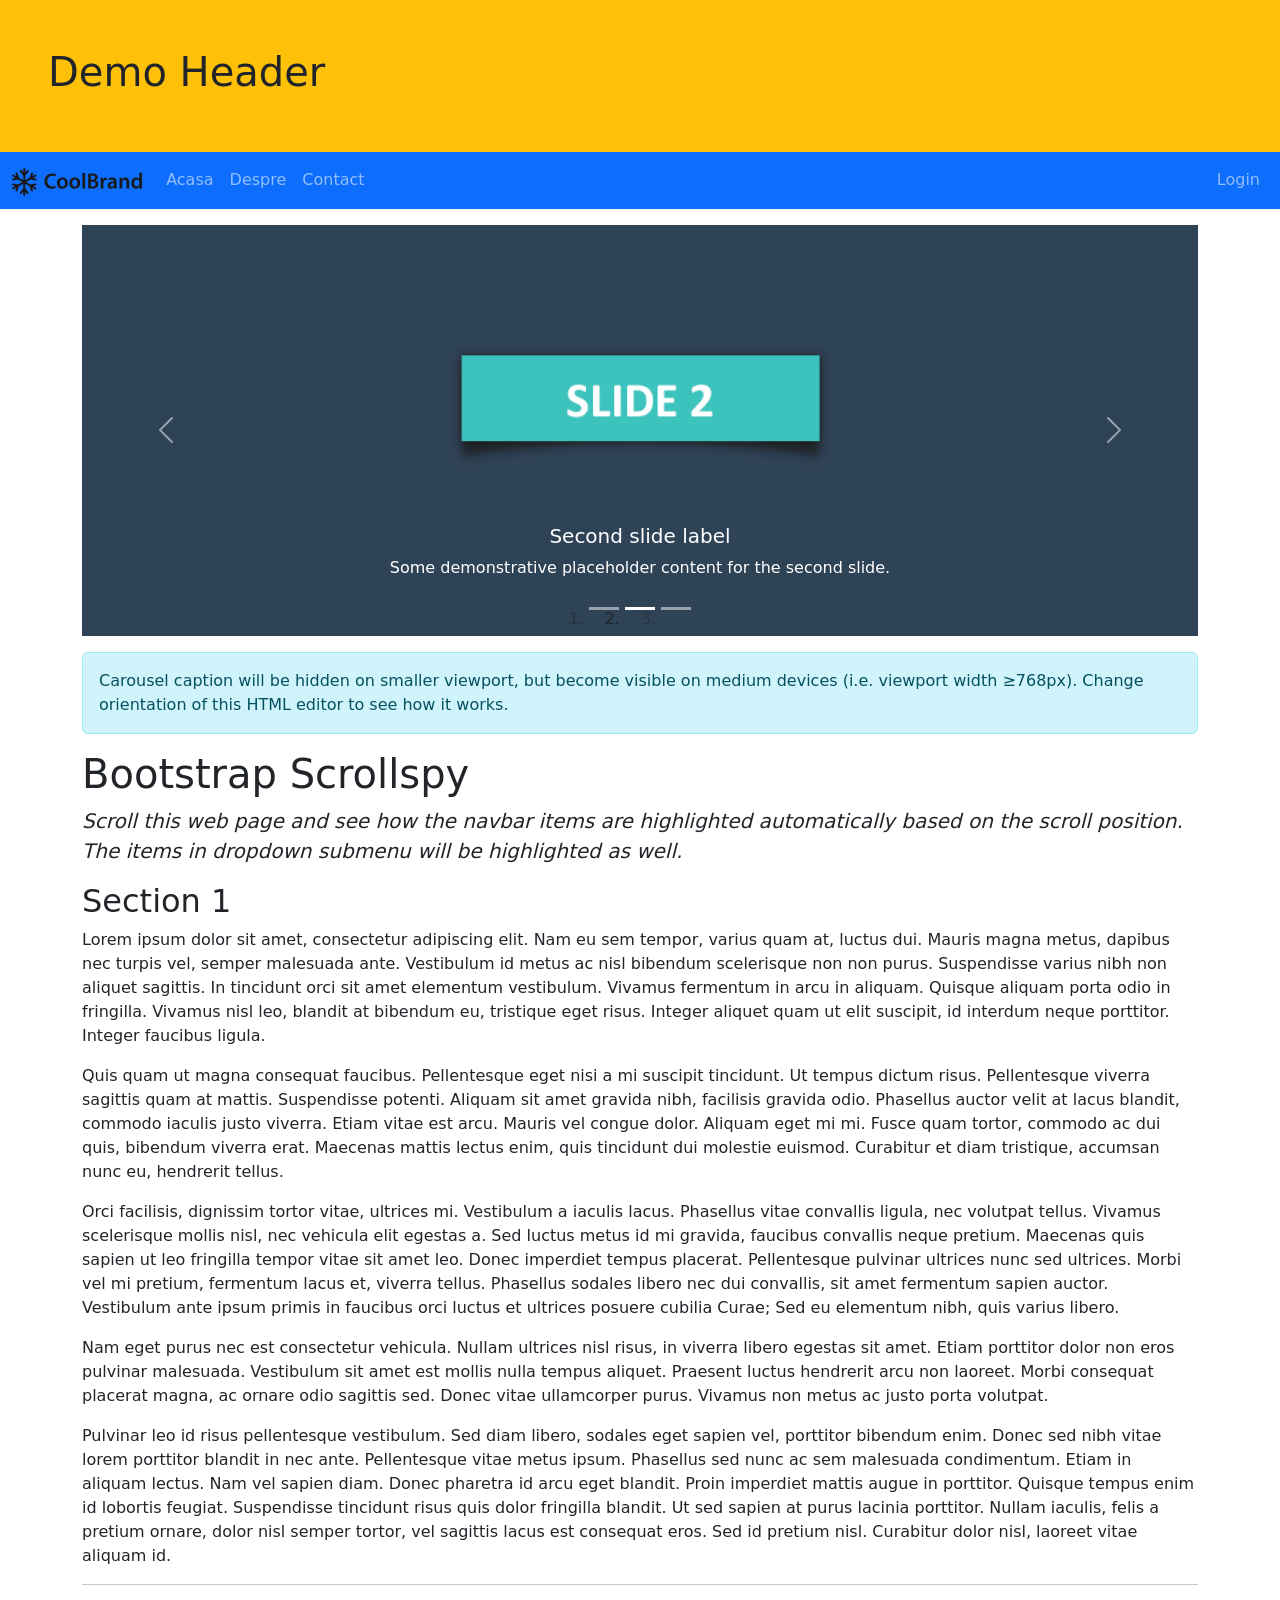
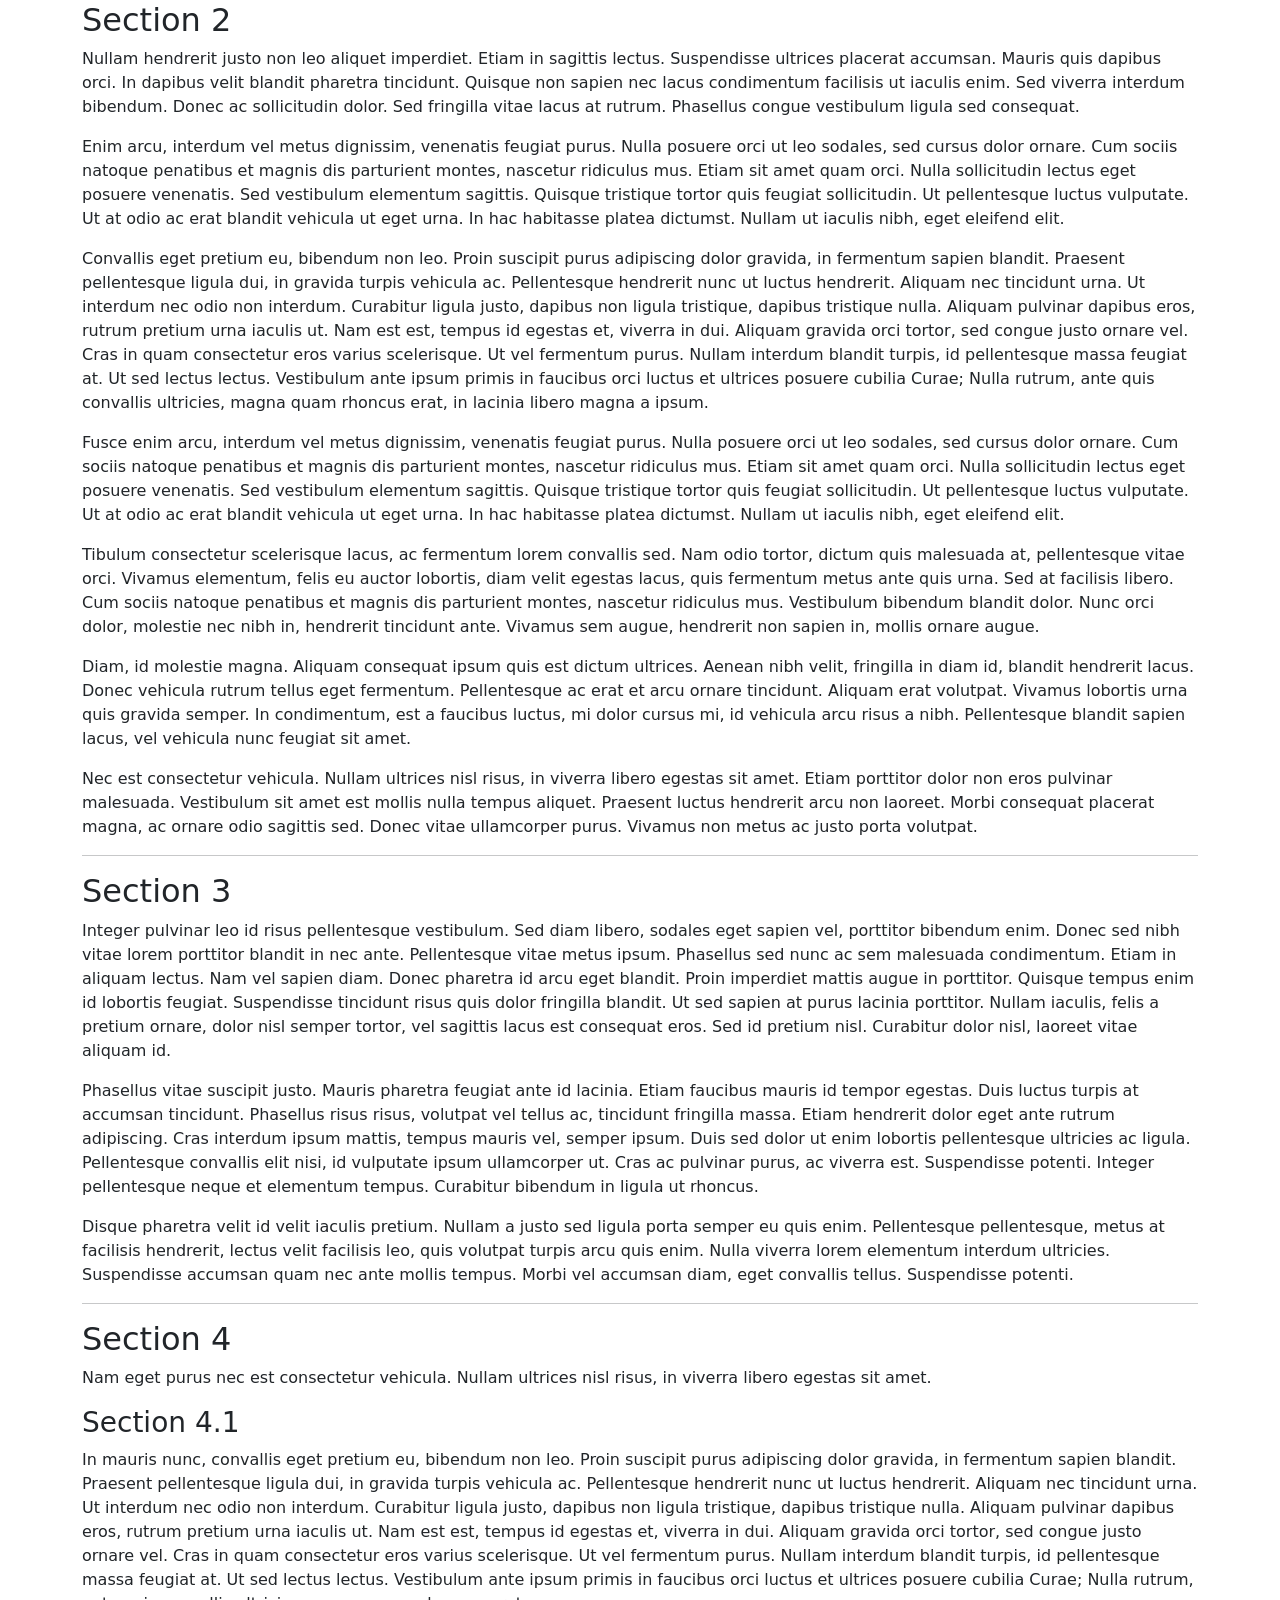
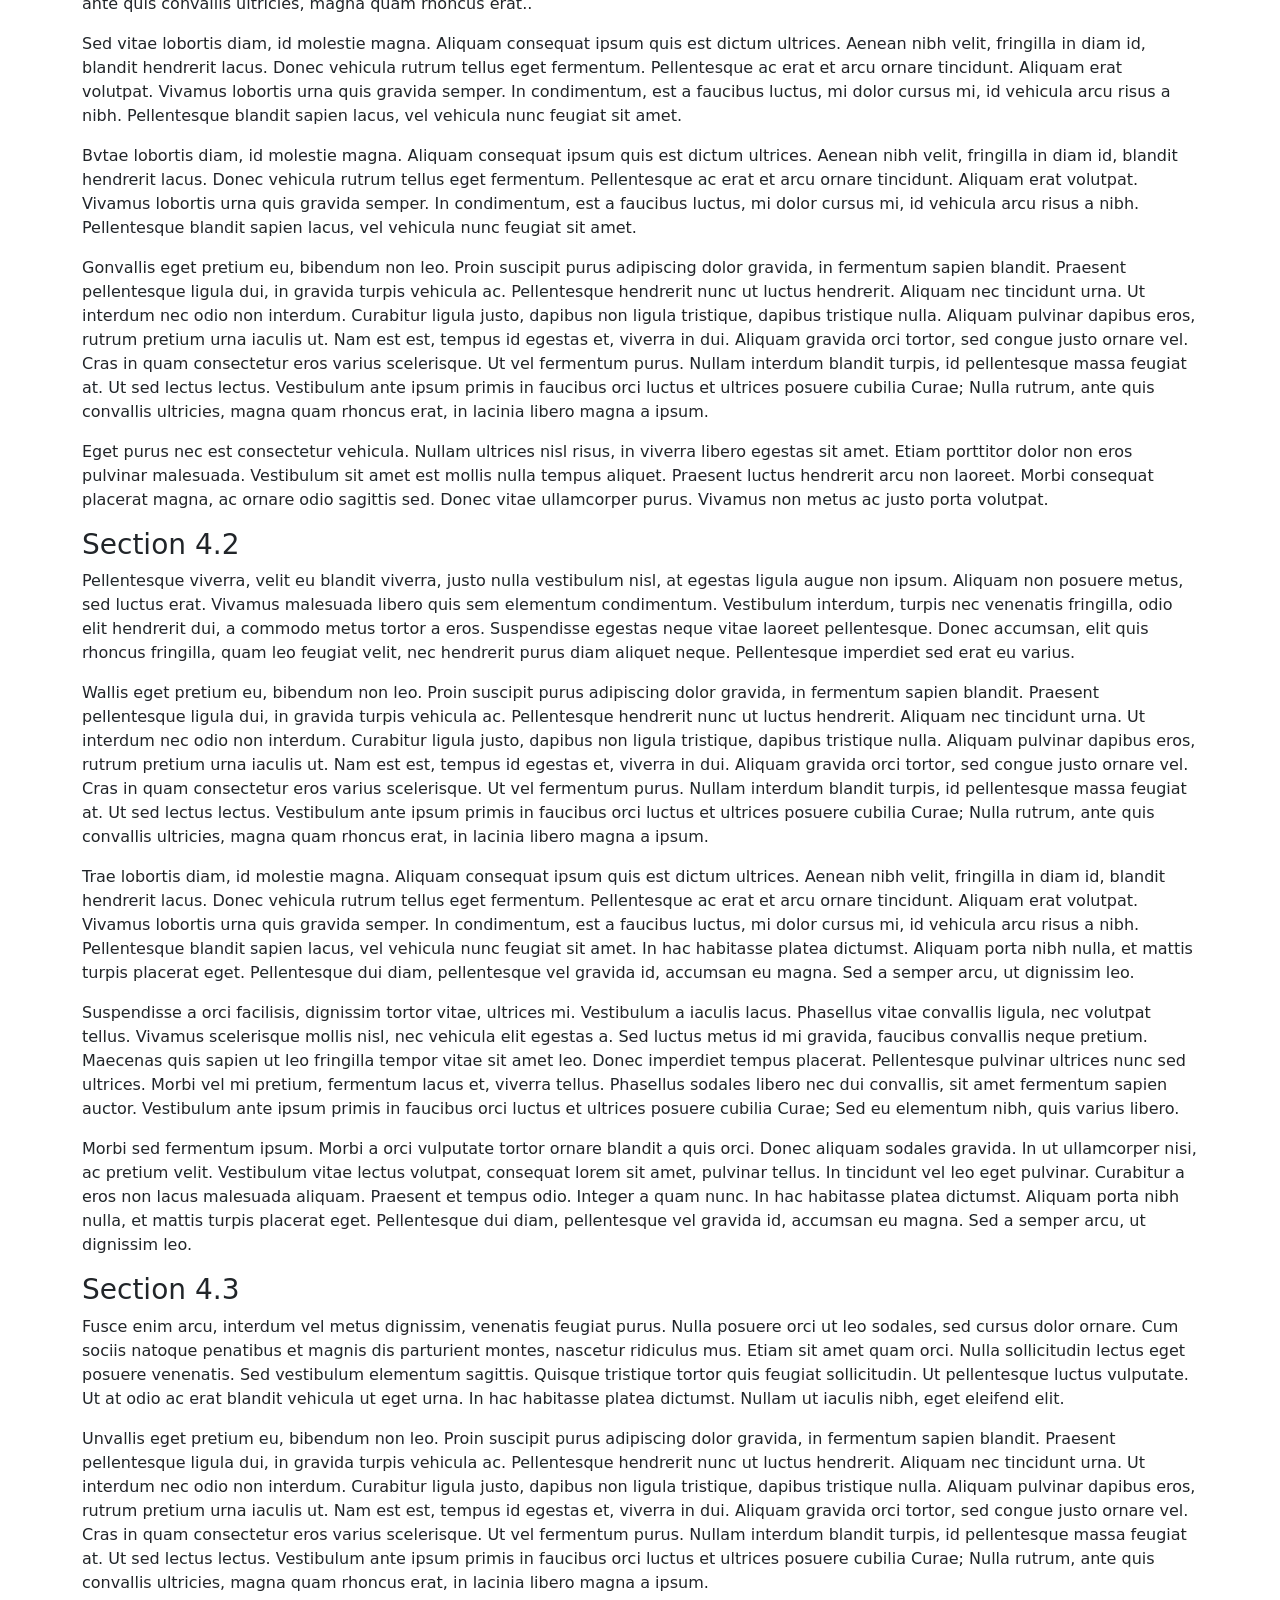
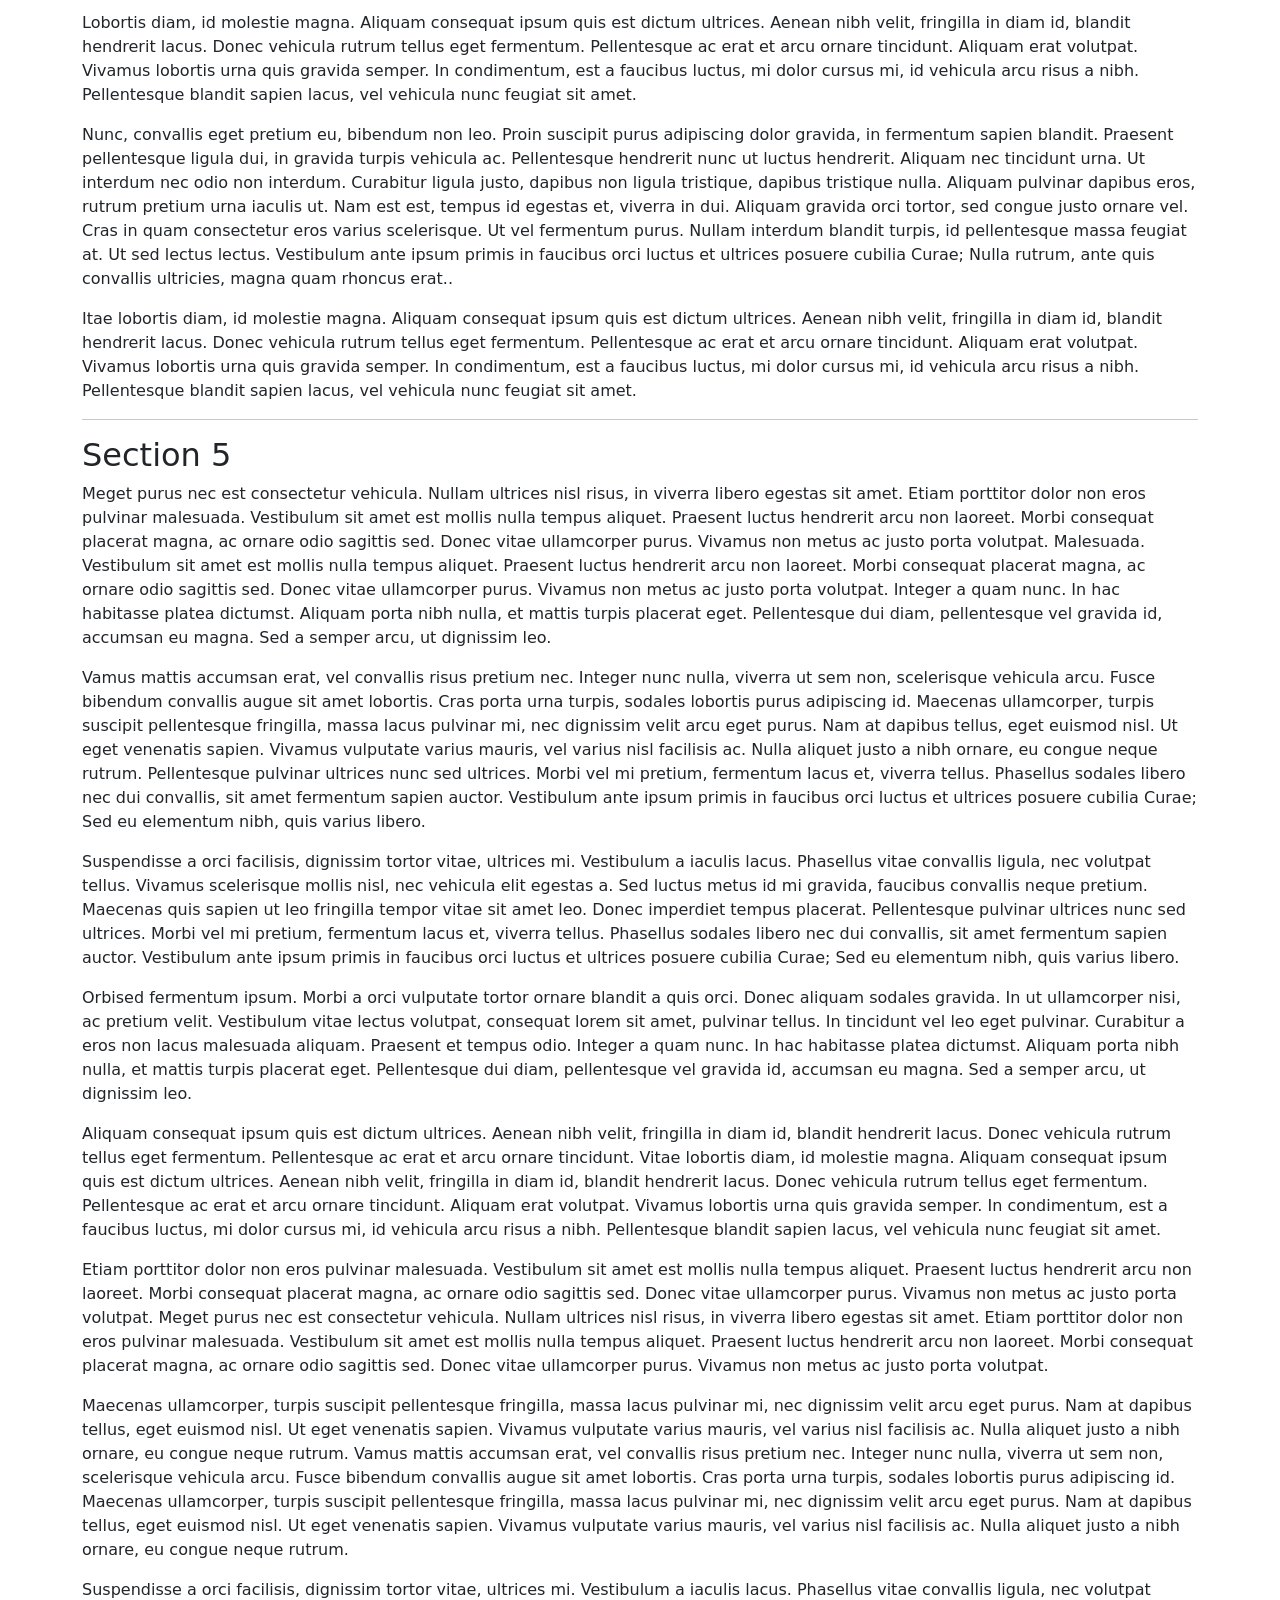
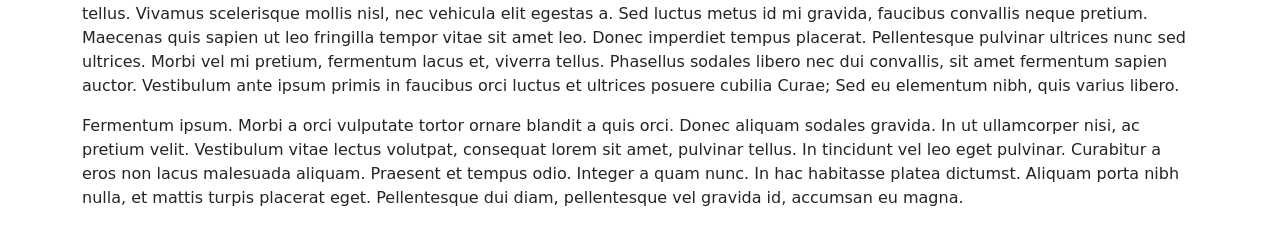
<file: curs2/index.html>
<!DOCTYPE html>
<html lang="en">

<head>
    <meta charset="UTF-8">
    <meta http-equiv="X-UA-Compatible" content="IE=edge">
    <meta name="viewport" content="width=device-width, initial-scale=1.0">
    <title>Document</title>
    <link rel="stylesheet" href="./css/style.css">

    <!-- CSS only -->
    <link href="https://cdn.jsdelivr.net/npm/bootstrap@5.1.3/dist/css/bootstrap.min.css" rel="stylesheet"
        integrity="sha384-1BmE4kWBq78iYhFldvKuhfTAU6auU8tT94WrHftjDbrCEXSU1oBoqyl2QvZ6jIW3" crossorigin="anonymous">
        <style>
            .carousel-item {
                min-height: 280px;
            }
        </style>
    </head>

<body>
    <div class="p-5 bg-warning">
        <h1>Demo Header</h1>
    </div>
    
    <nav id="navbar_top" class="navbar  navbar-expand-lg navbar-dark bg-primary">
        <div class="container-fluid">
            <a href="#" class="navbar-brand">
                <img src="./img/logo.svg" height="28" alt="Logo">
            </a>
            <button type="button" class="navbar-toggler" data-bs-toggle="collapse" data-bs-target="#navbarCollapse">
                <span class="navbar-toggler-icon"></span>
            </button>
            <div class="collapse navbar-collapse" id="navbarCollapse">
                <div class="navbar-nav">
                    <a href="#section1" class="nav-item nav-link active">Acasa</a>
                    <a href="#section2" class="nav-item nav-link">Despre</a>
                    <a href="#section3" class="nav-item nav-link">Contact</a>

                </div>
                <div class="navbar-nav ms-auto">
                    <a  data-bs-toggle="modal"
                    data-bs-target="#modalForm" data-email="adrian2@demo.com" data-nume="Adrian2" href="#" class="nav-item nav-link">Login</a>
                </div>
            </div>
        </div>
    </nav>
    <div class="container-lg my-3">
        <div id="myCarousel" class="carousel slide" data-bs-ride="carousel">
            <!-- Carousel indicators -->
            <ol class="carousel-indicators">
                <li data-bs-target="#myCarousel" data-bs-slide-to="0" class="active"></li>
                <li data-bs-target="#myCarousel" data-bs-slide-to="1"></li>
                <li data-bs-target="#myCarousel" data-bs-slide-to="2"></li>
            </ol>

            <!-- Wrapper for carousel items -->
            <div class="carousel-inner">
                <div class="carousel-item active">
                    <img src="./img/slide1.png" class="d-block w-100" alt="Slide 1">
                    <div class="carousel-caption d-none d-md-block">
                        <h5>First slide label</h5>
                        <p>Some demonstrative placeholder content for the first slide.</p>
                    </div>
                </div>
                <div class="carousel-item">
                    <img src="./img/slide2.png" class="d-block w-100" alt="Slide 2">
                    <div class="carousel-caption d-none d-md-block">
                        <h5>Second slide label</h5>
                        <p>Some demonstrative placeholder content for the second slide.</p>
                    </div>
                </div>
                <div class="carousel-item">
                    <img src="./img/slide3.png" class="d-block w-100" alt="Slide 3">
                    <div class="carousel-caption d-none d-md-block">
                        <h5>Third slide label</h5>
                        <p>Some demonstrative placeholder content for the third slide.</p>
                    </div>
                </div>
            </div>

            <!-- Carousel controls -->
            <a class="carousel-control-prev" href="#myCarousel" data-bs-slide="prev">
                <span class="carousel-control-prev-icon"></span>
            </a>
            <a class="carousel-control-next" href="#myCarousel" data-bs-slide="next">
                <span class="carousel-control-next-icon"></span>
            </a>
        </div>

        <div class="alert alert-info mt-3">
            Carousel caption will be hidden on smaller viewport, but become visible on medium devices (i.e. viewport
            width &ge;768px). Change orientation of this HTML editor to see how it works.
        </div>
    </div>
    <!-- Demo Content -->
    <div class="container">
        <h1>Bootstrap Scrollspy</h1>
        <p class="lead"><i>Scroll this web page and see how the navbar items are highlighted automatically based on the
                scroll position. The items in dropdown submenu will be highlighted as well.</i></p>
        <div id="section1">
            <h2>Section 1</h2>
            <p>Lorem ipsum dolor sit amet, consectetur adipiscing elit. Nam eu sem tempor, varius quam at, luctus dui.
                Mauris magna metus, dapibus nec turpis vel, semper malesuada ante. Vestibulum id metus ac nisl bibendum
                scelerisque non non purus. Suspendisse varius nibh non aliquet sagittis. In tincidunt orci sit amet
                elementum vestibulum. Vivamus fermentum in arcu in aliquam. Quisque aliquam porta odio in fringilla.
                Vivamus nisl leo, blandit at bibendum eu, tristique eget risus. Integer aliquet quam ut elit suscipit,
                id interdum neque porttitor. Integer faucibus ligula.</p>
            <p>Quis quam ut magna consequat faucibus. Pellentesque eget nisi a mi suscipit tincidunt. Ut tempus dictum
                risus. Pellentesque viverra sagittis quam at mattis. Suspendisse potenti. Aliquam sit amet gravida nibh,
                facilisis gravida odio. Phasellus auctor velit at lacus blandit, commodo iaculis justo viverra. Etiam
                vitae est arcu. Mauris vel congue dolor. Aliquam eget mi mi. Fusce quam tortor, commodo ac dui quis,
                bibendum viverra erat. Maecenas mattis lectus enim, quis tincidunt dui molestie euismod. Curabitur et
                diam tristique, accumsan nunc eu, hendrerit tellus.</p>
            <p>Orci facilisis, dignissim tortor vitae, ultrices mi. Vestibulum a iaculis lacus. Phasellus vitae
                convallis ligula, nec volutpat tellus. Vivamus scelerisque mollis nisl, nec vehicula elit egestas a. Sed
                luctus metus id mi gravida, faucibus convallis neque pretium. Maecenas quis sapien ut leo fringilla
                tempor vitae sit amet leo. Donec imperdiet tempus placerat. Pellentesque pulvinar ultrices nunc sed
                ultrices. Morbi vel mi pretium, fermentum lacus et, viverra tellus. Phasellus sodales libero nec dui
                convallis, sit amet fermentum sapien auctor. Vestibulum ante ipsum primis in faucibus orci luctus et
                ultrices posuere cubilia Curae; Sed eu elementum nibh, quis varius libero.</p>
            <p>Nam eget purus nec est consectetur vehicula. Nullam ultrices nisl risus, in viverra libero egestas sit
                amet. Etiam porttitor dolor non eros pulvinar malesuada. Vestibulum sit amet est mollis nulla tempus
                aliquet. Praesent luctus hendrerit arcu non laoreet. Morbi consequat placerat magna, ac ornare odio
                sagittis sed. Donec vitae ullamcorper purus. Vivamus non metus ac justo porta volutpat.</p>
            <p>Pulvinar leo id risus pellentesque vestibulum. Sed diam libero, sodales eget sapien vel, porttitor
                bibendum enim. Donec sed nibh vitae lorem porttitor blandit in nec ante. Pellentesque vitae metus ipsum.
                Phasellus sed nunc ac sem malesuada condimentum. Etiam in aliquam lectus. Nam vel sapien diam. Donec
                pharetra id arcu eget blandit. Proin imperdiet mattis augue in porttitor. Quisque tempus enim id
                lobortis feugiat. Suspendisse tincidunt risus quis dolor fringilla blandit. Ut sed sapien at purus
                lacinia porttitor. Nullam iaculis, felis a pretium ornare, dolor nisl semper tortor, vel sagittis lacus
                est consequat eros. Sed id pretium nisl. Curabitur dolor nisl, laoreet vitae aliquam id.</p>
        </div>
        <hr>
        <div id="section2">
            <h2>Section 2</h2>
            <p>Nullam hendrerit justo non leo aliquet imperdiet. Etiam in sagittis lectus. Suspendisse ultrices placerat
                accumsan. Mauris quis dapibus orci. In dapibus velit blandit pharetra tincidunt. Quisque non sapien nec
                lacus condimentum facilisis ut iaculis enim. Sed viverra interdum bibendum. Donec ac sollicitudin dolor.
                Sed fringilla vitae lacus at rutrum. Phasellus congue vestibulum ligula sed consequat.</p>
            <p>Enim arcu, interdum vel metus dignissim, venenatis feugiat purus. Nulla posuere orci ut leo sodales, sed
                cursus dolor ornare. Cum sociis natoque penatibus et magnis dis parturient montes, nascetur ridiculus
                mus. Etiam sit amet quam orci. Nulla sollicitudin lectus eget posuere venenatis. Sed vestibulum
                elementum sagittis. Quisque tristique tortor quis feugiat sollicitudin. Ut pellentesque luctus
                vulputate. Ut at odio ac erat blandit vehicula ut eget urna. In hac habitasse platea dictumst. Nullam ut
                iaculis nibh, eget eleifend elit.</p>
            <p>Convallis eget pretium eu, bibendum non leo. Proin suscipit purus adipiscing dolor gravida, in fermentum
                sapien blandit. Praesent pellentesque ligula dui, in gravida turpis vehicula ac. Pellentesque hendrerit
                nunc ut luctus hendrerit. Aliquam nec tincidunt urna. Ut interdum nec odio non interdum. Curabitur
                ligula justo, dapibus non ligula tristique, dapibus tristique nulla. Aliquam pulvinar dapibus eros,
                rutrum pretium urna iaculis ut. Nam est est, tempus id egestas et, viverra in dui. Aliquam gravida orci
                tortor, sed congue justo ornare vel. Cras in quam consectetur eros varius scelerisque. Ut vel fermentum
                purus. Nullam interdum blandit turpis, id pellentesque massa feugiat at. Ut sed lectus lectus.
                Vestibulum ante ipsum primis in faucibus orci luctus et ultrices posuere cubilia Curae; Nulla rutrum,
                ante quis convallis ultricies, magna quam rhoncus erat, in lacinia libero magna a ipsum.</p>
            <p>Fusce enim arcu, interdum vel metus dignissim, venenatis feugiat purus. Nulla posuere orci ut leo
                sodales, sed cursus dolor ornare. Cum sociis natoque penatibus et magnis dis parturient montes, nascetur
                ridiculus mus. Etiam sit amet quam orci. Nulla sollicitudin lectus eget posuere venenatis. Sed
                vestibulum elementum sagittis. Quisque tristique tortor quis feugiat sollicitudin. Ut pellentesque
                luctus vulputate. Ut at odio ac erat blandit vehicula ut eget urna. In hac habitasse platea dictumst.
                Nullam ut iaculis nibh, eget eleifend elit.</p>
            <p>Tibulum consectetur scelerisque lacus, ac fermentum lorem convallis sed. Nam odio tortor, dictum quis
                malesuada at, pellentesque vitae orci. Vivamus elementum, felis eu auctor lobortis, diam velit egestas
                lacus, quis fermentum metus ante quis urna. Sed at facilisis libero. Cum sociis natoque penatibus et
                magnis dis parturient montes, nascetur ridiculus mus. Vestibulum bibendum blandit dolor. Nunc orci
                dolor, molestie nec nibh in, hendrerit tincidunt ante. Vivamus sem augue, hendrerit non sapien in,
                mollis ornare augue.</p>
            <p>Diam, id molestie magna. Aliquam consequat ipsum quis est dictum ultrices. Aenean nibh velit, fringilla
                in diam id, blandit hendrerit lacus. Donec vehicula rutrum tellus eget fermentum. Pellentesque ac erat
                et arcu ornare tincidunt. Aliquam erat volutpat. Vivamus lobortis urna quis gravida semper. In
                condimentum, est a faucibus luctus, mi dolor cursus mi, id vehicula arcu risus a nibh. Pellentesque
                blandit sapien lacus, vel vehicula nunc feugiat sit amet.</p>
            <p>Nec est consectetur vehicula. Nullam ultrices nisl risus, in viverra libero egestas sit amet. Etiam
                porttitor dolor non eros pulvinar malesuada. Vestibulum sit amet est mollis nulla tempus aliquet.
                Praesent luctus hendrerit arcu non laoreet. Morbi consequat placerat magna, ac ornare odio sagittis sed.
                Donec vitae ullamcorper purus. Vivamus non metus ac justo porta volutpat.</p>
        </div>
        <hr>
        <div id="section3">
            <h2>Section 3</h2>
            <p>Integer pulvinar leo id risus pellentesque vestibulum. Sed diam libero, sodales eget sapien vel,
                porttitor bibendum enim. Donec sed nibh vitae lorem porttitor blandit in nec ante. Pellentesque vitae
                metus ipsum. Phasellus sed nunc ac sem malesuada condimentum. Etiam in aliquam lectus. Nam vel sapien
                diam. Donec pharetra id arcu eget blandit. Proin imperdiet mattis augue in porttitor. Quisque tempus
                enim id lobortis feugiat. Suspendisse tincidunt risus quis dolor fringilla blandit. Ut sed sapien at
                purus lacinia porttitor. Nullam iaculis, felis a pretium ornare, dolor nisl semper tortor, vel sagittis
                lacus est consequat eros. Sed id pretium nisl. Curabitur dolor nisl, laoreet vitae aliquam id.</p>
            <p>Phasellus vitae suscipit justo. Mauris pharetra feugiat ante id lacinia. Etiam faucibus mauris id tempor
                egestas. Duis luctus turpis at accumsan tincidunt. Phasellus risus risus, volutpat vel tellus ac,
                tincidunt fringilla massa. Etiam hendrerit dolor eget ante rutrum adipiscing. Cras interdum ipsum
                mattis, tempus mauris vel, semper ipsum. Duis sed dolor ut enim lobortis pellentesque ultricies ac
                ligula. Pellentesque convallis elit nisi, id vulputate ipsum ullamcorper ut. Cras ac pulvinar purus, ac
                viverra est. Suspendisse potenti. Integer pellentesque neque et elementum tempus. Curabitur bibendum in
                ligula ut rhoncus.</p>
            <p>Disque pharetra velit id velit iaculis pretium. Nullam a justo sed ligula porta semper eu quis enim.
                Pellentesque pellentesque, metus at facilisis hendrerit, lectus velit facilisis leo, quis volutpat
                turpis arcu quis enim. Nulla viverra lorem elementum interdum ultricies. Suspendisse accumsan quam nec
                ante mollis tempus. Morbi vel accumsan diam, eget convallis tellus. Suspendisse potenti.</p>
        </div>
        <hr>
        <h2>Section 4</h2>
        <p>Nam eget purus nec est consectetur vehicula. Nullam ultrices nisl risus, in viverra libero egestas sit amet.
        </p>
        <div id="section4dot1">
            <h3>Section 4.1</h3>
            <p>In mauris nunc, convallis eget pretium eu, bibendum non leo. Proin suscipit purus adipiscing dolor
                gravida, in fermentum sapien blandit. Praesent pellentesque ligula dui, in gravida turpis vehicula ac.
                Pellentesque hendrerit nunc ut luctus hendrerit. Aliquam nec tincidunt urna. Ut interdum nec odio non
                interdum. Curabitur ligula justo, dapibus non ligula tristique, dapibus tristique nulla. Aliquam
                pulvinar dapibus eros, rutrum pretium urna iaculis ut. Nam est est, tempus id egestas et, viverra in
                dui. Aliquam gravida orci tortor, sed congue justo ornare vel. Cras in quam consectetur eros varius
                scelerisque. Ut vel fermentum purus. Nullam interdum blandit turpis, id pellentesque massa feugiat at.
                Ut sed lectus lectus. Vestibulum ante ipsum primis in faucibus orci luctus et ultrices posuere cubilia
                Curae; Nulla rutrum, ante quis convallis ultricies, magna quam rhoncus erat..</p>
            <p>Sed vitae lobortis diam, id molestie magna. Aliquam consequat ipsum quis est dictum ultrices. Aenean nibh
                velit, fringilla in diam id, blandit hendrerit lacus. Donec vehicula rutrum tellus eget fermentum.
                Pellentesque ac erat et arcu ornare tincidunt. Aliquam erat volutpat. Vivamus lobortis urna quis gravida
                semper. In condimentum, est a faucibus luctus, mi dolor cursus mi, id vehicula arcu risus a nibh.
                Pellentesque blandit sapien lacus, vel vehicula nunc feugiat sit amet.</p>
            <p>Bvtae lobortis diam, id molestie magna. Aliquam consequat ipsum quis est dictum ultrices. Aenean nibh
                velit, fringilla in diam id, blandit hendrerit lacus. Donec vehicula rutrum tellus eget fermentum.
                Pellentesque ac erat et arcu ornare tincidunt. Aliquam erat volutpat. Vivamus lobortis urna quis gravida
                semper. In condimentum, est a faucibus luctus, mi dolor cursus mi, id vehicula arcu risus a nibh.
                Pellentesque blandit sapien lacus, vel vehicula nunc feugiat sit amet.</p>
            <p>Gonvallis eget pretium eu, bibendum non leo. Proin suscipit purus adipiscing dolor gravida, in fermentum
                sapien blandit. Praesent pellentesque ligula dui, in gravida turpis vehicula ac. Pellentesque hendrerit
                nunc ut luctus hendrerit. Aliquam nec tincidunt urna. Ut interdum nec odio non interdum. Curabitur
                ligula justo, dapibus non ligula tristique, dapibus tristique nulla. Aliquam pulvinar dapibus eros,
                rutrum pretium urna iaculis ut. Nam est est, tempus id egestas et, viverra in dui. Aliquam gravida orci
                tortor, sed congue justo ornare vel. Cras in quam consectetur eros varius scelerisque. Ut vel fermentum
                purus. Nullam interdum blandit turpis, id pellentesque massa feugiat at. Ut sed lectus lectus.
                Vestibulum ante ipsum primis in faucibus orci luctus et ultrices posuere cubilia Curae; Nulla rutrum,
                ante quis convallis ultricies, magna quam rhoncus erat, in lacinia libero magna a ipsum.</p>
            <p>Eget purus nec est consectetur vehicula. Nullam ultrices nisl risus, in viverra libero egestas sit amet.
                Etiam porttitor dolor non eros pulvinar malesuada. Vestibulum sit amet est mollis nulla tempus aliquet.
                Praesent luctus hendrerit arcu non laoreet. Morbi consequat placerat magna, ac ornare odio sagittis sed.
                Donec vitae ullamcorper purus. Vivamus non metus ac justo porta volutpat.</p>
        </div>
        <div id="section4dot2">
            <h3>Section 4.2</h3>
            <p>Pellentesque viverra, velit eu blandit viverra, justo nulla vestibulum nisl, at egestas ligula augue non
                ipsum. Aliquam non posuere metus, sed luctus erat. Vivamus malesuada libero quis sem elementum
                condimentum. Vestibulum interdum, turpis nec venenatis fringilla, odio elit hendrerit dui, a commodo
                metus tortor a eros. Suspendisse egestas neque vitae laoreet pellentesque. Donec accumsan, elit quis
                rhoncus fringilla, quam leo feugiat velit, nec hendrerit purus diam aliquet neque. Pellentesque
                imperdiet sed erat eu varius.</p>
            <p>Wallis eget pretium eu, bibendum non leo. Proin suscipit purus adipiscing dolor gravida, in fermentum
                sapien blandit. Praesent pellentesque ligula dui, in gravida turpis vehicula ac. Pellentesque hendrerit
                nunc ut luctus hendrerit. Aliquam nec tincidunt urna. Ut interdum nec odio non interdum. Curabitur
                ligula justo, dapibus non ligula tristique, dapibus tristique nulla. Aliquam pulvinar dapibus eros,
                rutrum pretium urna iaculis ut. Nam est est, tempus id egestas et, viverra in dui. Aliquam gravida orci
                tortor, sed congue justo ornare vel. Cras in quam consectetur eros varius scelerisque. Ut vel fermentum
                purus. Nullam interdum blandit turpis, id pellentesque massa feugiat at. Ut sed lectus lectus.
                Vestibulum ante ipsum primis in faucibus orci luctus et ultrices posuere cubilia Curae; Nulla rutrum,
                ante quis convallis ultricies, magna quam rhoncus erat, in lacinia libero magna a ipsum.</p>
            <p>Trae lobortis diam, id molestie magna. Aliquam consequat ipsum quis est dictum ultrices. Aenean nibh
                velit, fringilla in diam id, blandit hendrerit lacus. Donec vehicula rutrum tellus eget fermentum.
                Pellentesque ac erat et arcu ornare tincidunt. Aliquam erat volutpat. Vivamus lobortis urna quis gravida
                semper. In condimentum, est a faucibus luctus, mi dolor cursus mi, id vehicula arcu risus a nibh.
                Pellentesque blandit sapien lacus, vel vehicula nunc feugiat sit amet. In hac habitasse platea dictumst.
                Aliquam porta nibh nulla, et mattis turpis placerat eget. Pellentesque dui diam, pellentesque vel
                gravida id, accumsan eu magna. Sed a semper arcu, ut dignissim leo.</p>
            <p>Suspendisse a orci facilisis, dignissim tortor vitae, ultrices mi. Vestibulum a iaculis lacus. Phasellus
                vitae convallis ligula, nec volutpat tellus. Vivamus scelerisque mollis nisl, nec vehicula elit egestas
                a. Sed luctus metus id mi gravida, faucibus convallis neque pretium. Maecenas quis sapien ut leo
                fringilla tempor vitae sit amet leo. Donec imperdiet tempus placerat. Pellentesque pulvinar ultrices
                nunc sed ultrices. Morbi vel mi pretium, fermentum lacus et, viverra tellus. Phasellus sodales libero
                nec dui convallis, sit amet fermentum sapien auctor. Vestibulum ante ipsum primis in faucibus orci
                luctus et ultrices posuere cubilia Curae; Sed eu elementum nibh, quis varius libero.</p>
            <p>Morbi sed fermentum ipsum. Morbi a orci vulputate tortor ornare blandit a quis orci. Donec aliquam
                sodales gravida. In ut ullamcorper nisi, ac pretium velit. Vestibulum vitae lectus volutpat, consequat
                lorem sit amet, pulvinar tellus. In tincidunt vel leo eget pulvinar. Curabitur a eros non lacus
                malesuada aliquam. Praesent et tempus odio. Integer a quam nunc. In hac habitasse platea dictumst.
                Aliquam porta nibh nulla, et mattis turpis placerat eget. Pellentesque dui diam, pellentesque vel
                gravida id, accumsan eu magna. Sed a semper arcu, ut dignissim leo.</p>
        </div>
        <div id="section4dot3">
            <h3>Section 4.3</h3>
            <p>Fusce enim arcu, interdum vel metus dignissim, venenatis feugiat purus. Nulla posuere orci ut leo
                sodales, sed cursus dolor ornare. Cum sociis natoque penatibus et magnis dis parturient montes, nascetur
                ridiculus mus. Etiam sit amet quam orci. Nulla sollicitudin lectus eget posuere venenatis. Sed
                vestibulum elementum sagittis. Quisque tristique tortor quis feugiat sollicitudin. Ut pellentesque
                luctus vulputate. Ut at odio ac erat blandit vehicula ut eget urna. In hac habitasse platea dictumst.
                Nullam ut iaculis nibh, eget eleifend elit.</p>
            <p>Unvallis eget pretium eu, bibendum non leo. Proin suscipit purus adipiscing dolor gravida, in fermentum
                sapien blandit. Praesent pellentesque ligula dui, in gravida turpis vehicula ac. Pellentesque hendrerit
                nunc ut luctus hendrerit. Aliquam nec tincidunt urna. Ut interdum nec odio non interdum. Curabitur
                ligula justo, dapibus non ligula tristique, dapibus tristique nulla. Aliquam pulvinar dapibus eros,
                rutrum pretium urna iaculis ut. Nam est est, tempus id egestas et, viverra in dui. Aliquam gravida orci
                tortor, sed congue justo ornare vel. Cras in quam consectetur eros varius scelerisque. Ut vel fermentum
                purus. Nullam interdum blandit turpis, id pellentesque massa feugiat at. Ut sed lectus lectus.
                Vestibulum ante ipsum primis in faucibus orci luctus et ultrices posuere cubilia Curae; Nulla rutrum,
                ante quis convallis ultricies, magna quam rhoncus erat, in lacinia libero magna a ipsum.</p>
            <p>Lobortis diam, id molestie magna. Aliquam consequat ipsum quis est dictum ultrices. Aenean nibh velit,
                fringilla in diam id, blandit hendrerit lacus. Donec vehicula rutrum tellus eget fermentum. Pellentesque
                ac erat et arcu ornare tincidunt. Aliquam erat volutpat. Vivamus lobortis urna quis gravida semper. In
                condimentum, est a faucibus luctus, mi dolor cursus mi, id vehicula arcu risus a nibh. Pellentesque
                blandit sapien lacus, vel vehicula nunc feugiat sit amet.</p>
            <p>Nunc, convallis eget pretium eu, bibendum non leo. Proin suscipit purus adipiscing dolor gravida, in
                fermentum sapien blandit. Praesent pellentesque ligula dui, in gravida turpis vehicula ac. Pellentesque
                hendrerit nunc ut luctus hendrerit. Aliquam nec tincidunt urna. Ut interdum nec odio non interdum.
                Curabitur ligula justo, dapibus non ligula tristique, dapibus tristique nulla. Aliquam pulvinar dapibus
                eros, rutrum pretium urna iaculis ut. Nam est est, tempus id egestas et, viverra in dui. Aliquam gravida
                orci tortor, sed congue justo ornare vel. Cras in quam consectetur eros varius scelerisque. Ut vel
                fermentum purus. Nullam interdum blandit turpis, id pellentesque massa feugiat at. Ut sed lectus lectus.
                Vestibulum ante ipsum primis in faucibus orci luctus et ultrices posuere cubilia Curae; Nulla rutrum,
                ante quis convallis ultricies, magna quam rhoncus erat..</p>
            <p>Itae lobortis diam, id molestie magna. Aliquam consequat ipsum quis est dictum ultrices. Aenean nibh
                velit, fringilla in diam id, blandit hendrerit lacus. Donec vehicula rutrum tellus eget fermentum.
                Pellentesque ac erat et arcu ornare tincidunt. Aliquam erat volutpat. Vivamus lobortis urna quis gravida
                semper. In condimentum, est a faucibus luctus, mi dolor cursus mi, id vehicula arcu risus a nibh.
                Pellentesque blandit sapien lacus, vel vehicula nunc feugiat sit amet.</p>
        </div>
        <hr>
        <div id="section5">
            <h2>Section 5</h2>
            <p>Meget purus nec est consectetur vehicula. Nullam ultrices nisl risus, in viverra libero egestas sit amet.
                Etiam porttitor dolor non eros pulvinar malesuada. Vestibulum sit amet est mollis nulla tempus aliquet.
                Praesent luctus hendrerit arcu non laoreet. Morbi consequat placerat magna, ac ornare odio sagittis sed.
                Donec vitae ullamcorper purus. Vivamus non metus ac justo porta volutpat. Malesuada. Vestibulum sit amet
                est mollis nulla tempus aliquet. Praesent luctus hendrerit arcu non laoreet. Morbi consequat placerat
                magna, ac ornare odio sagittis sed. Donec vitae ullamcorper purus. Vivamus non metus ac justo porta
                volutpat. Integer a quam nunc. In hac habitasse platea dictumst. Aliquam porta nibh nulla, et mattis
                turpis placerat eget. Pellentesque dui diam, pellentesque vel gravida id, accumsan eu magna. Sed a
                semper arcu, ut dignissim leo.</p>
            <p>Vamus mattis accumsan erat, vel convallis risus pretium nec. Integer nunc nulla, viverra ut sem non,
                scelerisque vehicula arcu. Fusce bibendum convallis augue sit amet lobortis. Cras porta urna turpis,
                sodales lobortis purus adipiscing id. Maecenas ullamcorper, turpis suscipit pellentesque fringilla,
                massa lacus pulvinar mi, nec dignissim velit arcu eget purus. Nam at dapibus tellus, eget euismod nisl.
                Ut eget venenatis sapien. Vivamus vulputate varius mauris, vel varius nisl facilisis ac. Nulla aliquet
                justo a nibh ornare, eu congue neque rutrum. Pellentesque pulvinar ultrices nunc sed ultrices. Morbi vel
                mi pretium, fermentum lacus et, viverra tellus. Phasellus sodales libero nec dui convallis, sit amet
                fermentum sapien auctor. Vestibulum ante ipsum primis in faucibus orci luctus et ultrices posuere
                cubilia Curae; Sed eu elementum nibh, quis varius libero.</p>
            <p>Suspendisse a orci facilisis, dignissim tortor vitae, ultrices mi. Vestibulum a iaculis lacus. Phasellus
                vitae convallis ligula, nec volutpat tellus. Vivamus scelerisque mollis nisl, nec vehicula elit egestas
                a. Sed luctus metus id mi gravida, faucibus convallis neque pretium. Maecenas quis sapien ut leo
                fringilla tempor vitae sit amet leo. Donec imperdiet tempus placerat. Pellentesque pulvinar ultrices
                nunc sed ultrices. Morbi vel mi pretium, fermentum lacus et, viverra tellus. Phasellus sodales libero
                nec dui convallis, sit amet fermentum sapien auctor. Vestibulum ante ipsum primis in faucibus orci
                luctus et ultrices posuere cubilia Curae; Sed eu elementum nibh, quis varius libero.</p>
            <p>Orbised fermentum ipsum. Morbi a orci vulputate tortor ornare blandit a quis orci. Donec aliquam sodales
                gravida. In ut ullamcorper nisi, ac pretium velit. Vestibulum vitae lectus volutpat, consequat lorem sit
                amet, pulvinar tellus. In tincidunt vel leo eget pulvinar. Curabitur a eros non lacus malesuada aliquam.
                Praesent et tempus odio. Integer a quam nunc. In hac habitasse platea dictumst. Aliquam porta nibh
                nulla, et mattis turpis placerat eget. Pellentesque dui diam, pellentesque vel gravida id, accumsan eu
                magna. Sed a semper arcu, ut dignissim leo.</p>
            <p>Aliquam consequat ipsum quis est dictum ultrices. Aenean nibh velit, fringilla in diam id, blandit
                hendrerit lacus. Donec vehicula rutrum tellus eget fermentum. Pellentesque ac erat et arcu ornare
                tincidunt. Vitae lobortis diam, id molestie magna. Aliquam consequat ipsum quis est dictum ultrices.
                Aenean nibh velit, fringilla in diam id, blandit hendrerit lacus. Donec vehicula rutrum tellus eget
                fermentum. Pellentesque ac erat et arcu ornare tincidunt. Aliquam erat volutpat. Vivamus lobortis urna
                quis gravida semper. In condimentum, est a faucibus luctus, mi dolor cursus mi, id vehicula arcu risus a
                nibh. Pellentesque blandit sapien lacus, vel vehicula nunc feugiat sit amet.</p>
            <p>Etiam porttitor dolor non eros pulvinar malesuada. Vestibulum sit amet est mollis nulla tempus aliquet.
                Praesent luctus hendrerit arcu non laoreet. Morbi consequat placerat magna, ac ornare odio sagittis sed.
                Donec vitae ullamcorper purus. Vivamus non metus ac justo porta volutpat. Meget purus nec est
                consectetur vehicula. Nullam ultrices nisl risus, in viverra libero egestas sit amet. Etiam porttitor
                dolor non eros pulvinar malesuada. Vestibulum sit amet est mollis nulla tempus aliquet. Praesent luctus
                hendrerit arcu non laoreet. Morbi consequat placerat magna, ac ornare odio sagittis sed. Donec vitae
                ullamcorper purus. Vivamus non metus ac justo porta volutpat.</p>
            <p>Maecenas ullamcorper, turpis suscipit pellentesque fringilla, massa lacus pulvinar mi, nec dignissim
                velit arcu eget purus. Nam at dapibus tellus, eget euismod nisl. Ut eget venenatis sapien. Vivamus
                vulputate varius mauris, vel varius nisl facilisis ac. Nulla aliquet justo a nibh ornare, eu congue
                neque rutrum. Vamus mattis accumsan erat, vel convallis risus pretium nec. Integer nunc nulla, viverra
                ut sem non, scelerisque vehicula arcu. Fusce bibendum convallis augue sit amet lobortis. Cras porta urna
                turpis, sodales lobortis purus adipiscing id. Maecenas ullamcorper, turpis suscipit pellentesque
                fringilla, massa lacus pulvinar mi, nec dignissim velit arcu eget purus. Nam at dapibus tellus, eget
                euismod nisl. Ut eget venenatis sapien. Vivamus vulputate varius mauris, vel varius nisl facilisis ac.
                Nulla aliquet justo a nibh ornare, eu congue neque rutrum.</p>
            <p>Suspendisse a orci facilisis, dignissim tortor vitae, ultrices mi. Vestibulum a iaculis lacus. Phasellus
                vitae convallis ligula, nec volutpat tellus. Vivamus scelerisque mollis nisl, nec vehicula elit egestas
                a. Sed luctus metus id mi gravida, faucibus convallis neque pretium. Maecenas quis sapien ut leo
                fringilla tempor vitae sit amet leo. Donec imperdiet tempus placerat. Pellentesque pulvinar ultrices
                nunc sed ultrices. Morbi vel mi pretium, fermentum lacus et, viverra tellus. Phasellus sodales libero
                nec dui convallis, sit amet fermentum sapien auctor. Vestibulum ante ipsum primis in faucibus orci
                luctus et ultrices posuere cubilia Curae; Sed eu elementum nibh, quis varius libero.</p>
            <p>Fermentum ipsum. Morbi a orci vulputate tortor ornare blandit a quis orci. Donec aliquam sodales gravida.
                In ut ullamcorper nisi, ac pretium velit. Vestibulum vitae lectus volutpat, consequat lorem sit amet,
                pulvinar tellus. In tincidunt vel leo eget pulvinar. Curabitur a eros non lacus malesuada aliquam.
                Praesent et tempus odio. Integer a quam nunc. In hac habitasse platea dictumst. Aliquam porta nibh
                nulla, et mattis turpis placerat eget. Pellentesque dui diam, pellentesque vel gravida id, accumsan eu
                magna.</p>
        </div>
    </div>



    <!-- Modal -->
    <div class="modal fade" id="modalForm" tabindex="-1" aria-labelledby="exampleModalLabel" aria-hidden="true">
        <div class="modal-dialog">
            <div class="modal-content">
                <div class="modal-header">
                    <h5 class="modal-title" id="exampleModalLabel">Bootstrap 5 Modal Form</h5>
                    <button type="button" class="btn-close" data-bs-dismiss="modal" aria-label="Close"></button>
                </div>
                <div class="modal-body">
                    <form>
                        <div class="mb-3">
                            <label class="form-label">Email</label>
                            <input type="email" class="form-control" id="email" name="email" placeholder="Email" />
                        </div>
                        <div class="mb-3">
                            <label class="form-label">Nume</label>
                            <input type="text" class="form-control" id="name" name="name" placeholder="Nume" />
                        </div>
                        <div class="mb-3 form-check">
                            <input type="checkbox" class="form-check-input" id="rememberMe" />
                            <label class="form-check-label" for="rememberMe">Tine-ma minte</label>
                        </div>
                        <div class="modal-footer d-block">
                            <p class="float-start">Nu ai cont? <a href="#">Sign Up</a></p>
                            <button type="submit" class="btn btn-warning float-end">Trimite</button>
                        </div>
                    </form>
                </div>
            </div>
        </div>
    </div>
    <!-- Import jquery cdn -->
    <script src="https://code.jquery.com/jquery-3.5.1.slim.min.js"
        integrity="sha384-DfXdz2htPH0lsSSs5nCTpuj/zy4C+OGpamoFVy38MVBnE+IbbVYUew+OrCXaRkfj" crossorigin="anonymous">
        </script>
    
   

    <!-- JavaScript Bundle with Popper -->
    <script src="https://cdn.jsdelivr.net/npm/bootstrap@5.1.3/dist/js/bootstrap.bundle.min.js"
        integrity="sha384-ka7Sk0Gln4gmtz2MlQnikT1wXgYsOg+OMhuP+IlRH9sENBO0LRn5q+8nbTov4+1p"
        crossorigin="anonymous"></script>
    <script src="./js/main.js"></script>

    <!-- button top -->

    <button onclick="topFunction()" id="myBtn" title="Go to top">Top</button>
</body>

</html>
</file>
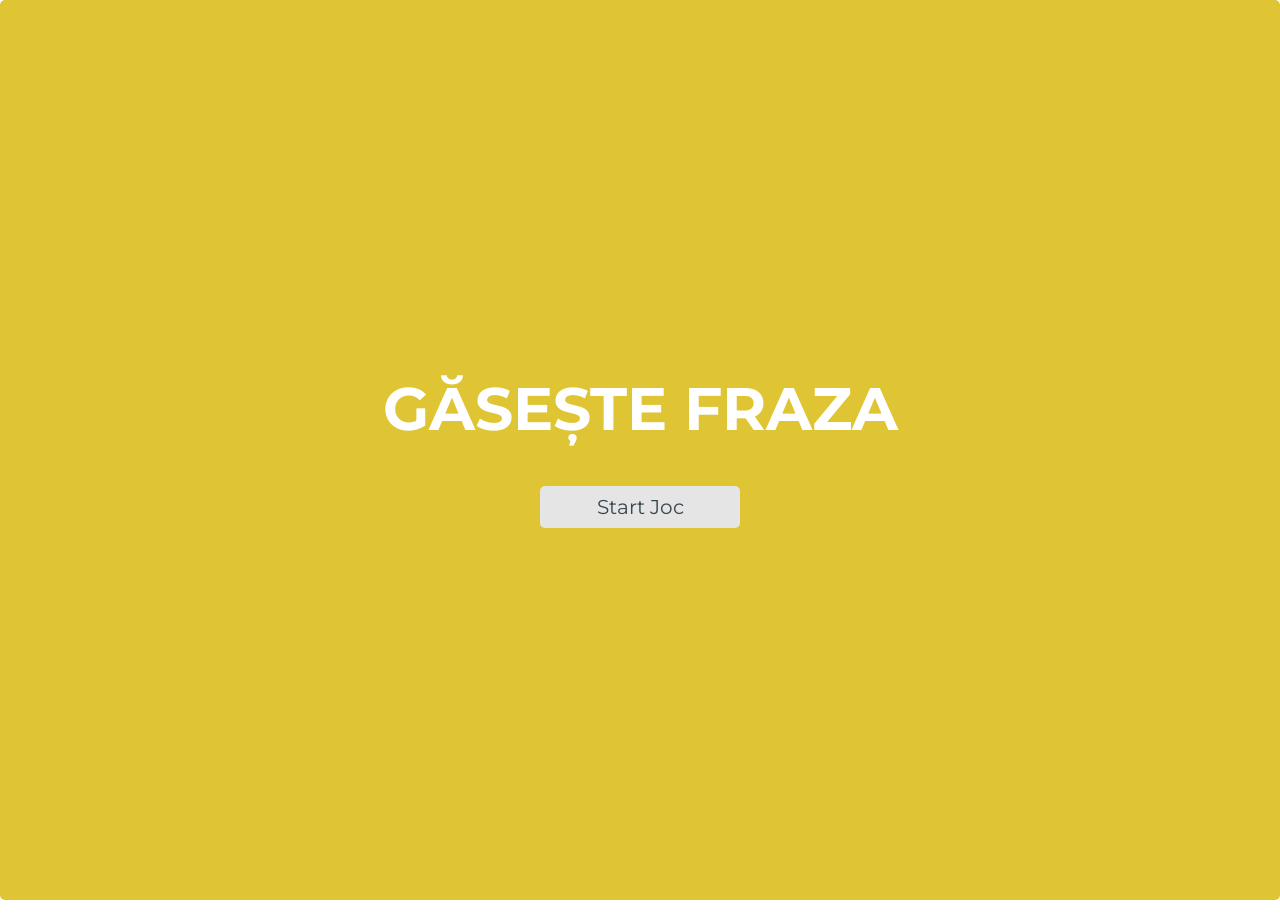
<file: curs1/joc2/index.html>
<!DOCTYPE html>
<html lang="en">
	<head>
		<meta charset="utf-8">
		<title>Găsește Fraza</title>
		<meta name="viewport" content="width=device-width, initial-scale=1.0">
		<link href="css/styles.css" rel="stylesheet">
		<link href="css/animate.css" rel="stylesheet">
		<link href="https://fonts.googleapis.com/css?family=Montserrat" rel="stylesheet">
	</head>

	<body>
		<div class="main-container">
			<div id="overlay" class="start">
				<h2 class="title">Găsește Fraza</h2>
				<h1 id="game-over-message"></h1>
				<button id="btn__reset">Start Joc</button>
			</div>

			<div id="banner" class="section">
				<h2 class="header">Găsește Fraza</h2>
			</div>

			<div id="phrase" class="section">
				<ul></ul>
			</div>

			<div id="qwerty" class="section">
				<div class="keyrow">
					<button class="key">q</button>
					<button class="key">w</button>
					<button class="key">e</button>
					<button class="key">r</button>
					<button class="key">t</button>
					<button class="key">y</button>
					<button class="key">u</button>
					<button class="key">i</button>
					<button class="key">o</button>
					<button class="key">p</button>
				</div>

				<div class="keyrow">
					<button class="key">a</button>
					<button class="key">s</button>
					<button class="key">d</button>
					<button class="key">f</button>
					<button class="key">g</button>
					<button class="key">h</button>
					<button class="key">j</button>
					<button class="key">k</button>
					<button class="key">l</button>
				</div>

				<div class="keyrow">
					<button class="key">z</button>
					<button class="key">x</button>
					<button class="key">c</button>
					<button class="key">v</button>
					<button class="key">b</button>
					<button class="key">n</button>
					<button class="key">m</button>
				</div>
			</div>

			<div id="scoreboard" class="section">
				<ol>
					<li class="tries"><img src="images/liveHeart.png" alt="Heart Icon" height="35" width="30"></li>
					<li class="tries"><img src="images/liveHeart.png" alt="Heart Icon" height="35" width="30"></li>
					<li class="tries"><img src="images/liveHeart.png" alt="Heart Icon" height="35" width="30"></li>
					<li class="tries"><img src="images/liveHeart.png" alt="Heart Icon" height="35" width="30"></li>
					<li class="tries"><img src="images/liveHeart.png" alt="Heart Icon" height="35" width="30"></li>
				</ol>
			</div>
		</div>

	</body>
    
	<script type="text/javascript" src="js/Phrase.js"></script>
	<script type="text/javascript" src="js/Game.js"></script>
	<script type="text/javascript" src="js/app.js"></script>
</html>
</file>
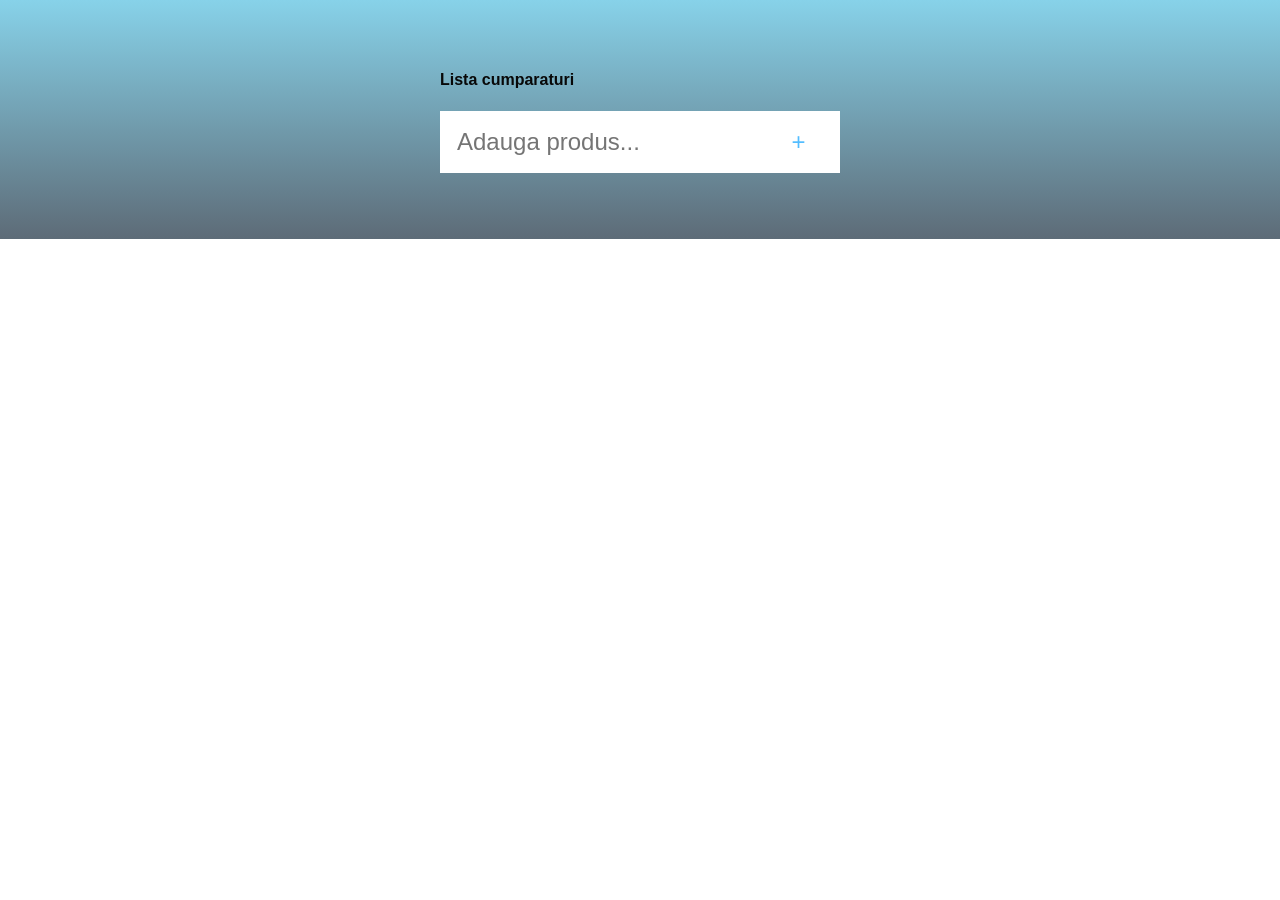
<file: curs3/ToDoCumparaturi/index.html>
<!DOCTYPE html>
<html lang="en">
<head>
  <meta charset="utf-8">

  <title>The JS tutorial</title>
  <link rel="stylesheet" href="css/styles.css?v=1.0">

</head>

<body>

  <div class="app">
    <h4>Lista cumparaturi</h4>
    <form onsubmit="return false" action="#">
        <input type="text" name="task" id="task" placeholder="Adauga produs...">
        <input type="submit" id="add" value="+" title="Adauga" alt="Adauga">
    </form>

    <div id="todos">
      <ul id="list">
      </ul> 
    </div>
    </div>

  <!-- <script src="js/scripts.js"></script> -->
  <!-- JQuery -->
  <script src="https://ajax.googleapis.com/ajax/libs/jquery/3.4.1/jquery.min.js"></script>
  <script src="js/myjsq.js"></script>
</body>
</html>
</file>
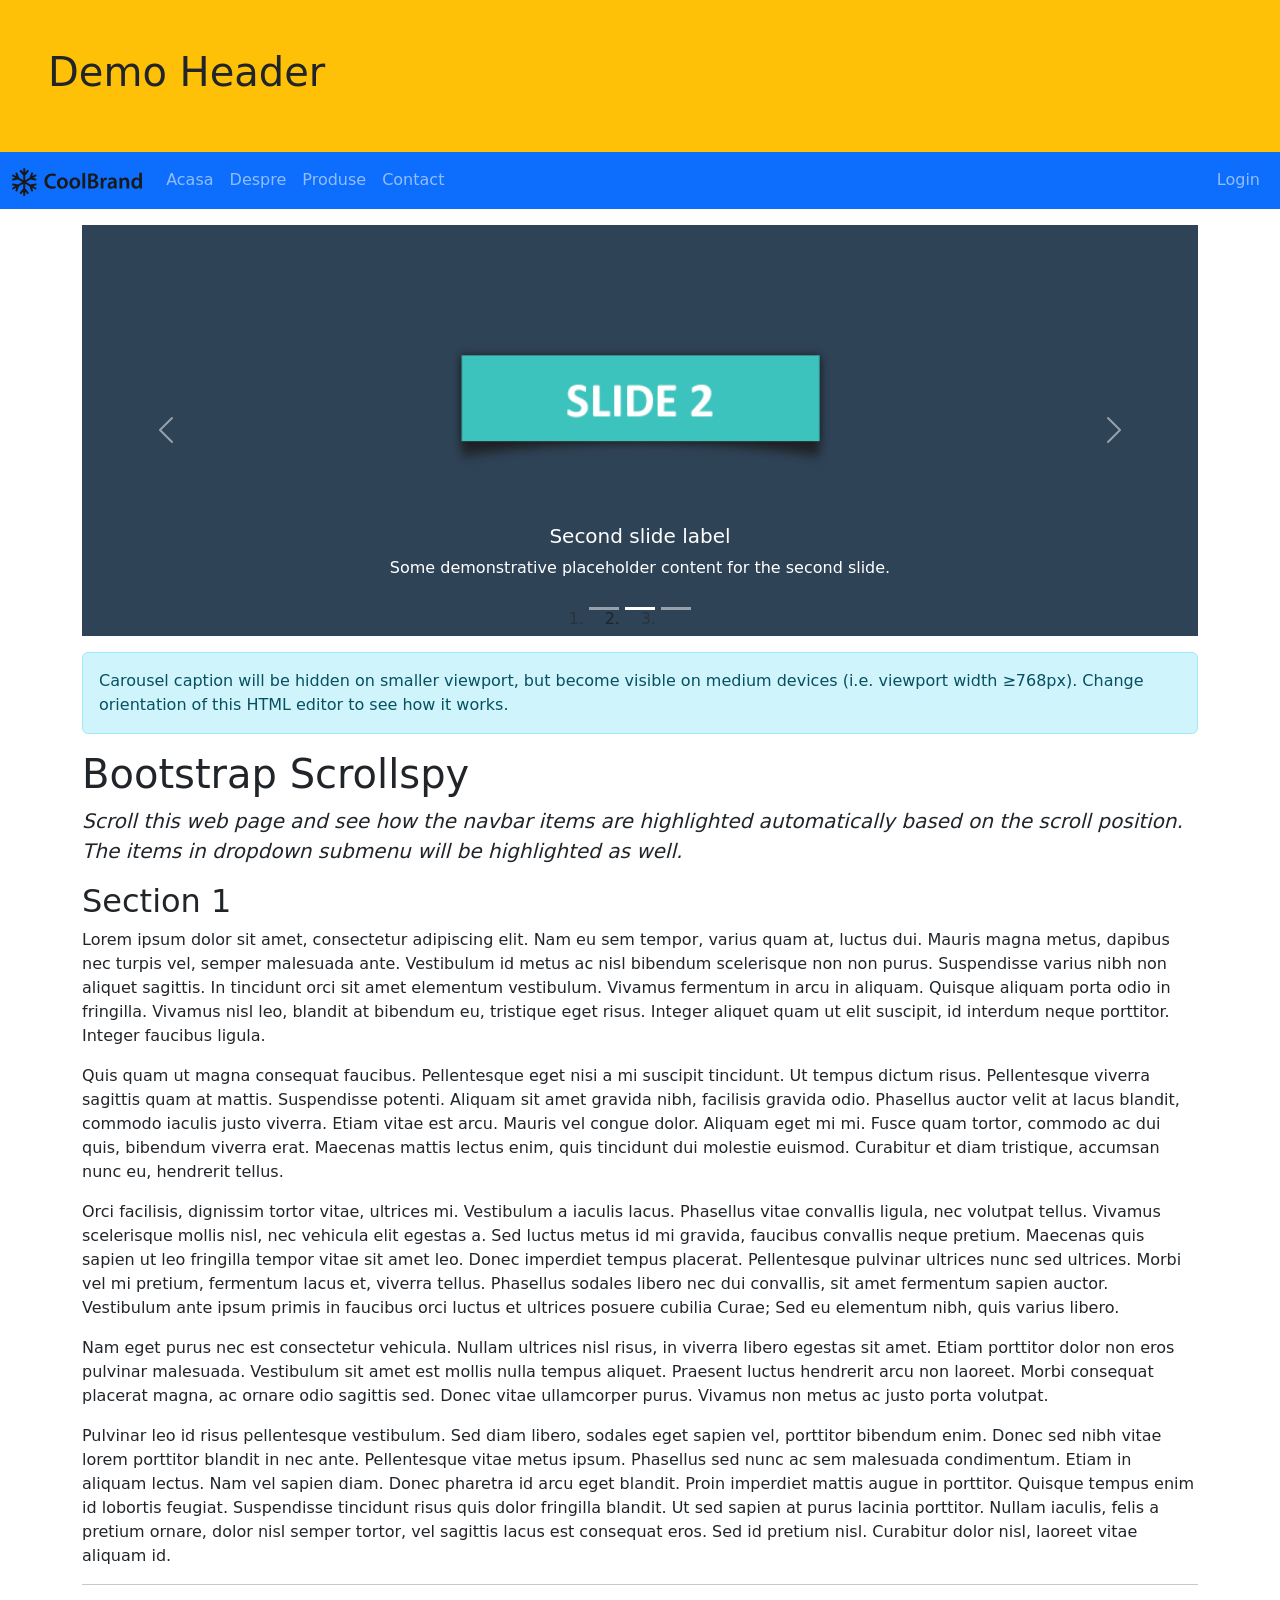
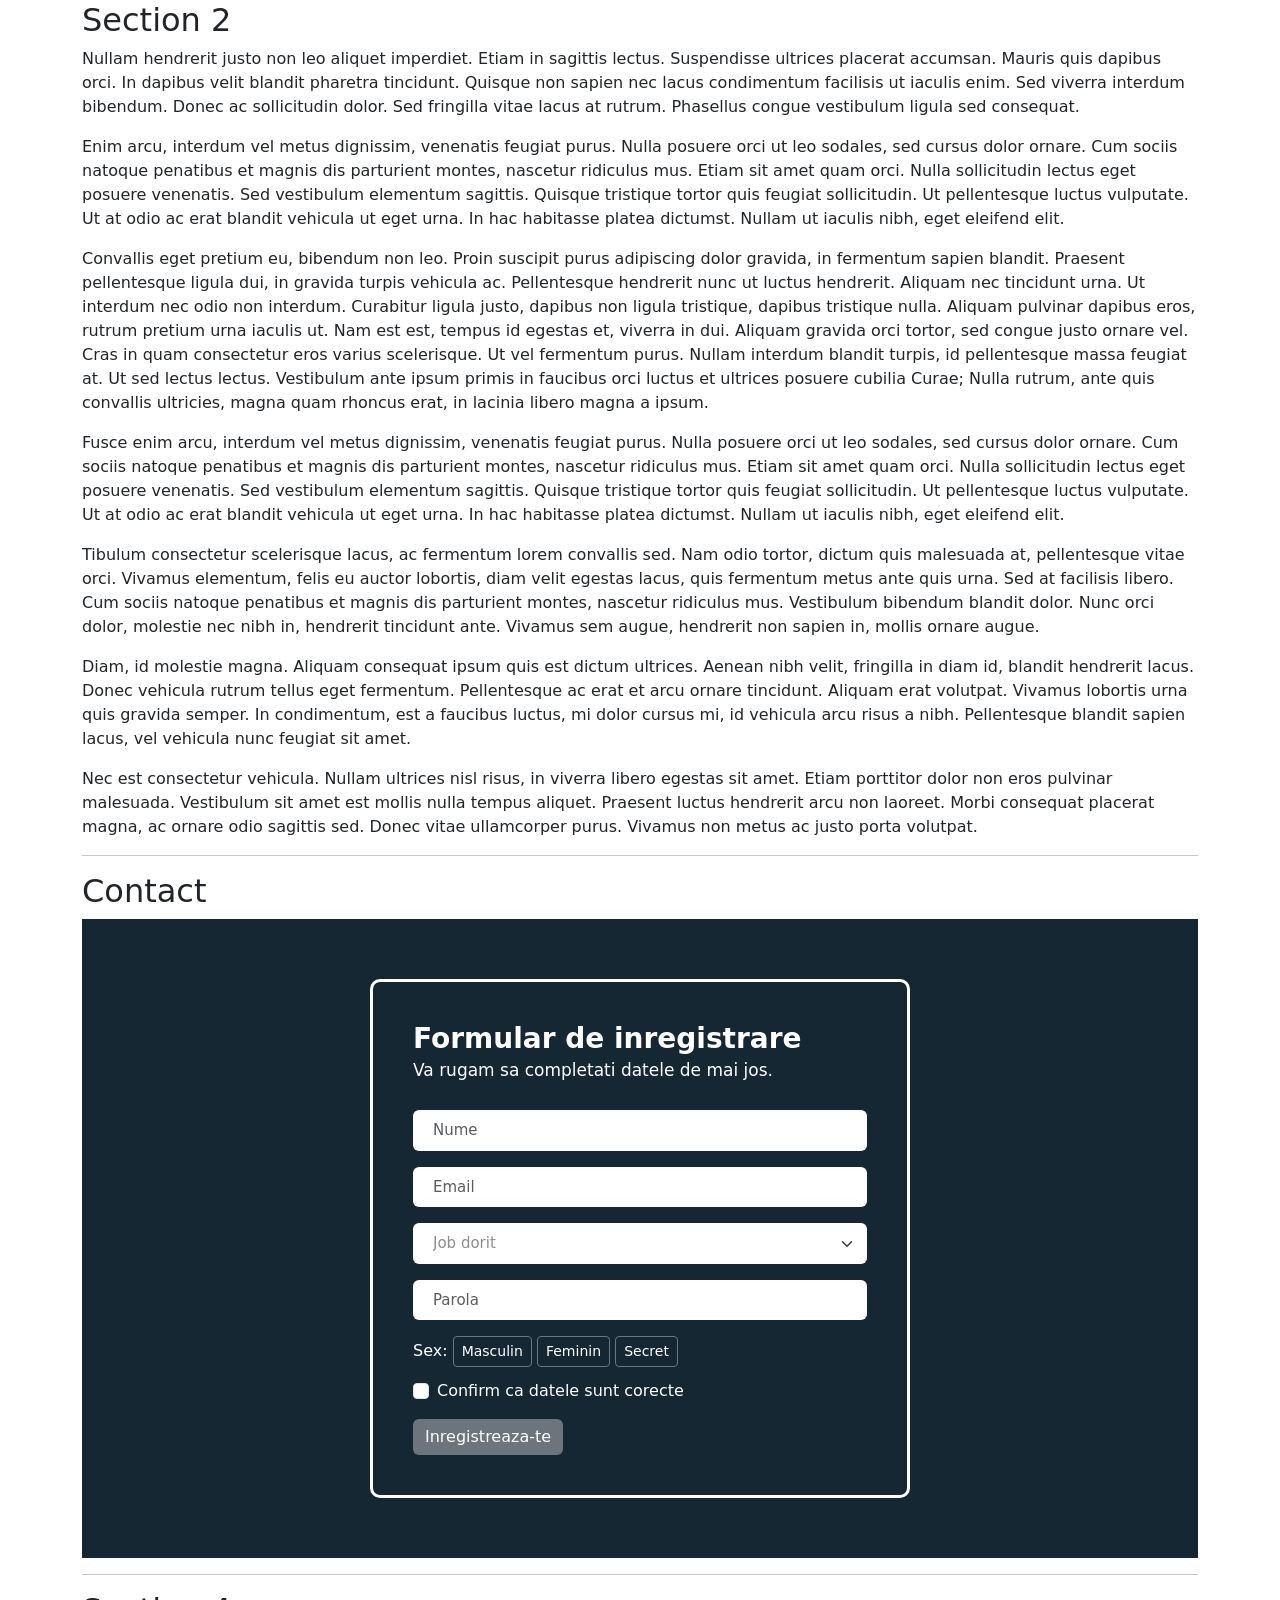
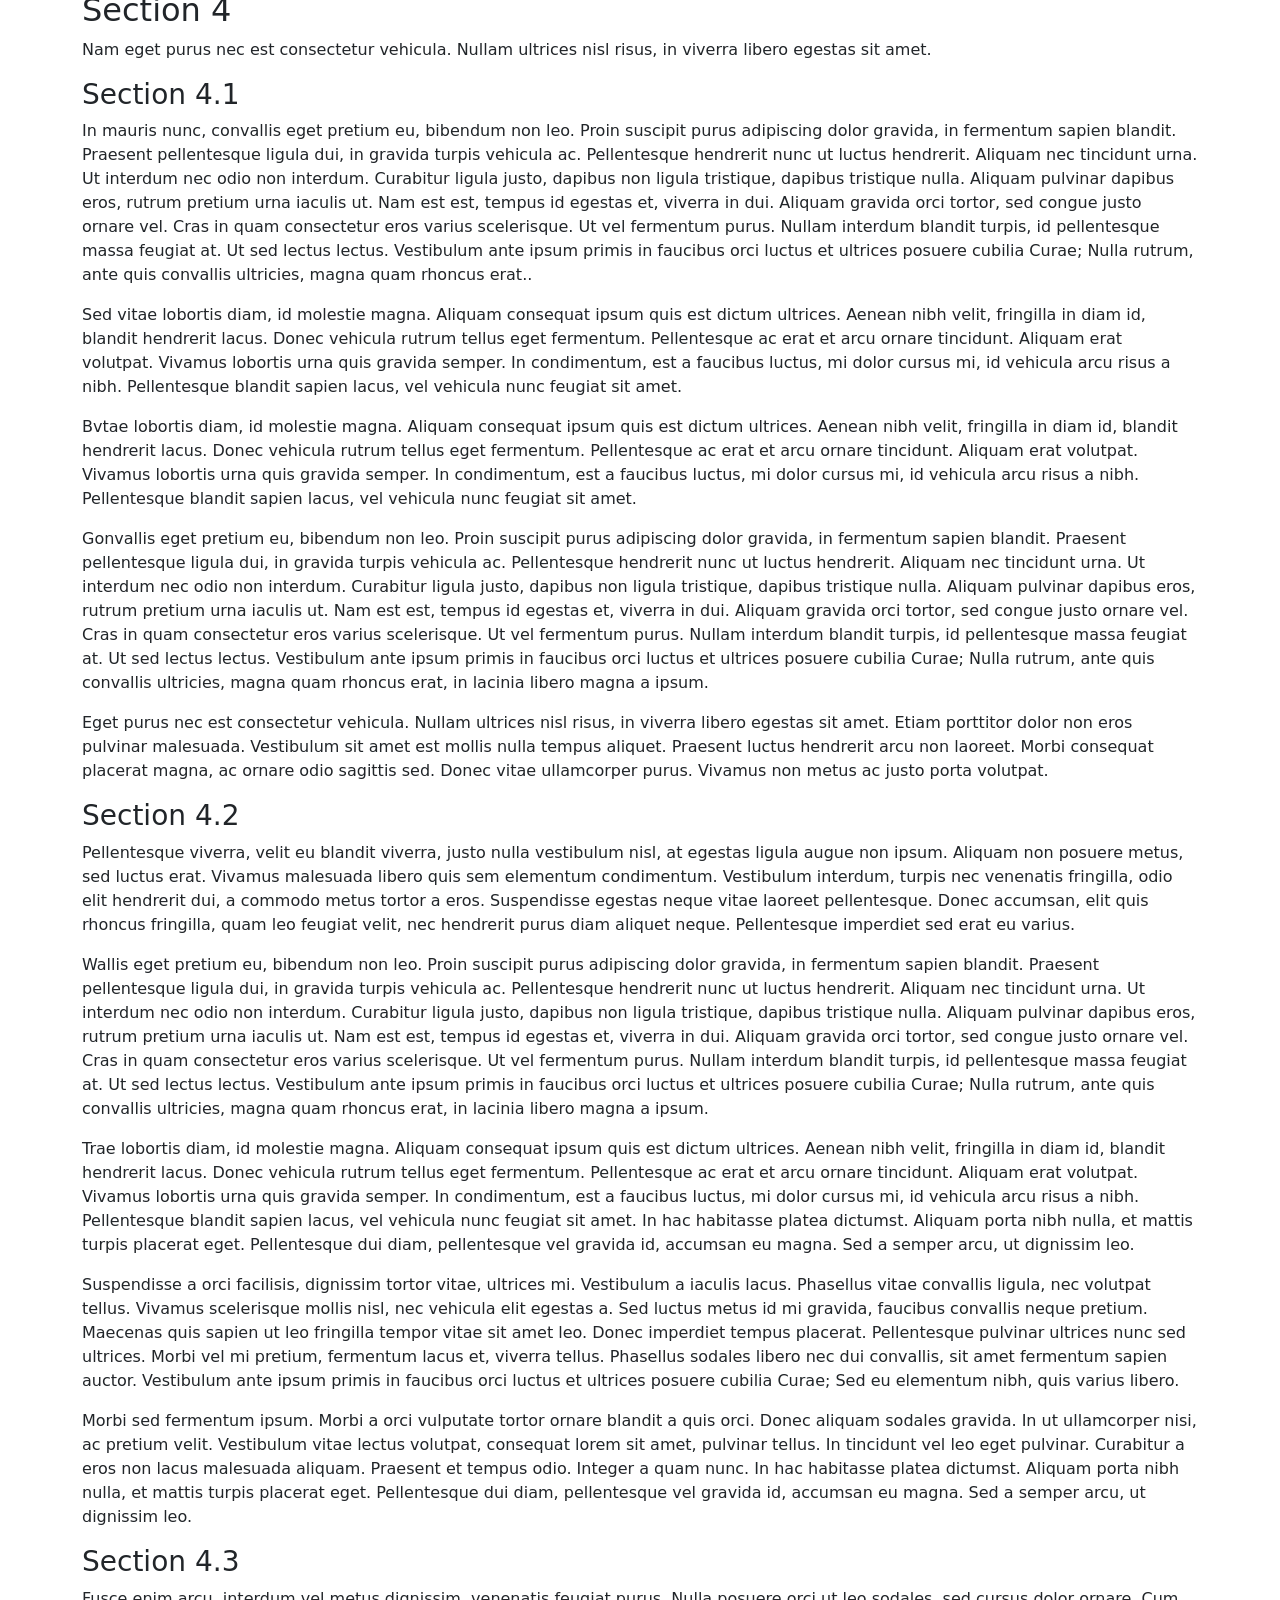
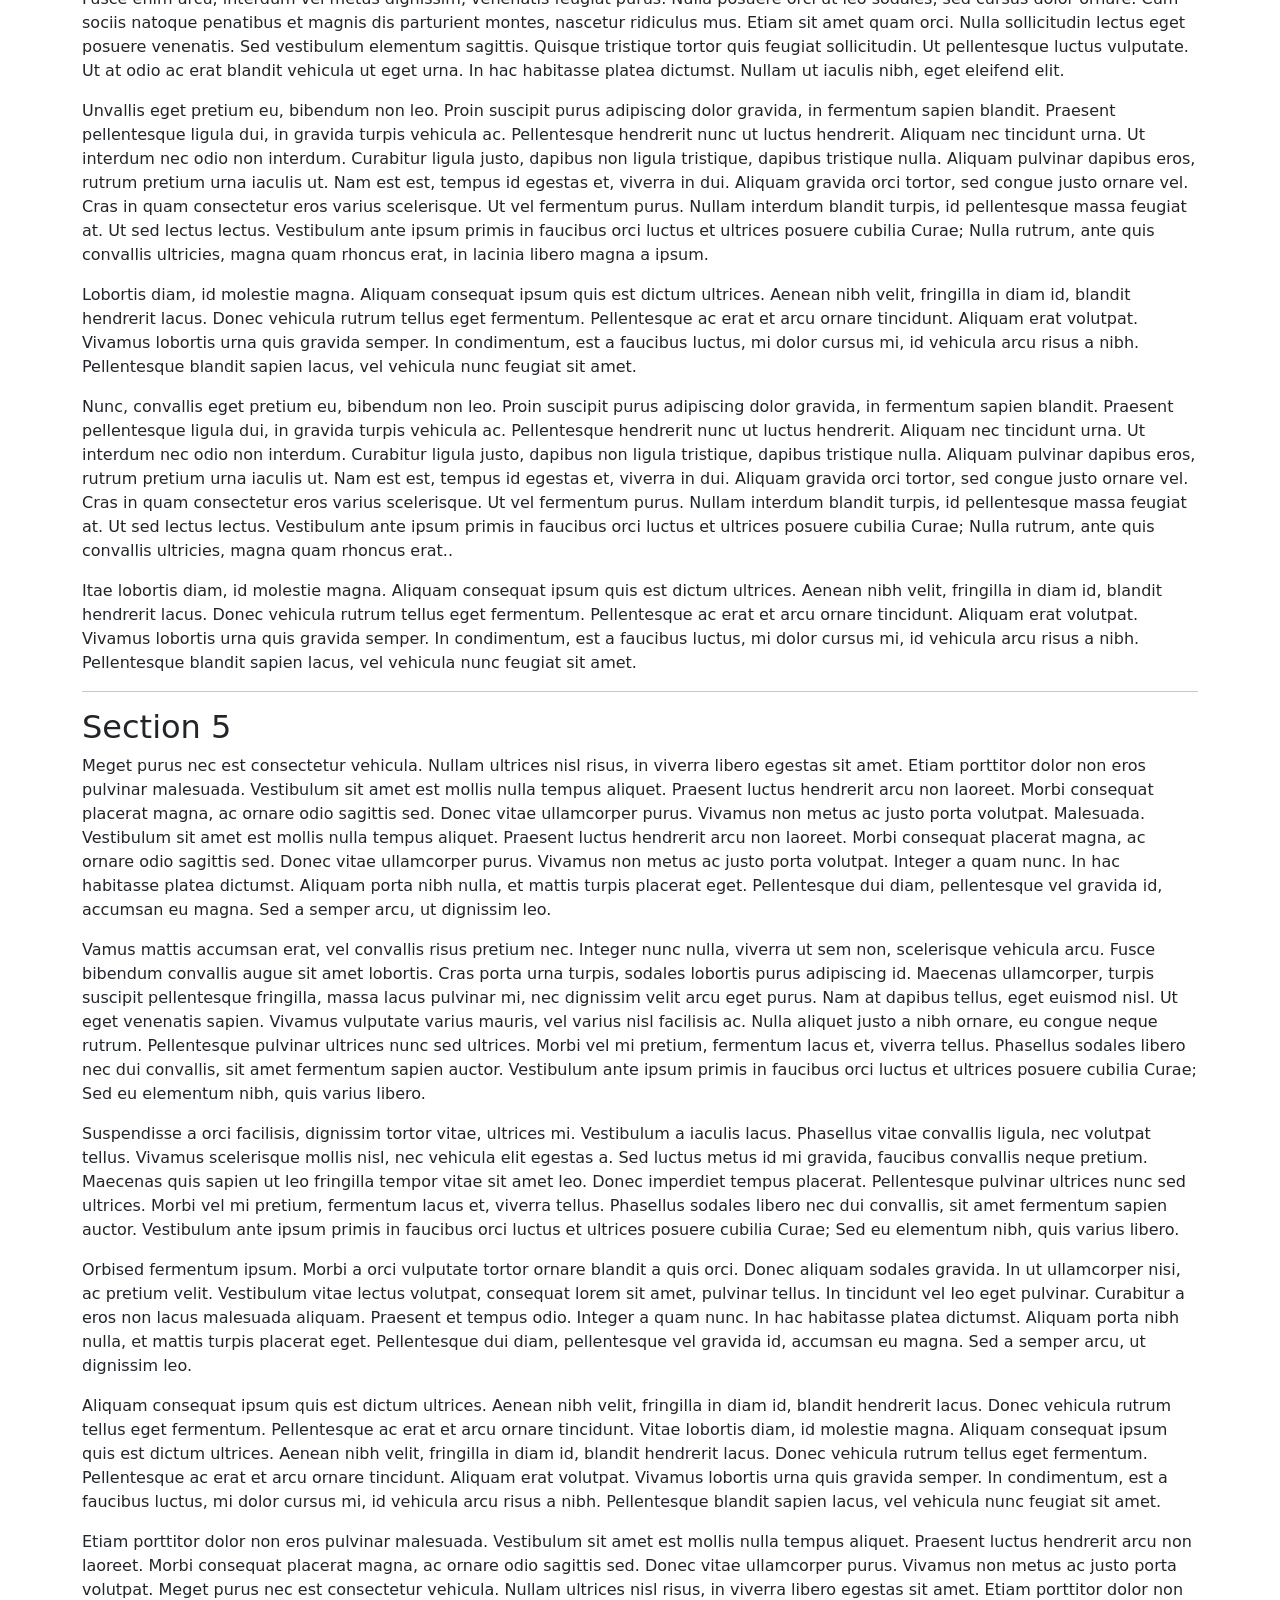
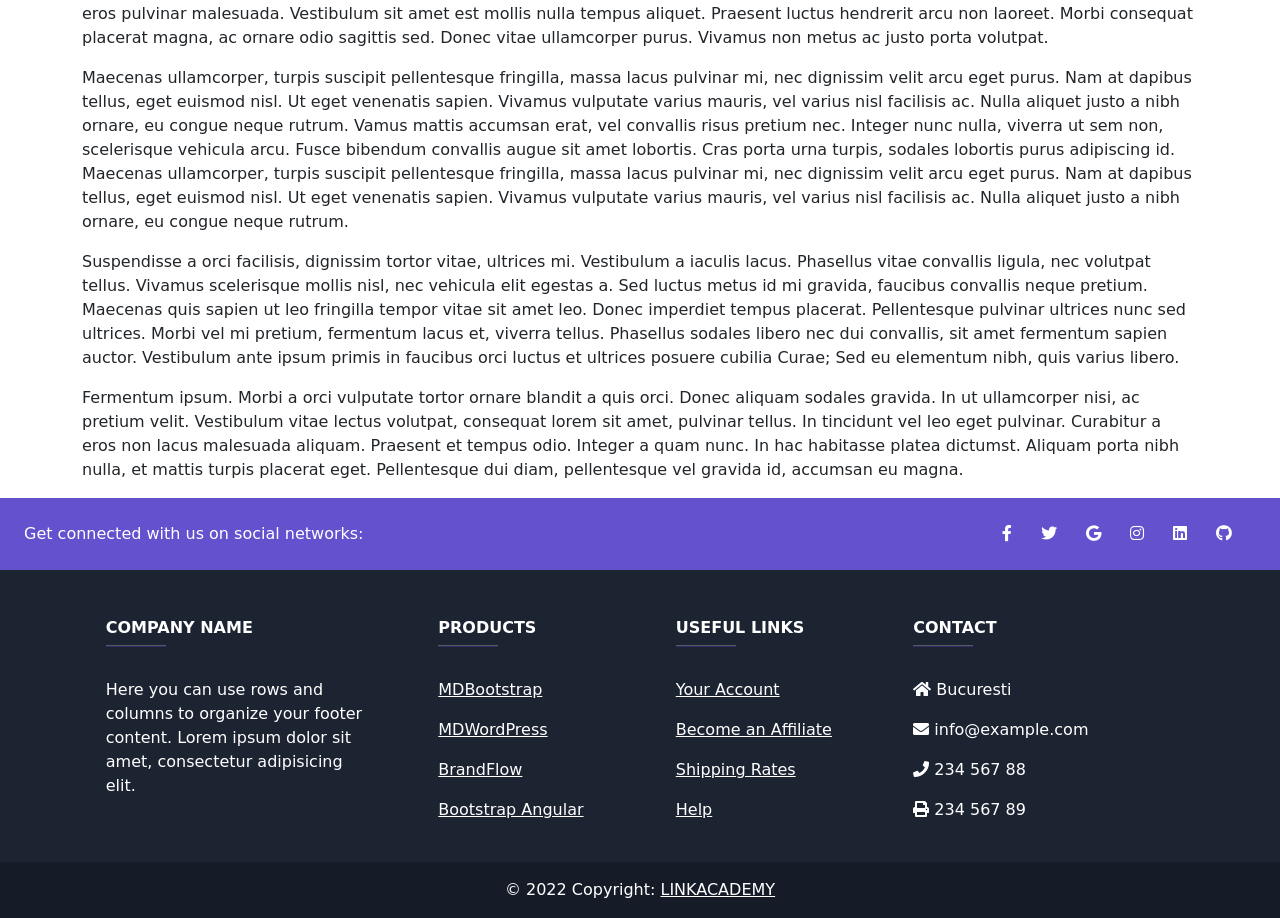
<file: curs6/shop/index.html>
<!DOCTYPE html>
<html lang="en">

<head>
    <meta charset="UTF-8">
    <meta http-equiv="X-UA-Compatible" content="IE=edge">
    <meta name="viewport" content="width=device-width, initial-scale=1.0">
    <title>Document</title>
    <!-- CSS only -->
    <link rel="stylesheet" href="https://use.fontawesome.com/releases/v5.10.2/css/all.css" />

    <link href="https://cdn.jsdelivr.net/npm/bootstrap@5.1.3/dist/css/bootstrap.min.css" rel="stylesheet"
        integrity="sha384-1BmE4kWBq78iYhFldvKuhfTAU6auU8tT94WrHftjDbrCEXSU1oBoqyl2QvZ6jIW3" crossorigin="anonymous">
    <style>
        .carousel-item {
            min-height: 280px;
        }
    </style>
    <link rel="stylesheet" href="./css/validare.css">
</head>

<body>

    <div class="p-5 bg-warning">
        <h1>Demo Header</h1>
    </div>

    <nav id="navbar_top" class="navbar  navbar-expand-lg navbar-dark bg-primary">
        <div class="container-fluid">
            <a href="#" class="navbar-brand">
                <img src="./img/logo.svg" height="28" alt="Logo">
            </a>
            <button type="button" class="navbar-toggler" data-bs-toggle="collapse" data-bs-target="#navbarCollapse">
                <span class="navbar-toggler-icon"></span>
            </button>
            <div class="collapse navbar-collapse" id="navbarCollapse">
                <div class="navbar-nav">
                    <a href="#section1" class="nav-item nav-link active">Acasa</a>
                    <a href="#section2" class="nav-item nav-link">Despre</a>
                    <a href="produse.html" class="nav-item nav-link">Produse</a>
                    <a href="#section3" class="nav-item nav-link">Contact</a>

                </div>
                <div class="navbar-nav ms-auto">
                    <a data-bs-toggle="modal" data-bs-target="#modalForm" data-email="adrian2@demo.com"
                        data-nume="Adrian2" href="#" class="nav-item nav-link">Login</a>
                </div>
            </div>
        </div>
    </nav>
    <div class="container-lg my-3">
        <div id="myCarousel" class="carousel slide" data-bs-ride="carousel">
            <!-- Carousel indicators -->
            <ol class="carousel-indicators">
                <li data-bs-target="#myCarousel" data-bs-slide-to="0" class="active"></li>
                <li data-bs-target="#myCarousel" data-bs-slide-to="1"></li>
                <li data-bs-target="#myCarousel" data-bs-slide-to="2"></li>
            </ol>

            <!-- Wrapper for carousel items -->
            <div class="carousel-inner">
                <div class="carousel-item active">
                    <img src="./img/slide1.png" class="d-block w-100" alt="Slide 1">
                    <div class="carousel-caption d-none d-md-block">
                        <h5>First slide label</h5>
                        <p>Some demonstrative placeholder content for the first slide.</p>
                    </div>
                </div>
                <div class="carousel-item">
                    <img src="./img/slide2.png" class="d-block w-100" alt="Slide 2">
                    <div class="carousel-caption d-none d-md-block">
                        <h5>Second slide label</h5>
                        <p>Some demonstrative placeholder content for the second slide.</p>
                    </div>
                </div>
                <div class="carousel-item">
                    <img src="./img/slide3.png" class="d-block w-100" alt="Slide 3">
                    <div class="carousel-caption d-none d-md-block">
                        <h5>Third slide label</h5>
                        <p>Some demonstrative placeholder content for the third slide.</p>
                    </div>
                </div>
            </div>

            <!-- Carousel controls -->
            <a class="carousel-control-prev" href="#myCarousel" data-bs-slide="prev">
                <span class="carousel-control-prev-icon"></span>
            </a>
            <a class="carousel-control-next" href="#myCarousel" data-bs-slide="next">
                <span class="carousel-control-next-icon"></span>
            </a>
        </div>

        <div class="alert alert-info mt-3">
            Carousel caption will be hidden on smaller viewport, but become visible on medium devices (i.e. viewport
            width &ge;768px). Change orientation of this HTML editor to see how it works.
        </div>
    </div>
    <!-- Demo Content -->
    <div class="container">
        <h1>Bootstrap Scrollspy</h1>
        <p class="lead"><i>Scroll this web page and see how the navbar items are highlighted automatically based on the
                scroll position. The items in dropdown submenu will be highlighted as well.</i></p>
        <div id="section1">
            <h2>Section 1</h2>
            <p>Lorem ipsum dolor sit amet, consectetur adipiscing elit. Nam eu sem tempor, varius quam at, luctus dui.
                Mauris magna metus, dapibus nec turpis vel, semper malesuada ante. Vestibulum id metus ac nisl bibendum
                scelerisque non non purus. Suspendisse varius nibh non aliquet sagittis. In tincidunt orci sit amet
                elementum vestibulum. Vivamus fermentum in arcu in aliquam. Quisque aliquam porta odio in fringilla.
                Vivamus nisl leo, blandit at bibendum eu, tristique eget risus. Integer aliquet quam ut elit suscipit,
                id interdum neque porttitor. Integer faucibus ligula.</p>
            <p>Quis quam ut magna consequat faucibus. Pellentesque eget nisi a mi suscipit tincidunt. Ut tempus dictum
                risus. Pellentesque viverra sagittis quam at mattis. Suspendisse potenti. Aliquam sit amet gravida nibh,
                facilisis gravida odio. Phasellus auctor velit at lacus blandit, commodo iaculis justo viverra. Etiam
                vitae est arcu. Mauris vel congue dolor. Aliquam eget mi mi. Fusce quam tortor, commodo ac dui quis,
                bibendum viverra erat. Maecenas mattis lectus enim, quis tincidunt dui molestie euismod. Curabitur et
                diam tristique, accumsan nunc eu, hendrerit tellus.</p>
            <p>Orci facilisis, dignissim tortor vitae, ultrices mi. Vestibulum a iaculis lacus. Phasellus vitae
                convallis ligula, nec volutpat tellus. Vivamus scelerisque mollis nisl, nec vehicula elit egestas a. Sed
                luctus metus id mi gravida, faucibus convallis neque pretium. Maecenas quis sapien ut leo fringilla
                tempor vitae sit amet leo. Donec imperdiet tempus placerat. Pellentesque pulvinar ultrices nunc sed
                ultrices. Morbi vel mi pretium, fermentum lacus et, viverra tellus. Phasellus sodales libero nec dui
                convallis, sit amet fermentum sapien auctor. Vestibulum ante ipsum primis in faucibus orci luctus et
                ultrices posuere cubilia Curae; Sed eu elementum nibh, quis varius libero.</p>
            <p>Nam eget purus nec est consectetur vehicula. Nullam ultrices nisl risus, in viverra libero egestas sit
                amet. Etiam porttitor dolor non eros pulvinar malesuada. Vestibulum sit amet est mollis nulla tempus
                aliquet. Praesent luctus hendrerit arcu non laoreet. Morbi consequat placerat magna, ac ornare odio
                sagittis sed. Donec vitae ullamcorper purus. Vivamus non metus ac justo porta volutpat.</p>
            <p>Pulvinar leo id risus pellentesque vestibulum. Sed diam libero, sodales eget sapien vel, porttitor
                bibendum enim. Donec sed nibh vitae lorem porttitor blandit in nec ante. Pellentesque vitae metus ipsum.
                Phasellus sed nunc ac sem malesuada condimentum. Etiam in aliquam lectus. Nam vel sapien diam. Donec
                pharetra id arcu eget blandit. Proin imperdiet mattis augue in porttitor. Quisque tempus enim id
                lobortis feugiat. Suspendisse tincidunt risus quis dolor fringilla blandit. Ut sed sapien at purus
                lacinia porttitor. Nullam iaculis, felis a pretium ornare, dolor nisl semper tortor, vel sagittis lacus
                est consequat eros. Sed id pretium nisl. Curabitur dolor nisl, laoreet vitae aliquam id.</p>
        </div>
        <hr>
        <div id="section2">
            <h2>Section 2</h2>
            <p>Nullam hendrerit justo non leo aliquet imperdiet. Etiam in sagittis lectus. Suspendisse ultrices placerat
                accumsan. Mauris quis dapibus orci. In dapibus velit blandit pharetra tincidunt. Quisque non sapien nec
                lacus condimentum facilisis ut iaculis enim. Sed viverra interdum bibendum. Donec ac sollicitudin dolor.
                Sed fringilla vitae lacus at rutrum. Phasellus congue vestibulum ligula sed consequat.</p>
            <p>Enim arcu, interdum vel metus dignissim, venenatis feugiat purus. Nulla posuere orci ut leo sodales, sed
                cursus dolor ornare. Cum sociis natoque penatibus et magnis dis parturient montes, nascetur ridiculus
                mus. Etiam sit amet quam orci. Nulla sollicitudin lectus eget posuere venenatis. Sed vestibulum
                elementum sagittis. Quisque tristique tortor quis feugiat sollicitudin. Ut pellentesque luctus
                vulputate. Ut at odio ac erat blandit vehicula ut eget urna. In hac habitasse platea dictumst. Nullam ut
                iaculis nibh, eget eleifend elit.</p>
            <p>Convallis eget pretium eu, bibendum non leo. Proin suscipit purus adipiscing dolor gravida, in fermentum
                sapien blandit. Praesent pellentesque ligula dui, in gravida turpis vehicula ac. Pellentesque hendrerit
                nunc ut luctus hendrerit. Aliquam nec tincidunt urna. Ut interdum nec odio non interdum. Curabitur
                ligula justo, dapibus non ligula tristique, dapibus tristique nulla. Aliquam pulvinar dapibus eros,
                rutrum pretium urna iaculis ut. Nam est est, tempus id egestas et, viverra in dui. Aliquam gravida orci
                tortor, sed congue justo ornare vel. Cras in quam consectetur eros varius scelerisque. Ut vel fermentum
                purus. Nullam interdum blandit turpis, id pellentesque massa feugiat at. Ut sed lectus lectus.
                Vestibulum ante ipsum primis in faucibus orci luctus et ultrices posuere cubilia Curae; Nulla rutrum,
                ante quis convallis ultricies, magna quam rhoncus erat, in lacinia libero magna a ipsum.</p>
            <p>Fusce enim arcu, interdum vel metus dignissim, venenatis feugiat purus. Nulla posuere orci ut leo
                sodales, sed cursus dolor ornare. Cum sociis natoque penatibus et magnis dis parturient montes, nascetur
                ridiculus mus. Etiam sit amet quam orci. Nulla sollicitudin lectus eget posuere venenatis. Sed
                vestibulum elementum sagittis. Quisque tristique tortor quis feugiat sollicitudin. Ut pellentesque
                luctus vulputate. Ut at odio ac erat blandit vehicula ut eget urna. In hac habitasse platea dictumst.
                Nullam ut iaculis nibh, eget eleifend elit.</p>
            <p>Tibulum consectetur scelerisque lacus, ac fermentum lorem convallis sed. Nam odio tortor, dictum quis
                malesuada at, pellentesque vitae orci. Vivamus elementum, felis eu auctor lobortis, diam velit egestas
                lacus, quis fermentum metus ante quis urna. Sed at facilisis libero. Cum sociis natoque penatibus et
                magnis dis parturient montes, nascetur ridiculus mus. Vestibulum bibendum blandit dolor. Nunc orci
                dolor, molestie nec nibh in, hendrerit tincidunt ante. Vivamus sem augue, hendrerit non sapien in,
                mollis ornare augue.</p>
            <p>Diam, id molestie magna. Aliquam consequat ipsum quis est dictum ultrices. Aenean nibh velit, fringilla
                in diam id, blandit hendrerit lacus. Donec vehicula rutrum tellus eget fermentum. Pellentesque ac erat
                et arcu ornare tincidunt. Aliquam erat volutpat. Vivamus lobortis urna quis gravida semper. In
                condimentum, est a faucibus luctus, mi dolor cursus mi, id vehicula arcu risus a nibh. Pellentesque
                blandit sapien lacus, vel vehicula nunc feugiat sit amet.</p>
            <p>Nec est consectetur vehicula. Nullam ultrices nisl risus, in viverra libero egestas sit amet. Etiam
                porttitor dolor non eros pulvinar malesuada. Vestibulum sit amet est mollis nulla tempus aliquet.
                Praesent luctus hendrerit arcu non laoreet. Morbi consequat placerat magna, ac ornare odio sagittis sed.
                Donec vitae ullamcorper purus. Vivamus non metus ac justo porta volutpat.</p>
        </div>
        <hr>
        <div id="section3">
            <h2>Contact</h2>
            <div class="form-body">
                <div class="row">
                    <div class="form-holder">
                        <div class="form-content">
                            <div class="form-items">
                                <h3>Formular de inregistrare</h3>
                                <p>Va rugam sa completati datele de mai jos.</p>
                                <form class="requires-validation" novalidate>

                                    <div class="col-md-12">
                                        <input class="form-control" type="text" name="name" placeholder="Nume" required>
                                        <div class="valid-feedback">Campul Nume este valid!</div>
                                        <div class="invalid-feedback">Campul Nume trebuie completat corect!</div>
                                    </div>

                                    <div class="col-md-12">
                                        <input class="form-control" type="email" name="email" placeholder="Email"
                                            required>
                                        <div class="valid-feedback">Campul Email este valid!</div>
                                        <div class="invalid-feedback">Campul Email trebuie completat corect!</div>
                                    </div>

                                    <div class="col-md-12">
                                        <select name="jdorit" class="form-select mt-3" required>
                                            <option selected disabled value="">Job dorit</option>
                                            <option value="jweb">Junior Web Developer</option>
                                            <option value="sweb">Senior Web Developer</option>
                                            <option value="pmanager">Project Manager</option>
                                        </select>
                                        <div class="valid-feedback">Campul Job dorit este valid!</div>
                                        <div class="invalid-feedback">Va rugam selectati o optiune!</div>
                                    </div>


                                    <div class="col-md-12">
                                        <input class="form-control" type="password" name="password" placeholder="Parola"
                                            required>
                                        <div class="valid-feedback">Campul Parola este valid!</div>
                                        <div class="invalid-feedback">Campul Parola este obligatoriu!</div>
                                    </div>


                                    <div class="col-md-12 mt-3">
                                        <label class="mb-3 mr-1" for="gender">Sex: </label>

                                        <input type="radio" class="btn-check" name="gender" id="male" autocomplete="off"
                                            required>
                                        <label class="btn btn-sm btn-outline-secondary" for="male">Masculin</label>

                                        <input type="radio" class="btn-check" name="gender" id="female"
                                            autocomplete="off" required>
                                        <label class="btn btn-sm btn-outline-secondary" for="female">Feminin</label>

                                        <input type="radio" class="btn-check" name="gender" id="secret"
                                            autocomplete="off" required>
                                        <label class="btn btn-sm btn-outline-secondary" for="secret">Secret</label>
                                        <div class="valid-feedback mv-up">Campul Sex este valid!</div>
                                        <div class="invalid-feedback mv-up">Va rugam selectati o optiune!</div>
                                    </div>

                                    <div class="form-check">
                                        <input class="form-check-input" type="checkbox" value="" id="invalidCheck"
                                            required>
                                        <label class="form-check-label">Confirm ca datele sunt corecte</label>
                                        <div class="invalid-feedback">Va rugam sa confirmati ca datele sunt corecte!
                                        </div>
                                    </div>


                                    <div class="form-button mt-3">
                                        <button id="submit" type="submit"
                                            class="btn btn-primary">Inregistreaza-te</button>
                                    </div>
                                </form>
                            </div>
                        </div>
                    </div>
                </div>
            </div>

        </div>
        <hr>
        <h2>Section 4</h2>
        <p>Nam eget purus nec est consectetur vehicula. Nullam ultrices nisl risus, in viverra libero egestas sit amet.
        </p>
        <div id="section4dot1">
            <h3>Section 4.1</h3>
            <p>In mauris nunc, convallis eget pretium eu, bibendum non leo. Proin suscipit purus adipiscing dolor
                gravida, in fermentum sapien blandit. Praesent pellentesque ligula dui, in gravida turpis vehicula ac.
                Pellentesque hendrerit nunc ut luctus hendrerit. Aliquam nec tincidunt urna. Ut interdum nec odio non
                interdum. Curabitur ligula justo, dapibus non ligula tristique, dapibus tristique nulla. Aliquam
                pulvinar dapibus eros, rutrum pretium urna iaculis ut. Nam est est, tempus id egestas et, viverra in
                dui. Aliquam gravida orci tortor, sed congue justo ornare vel. Cras in quam consectetur eros varius
                scelerisque. Ut vel fermentum purus. Nullam interdum blandit turpis, id pellentesque massa feugiat at.
                Ut sed lectus lectus. Vestibulum ante ipsum primis in faucibus orci luctus et ultrices posuere cubilia
                Curae; Nulla rutrum, ante quis convallis ultricies, magna quam rhoncus erat..</p>
            <p>Sed vitae lobortis diam, id molestie magna. Aliquam consequat ipsum quis est dictum ultrices. Aenean nibh
                velit, fringilla in diam id, blandit hendrerit lacus. Donec vehicula rutrum tellus eget fermentum.
                Pellentesque ac erat et arcu ornare tincidunt. Aliquam erat volutpat. Vivamus lobortis urna quis gravida
                semper. In condimentum, est a faucibus luctus, mi dolor cursus mi, id vehicula arcu risus a nibh.
                Pellentesque blandit sapien lacus, vel vehicula nunc feugiat sit amet.</p>
            <p>Bvtae lobortis diam, id molestie magna. Aliquam consequat ipsum quis est dictum ultrices. Aenean nibh
                velit, fringilla in diam id, blandit hendrerit lacus. Donec vehicula rutrum tellus eget fermentum.
                Pellentesque ac erat et arcu ornare tincidunt. Aliquam erat volutpat. Vivamus lobortis urna quis gravida
                semper. In condimentum, est a faucibus luctus, mi dolor cursus mi, id vehicula arcu risus a nibh.
                Pellentesque blandit sapien lacus, vel vehicula nunc feugiat sit amet.</p>
            <p>Gonvallis eget pretium eu, bibendum non leo. Proin suscipit purus adipiscing dolor gravida, in fermentum
                sapien blandit. Praesent pellentesque ligula dui, in gravida turpis vehicula ac. Pellentesque hendrerit
                nunc ut luctus hendrerit. Aliquam nec tincidunt urna. Ut interdum nec odio non interdum. Curabitur
                ligula justo, dapibus non ligula tristique, dapibus tristique nulla. Aliquam pulvinar dapibus eros,
                rutrum pretium urna iaculis ut. Nam est est, tempus id egestas et, viverra in dui. Aliquam gravida orci
                tortor, sed congue justo ornare vel. Cras in quam consectetur eros varius scelerisque. Ut vel fermentum
                purus. Nullam interdum blandit turpis, id pellentesque massa feugiat at. Ut sed lectus lectus.
                Vestibulum ante ipsum primis in faucibus orci luctus et ultrices posuere cubilia Curae; Nulla rutrum,
                ante quis convallis ultricies, magna quam rhoncus erat, in lacinia libero magna a ipsum.</p>
            <p>Eget purus nec est consectetur vehicula. Nullam ultrices nisl risus, in viverra libero egestas sit amet.
                Etiam porttitor dolor non eros pulvinar malesuada. Vestibulum sit amet est mollis nulla tempus aliquet.
                Praesent luctus hendrerit arcu non laoreet. Morbi consequat placerat magna, ac ornare odio sagittis sed.
                Donec vitae ullamcorper purus. Vivamus non metus ac justo porta volutpat.</p>
        </div>
        <div id="section4dot2">
            <h3>Section 4.2</h3>
            <p>Pellentesque viverra, velit eu blandit viverra, justo nulla vestibulum nisl, at egestas ligula augue non
                ipsum. Aliquam non posuere metus, sed luctus erat. Vivamus malesuada libero quis sem elementum
                condimentum. Vestibulum interdum, turpis nec venenatis fringilla, odio elit hendrerit dui, a commodo
                metus tortor a eros. Suspendisse egestas neque vitae laoreet pellentesque. Donec accumsan, elit quis
                rhoncus fringilla, quam leo feugiat velit, nec hendrerit purus diam aliquet neque. Pellentesque
                imperdiet sed erat eu varius.</p>
            <p>Wallis eget pretium eu, bibendum non leo. Proin suscipit purus adipiscing dolor gravida, in fermentum
                sapien blandit. Praesent pellentesque ligula dui, in gravida turpis vehicula ac. Pellentesque hendrerit
                nunc ut luctus hendrerit. Aliquam nec tincidunt urna. Ut interdum nec odio non interdum. Curabitur
                ligula justo, dapibus non ligula tristique, dapibus tristique nulla. Aliquam pulvinar dapibus eros,
                rutrum pretium urna iaculis ut. Nam est est, tempus id egestas et, viverra in dui. Aliquam gravida orci
                tortor, sed congue justo ornare vel. Cras in quam consectetur eros varius scelerisque. Ut vel fermentum
                purus. Nullam interdum blandit turpis, id pellentesque massa feugiat at. Ut sed lectus lectus.
                Vestibulum ante ipsum primis in faucibus orci luctus et ultrices posuere cubilia Curae; Nulla rutrum,
                ante quis convallis ultricies, magna quam rhoncus erat, in lacinia libero magna a ipsum.</p>
            <p>Trae lobortis diam, id molestie magna. Aliquam consequat ipsum quis est dictum ultrices. Aenean nibh
                velit, fringilla in diam id, blandit hendrerit lacus. Donec vehicula rutrum tellus eget fermentum.
                Pellentesque ac erat et arcu ornare tincidunt. Aliquam erat volutpat. Vivamus lobortis urna quis gravida
                semper. In condimentum, est a faucibus luctus, mi dolor cursus mi, id vehicula arcu risus a nibh.
                Pellentesque blandit sapien lacus, vel vehicula nunc feugiat sit amet. In hac habitasse platea dictumst.
                Aliquam porta nibh nulla, et mattis turpis placerat eget. Pellentesque dui diam, pellentesque vel
                gravida id, accumsan eu magna. Sed a semper arcu, ut dignissim leo.</p>
            <p>Suspendisse a orci facilisis, dignissim tortor vitae, ultrices mi. Vestibulum a iaculis lacus. Phasellus
                vitae convallis ligula, nec volutpat tellus. Vivamus scelerisque mollis nisl, nec vehicula elit egestas
                a. Sed luctus metus id mi gravida, faucibus convallis neque pretium. Maecenas quis sapien ut leo
                fringilla tempor vitae sit amet leo. Donec imperdiet tempus placerat. Pellentesque pulvinar ultrices
                nunc sed ultrices. Morbi vel mi pretium, fermentum lacus et, viverra tellus. Phasellus sodales libero
                nec dui convallis, sit amet fermentum sapien auctor. Vestibulum ante ipsum primis in faucibus orci
                luctus et ultrices posuere cubilia Curae; Sed eu elementum nibh, quis varius libero.</p>
            <p>Morbi sed fermentum ipsum. Morbi a orci vulputate tortor ornare blandit a quis orci. Donec aliquam
                sodales gravida. In ut ullamcorper nisi, ac pretium velit. Vestibulum vitae lectus volutpat, consequat
                lorem sit amet, pulvinar tellus. In tincidunt vel leo eget pulvinar. Curabitur a eros non lacus
                malesuada aliquam. Praesent et tempus odio. Integer a quam nunc. In hac habitasse platea dictumst.
                Aliquam porta nibh nulla, et mattis turpis placerat eget. Pellentesque dui diam, pellentesque vel
                gravida id, accumsan eu magna. Sed a semper arcu, ut dignissim leo.</p>
        </div>
        <div id="section4dot3">
            <h3>Section 4.3</h3>
            <p>Fusce enim arcu, interdum vel metus dignissim, venenatis feugiat purus. Nulla posuere orci ut leo
                sodales, sed cursus dolor ornare. Cum sociis natoque penatibus et magnis dis parturient montes, nascetur
                ridiculus mus. Etiam sit amet quam orci. Nulla sollicitudin lectus eget posuere venenatis. Sed
                vestibulum elementum sagittis. Quisque tristique tortor quis feugiat sollicitudin. Ut pellentesque
                luctus vulputate. Ut at odio ac erat blandit vehicula ut eget urna. In hac habitasse platea dictumst.
                Nullam ut iaculis nibh, eget eleifend elit.</p>
            <p>Unvallis eget pretium eu, bibendum non leo. Proin suscipit purus adipiscing dolor gravida, in fermentum
                sapien blandit. Praesent pellentesque ligula dui, in gravida turpis vehicula ac. Pellentesque hendrerit
                nunc ut luctus hendrerit. Aliquam nec tincidunt urna. Ut interdum nec odio non interdum. Curabitur
                ligula justo, dapibus non ligula tristique, dapibus tristique nulla. Aliquam pulvinar dapibus eros,
                rutrum pretium urna iaculis ut. Nam est est, tempus id egestas et, viverra in dui. Aliquam gravida orci
                tortor, sed congue justo ornare vel. Cras in quam consectetur eros varius scelerisque. Ut vel fermentum
                purus. Nullam interdum blandit turpis, id pellentesque massa feugiat at. Ut sed lectus lectus.
                Vestibulum ante ipsum primis in faucibus orci luctus et ultrices posuere cubilia Curae; Nulla rutrum,
                ante quis convallis ultricies, magna quam rhoncus erat, in lacinia libero magna a ipsum.</p>
            <p>Lobortis diam, id molestie magna. Aliquam consequat ipsum quis est dictum ultrices. Aenean nibh velit,
                fringilla in diam id, blandit hendrerit lacus. Donec vehicula rutrum tellus eget fermentum. Pellentesque
                ac erat et arcu ornare tincidunt. Aliquam erat volutpat. Vivamus lobortis urna quis gravida semper. In
                condimentum, est a faucibus luctus, mi dolor cursus mi, id vehicula arcu risus a nibh. Pellentesque
                blandit sapien lacus, vel vehicula nunc feugiat sit amet.</p>
            <p>Nunc, convallis eget pretium eu, bibendum non leo. Proin suscipit purus adipiscing dolor gravida, in
                fermentum sapien blandit. Praesent pellentesque ligula dui, in gravida turpis vehicula ac. Pellentesque
                hendrerit nunc ut luctus hendrerit. Aliquam nec tincidunt urna. Ut interdum nec odio non interdum.
                Curabitur ligula justo, dapibus non ligula tristique, dapibus tristique nulla. Aliquam pulvinar dapibus
                eros, rutrum pretium urna iaculis ut. Nam est est, tempus id egestas et, viverra in dui. Aliquam gravida
                orci tortor, sed congue justo ornare vel. Cras in quam consectetur eros varius scelerisque. Ut vel
                fermentum purus. Nullam interdum blandit turpis, id pellentesque massa feugiat at. Ut sed lectus lectus.
                Vestibulum ante ipsum primis in faucibus orci luctus et ultrices posuere cubilia Curae; Nulla rutrum,
                ante quis convallis ultricies, magna quam rhoncus erat..</p>
            <p>Itae lobortis diam, id molestie magna. Aliquam consequat ipsum quis est dictum ultrices. Aenean nibh
                velit, fringilla in diam id, blandit hendrerit lacus. Donec vehicula rutrum tellus eget fermentum.
                Pellentesque ac erat et arcu ornare tincidunt. Aliquam erat volutpat. Vivamus lobortis urna quis gravida
                semper. In condimentum, est a faucibus luctus, mi dolor cursus mi, id vehicula arcu risus a nibh.
                Pellentesque blandit sapien lacus, vel vehicula nunc feugiat sit amet.</p>
        </div>
        <hr>
        <div id="section5">
            <h2>Section 5</h2>
            <p>Meget purus nec est consectetur vehicula. Nullam ultrices nisl risus, in viverra libero egestas sit amet.
                Etiam porttitor dolor non eros pulvinar malesuada. Vestibulum sit amet est mollis nulla tempus aliquet.
                Praesent luctus hendrerit arcu non laoreet. Morbi consequat placerat magna, ac ornare odio sagittis sed.
                Donec vitae ullamcorper purus. Vivamus non metus ac justo porta volutpat. Malesuada. Vestibulum sit amet
                est mollis nulla tempus aliquet. Praesent luctus hendrerit arcu non laoreet. Morbi consequat placerat
                magna, ac ornare odio sagittis sed. Donec vitae ullamcorper purus. Vivamus non metus ac justo porta
                volutpat. Integer a quam nunc. In hac habitasse platea dictumst. Aliquam porta nibh nulla, et mattis
                turpis placerat eget. Pellentesque dui diam, pellentesque vel gravida id, accumsan eu magna. Sed a
                semper arcu, ut dignissim leo.</p>
            <p>Vamus mattis accumsan erat, vel convallis risus pretium nec. Integer nunc nulla, viverra ut sem non,
                scelerisque vehicula arcu. Fusce bibendum convallis augue sit amet lobortis. Cras porta urna turpis,
                sodales lobortis purus adipiscing id. Maecenas ullamcorper, turpis suscipit pellentesque fringilla,
                massa lacus pulvinar mi, nec dignissim velit arcu eget purus. Nam at dapibus tellus, eget euismod nisl.
                Ut eget venenatis sapien. Vivamus vulputate varius mauris, vel varius nisl facilisis ac. Nulla aliquet
                justo a nibh ornare, eu congue neque rutrum. Pellentesque pulvinar ultrices nunc sed ultrices. Morbi vel
                mi pretium, fermentum lacus et, viverra tellus. Phasellus sodales libero nec dui convallis, sit amet
                fermentum sapien auctor. Vestibulum ante ipsum primis in faucibus orci luctus et ultrices posuere
                cubilia Curae; Sed eu elementum nibh, quis varius libero.</p>
            <p>Suspendisse a orci facilisis, dignissim tortor vitae, ultrices mi. Vestibulum a iaculis lacus. Phasellus
                vitae convallis ligula, nec volutpat tellus. Vivamus scelerisque mollis nisl, nec vehicula elit egestas
                a. Sed luctus metus id mi gravida, faucibus convallis neque pretium. Maecenas quis sapien ut leo
                fringilla tempor vitae sit amet leo. Donec imperdiet tempus placerat. Pellentesque pulvinar ultrices
                nunc sed ultrices. Morbi vel mi pretium, fermentum lacus et, viverra tellus. Phasellus sodales libero
                nec dui convallis, sit amet fermentum sapien auctor. Vestibulum ante ipsum primis in faucibus orci
                luctus et ultrices posuere cubilia Curae; Sed eu elementum nibh, quis varius libero.</p>
            <p>Orbised fermentum ipsum. Morbi a orci vulputate tortor ornare blandit a quis orci. Donec aliquam sodales
                gravida. In ut ullamcorper nisi, ac pretium velit. Vestibulum vitae lectus volutpat, consequat lorem sit
                amet, pulvinar tellus. In tincidunt vel leo eget pulvinar. Curabitur a eros non lacus malesuada aliquam.
                Praesent et tempus odio. Integer a quam nunc. In hac habitasse platea dictumst. Aliquam porta nibh
                nulla, et mattis turpis placerat eget. Pellentesque dui diam, pellentesque vel gravida id, accumsan eu
                magna. Sed a semper arcu, ut dignissim leo.</p>
            <p>Aliquam consequat ipsum quis est dictum ultrices. Aenean nibh velit, fringilla in diam id, blandit
                hendrerit lacus. Donec vehicula rutrum tellus eget fermentum. Pellentesque ac erat et arcu ornare
                tincidunt. Vitae lobortis diam, id molestie magna. Aliquam consequat ipsum quis est dictum ultrices.
                Aenean nibh velit, fringilla in diam id, blandit hendrerit lacus. Donec vehicula rutrum tellus eget
                fermentum. Pellentesque ac erat et arcu ornare tincidunt. Aliquam erat volutpat. Vivamus lobortis urna
                quis gravida semper. In condimentum, est a faucibus luctus, mi dolor cursus mi, id vehicula arcu risus a
                nibh. Pellentesque blandit sapien lacus, vel vehicula nunc feugiat sit amet.</p>
            <p>Etiam porttitor dolor non eros pulvinar malesuada. Vestibulum sit amet est mollis nulla tempus aliquet.
                Praesent luctus hendrerit arcu non laoreet. Morbi consequat placerat magna, ac ornare odio sagittis sed.
                Donec vitae ullamcorper purus. Vivamus non metus ac justo porta volutpat. Meget purus nec est
                consectetur vehicula. Nullam ultrices nisl risus, in viverra libero egestas sit amet. Etiam porttitor
                dolor non eros pulvinar malesuada. Vestibulum sit amet est mollis nulla tempus aliquet. Praesent luctus
                hendrerit arcu non laoreet. Morbi consequat placerat magna, ac ornare odio sagittis sed. Donec vitae
                ullamcorper purus. Vivamus non metus ac justo porta volutpat.</p>
            <p>Maecenas ullamcorper, turpis suscipit pellentesque fringilla, massa lacus pulvinar mi, nec dignissim
                velit arcu eget purus. Nam at dapibus tellus, eget euismod nisl. Ut eget venenatis sapien. Vivamus
                vulputate varius mauris, vel varius nisl facilisis ac. Nulla aliquet justo a nibh ornare, eu congue
                neque rutrum. Vamus mattis accumsan erat, vel convallis risus pretium nec. Integer nunc nulla, viverra
                ut sem non, scelerisque vehicula arcu. Fusce bibendum convallis augue sit amet lobortis. Cras porta urna
                turpis, sodales lobortis purus adipiscing id. Maecenas ullamcorper, turpis suscipit pellentesque
                fringilla, massa lacus pulvinar mi, nec dignissim velit arcu eget purus. Nam at dapibus tellus, eget
                euismod nisl. Ut eget venenatis sapien. Vivamus vulputate varius mauris, vel varius nisl facilisis ac.
                Nulla aliquet justo a nibh ornare, eu congue neque rutrum.</p>
            <p>Suspendisse a orci facilisis, dignissim tortor vitae, ultrices mi. Vestibulum a iaculis lacus. Phasellus
                vitae convallis ligula, nec volutpat tellus. Vivamus scelerisque mollis nisl, nec vehicula elit egestas
                a. Sed luctus metus id mi gravida, faucibus convallis neque pretium. Maecenas quis sapien ut leo
                fringilla tempor vitae sit amet leo. Donec imperdiet tempus placerat. Pellentesque pulvinar ultrices
                nunc sed ultrices. Morbi vel mi pretium, fermentum lacus et, viverra tellus. Phasellus sodales libero
                nec dui convallis, sit amet fermentum sapien auctor. Vestibulum ante ipsum primis in faucibus orci
                luctus et ultrices posuere cubilia Curae; Sed eu elementum nibh, quis varius libero.</p>
            <p>Fermentum ipsum. Morbi a orci vulputate tortor ornare blandit a quis orci. Donec aliquam sodales gravida.
                In ut ullamcorper nisi, ac pretium velit. Vestibulum vitae lectus volutpat, consequat lorem sit amet,
                pulvinar tellus. In tincidunt vel leo eget pulvinar. Curabitur a eros non lacus malesuada aliquam.
                Praesent et tempus odio. Integer a quam nunc. In hac habitasse platea dictumst. Aliquam porta nibh
                nulla, et mattis turpis placerat eget. Pellentesque dui diam, pellentesque vel gravida id, accumsan eu
                magna.</p>
        </div>
    </div>


    <!-- Footer -->
    <footer class="text-center text-lg-start text-white" style="background-color: #1c2331">
        <!-- Section: Social media -->
        <section class="d-flex justify-content-between p-4" style="background-color: #6351ce">
            <!-- Left -->
            <div class="me-5">
                <span>Get connected with us on social networks:</span>
            </div>
            <!-- Left -->

            <!-- Right -->
            <div>
                <a href="" class="text-white me-4"><i class="fab fa-facebook-f"></i></a>
                <a href="" class="text-white me-4"><i class="fab fa-twitter"></i></a>
                <a href="" class="text-white me-4"><i class="fab fa-google"></i></a>
                <a href="" class="text-white me-4"><i class="fab fa-instagram"></i></a>
                <a href="" class="text-white me-4"><i class="fab fa-linkedin"></i></a>
                <a href="" class="text-white me-4"><i class="fab fa-github"></i></a>
            </div>
            <!-- Right -->
        </section>
        <!-- Section: Social media -->

        <!-- Section: Links  -->
        <section class="">
            <div class="container text-center text-md-start mt-5">
                <!-- Grid row -->
                <div class="row mt-3">
                    <!-- Grid column -->
                    <div class="col-md-3 col-lg-4 col-xl-3 mx-auto mb-4">
                        <!-- Content -->
                        <h6 class="text-uppercase fw-bold">Company name</h6>
                        <hr class="mb-4 mt-0 d-inline-block mx-auto"
                            style="width: 60px; background-color: #7c4dff; height: 2px" />
                        <p>
                            Here you can use rows and columns to organize your footer
                            content. Lorem ipsum dolor sit amet, consectetur adipisicing
                            elit.
                        </p>
                    </div>
                    <!-- Grid column -->

                    <!-- Grid column -->
                    <div class="col-md-2 col-lg-2 col-xl-2 mx-auto mb-4">
                        <!-- Links -->
                        <h6 class="text-uppercase fw-bold">Products</h6>
                        <hr class="mb-4 mt-0 d-inline-block mx-auto"
                            style="width: 60px; background-color: #7c4dff; height: 2px" />
                        <p>
                            <a href="#!" class="text-white">MDBootstrap</a>
                        </p>
                        <p>
                            <a href="#!" class="text-white">MDWordPress</a>
                        </p>
                        <p>
                            <a href="#!" class="text-white">BrandFlow</a>
                        </p>
                        <p>
                            <a href="#!" class="text-white">Bootstrap Angular</a>
                        </p>
                    </div>
                    <!-- Grid column -->

                    <!-- Grid column -->
                    <div class="col-md-3 col-lg-2 col-xl-2 mx-auto mb-4">
                        <!-- Links -->
                        <h6 class="text-uppercase fw-bold">Useful links</h6>
                        <hr class="mb-4 mt-0 d-inline-block mx-auto"
                            style="width: 60px; background-color: #7c4dff; height: 2px" />
                        <p>
                            <a href="#!" class="text-white">Your Account</a>
                        </p>
                        <p>
                            <a href="#!" class="text-white">Become an Affiliate</a>
                        </p>
                        <p>
                            <a href="#!" class="text-white">Shipping Rates</a>
                        </p>
                        <p>
                            <a href="#!" class="text-white">Help</a>
                        </p>
                    </div>
                    <!-- Grid column -->

                    <!-- Grid column -->
                    <div class="col-md-4 col-lg-3 col-xl-3 mx-auto mb-md-0 mb-4">
                        <!-- Links -->
                        <h6 class="text-uppercase fw-bold">Contact</h6>
                        <hr class="mb-4 mt-0 d-inline-block mx-auto"
                            style="width: 60px; background-color: #7c4dff; height: 2px" />
                        <p><i class="fas fa-home mr-3"></i> Bucuresti</p>
                        <p><i class="fas fa-envelope mr-3"></i> info@example.com</p>
                        <p><i class="fas fa-phone mr-3"></i> 234 567 88</p>
                        <p><i class="fas fa-print mr-3"></i> 234 567 89</p>
                    </div>
                    <!-- Grid column -->
                </div>
                <!-- Grid row -->
            </div>
        </section>
        <!-- Section: Links  -->

        <!-- Copyright -->
        <div class="text-center p-3" style="background-color: rgba(0, 0, 0, 0.2)">
            © 2022 Copyright:
            <a class="text-white" href="#">LINKACADEMY</a>
        </div>
        <!-- Copyright -->
    </footer>
    <!-- Footer -->





    <!-- Modal -->
    <div class="modal fade" id="modalForm" tabindex="-1" aria-labelledby="exampleModalLabel" aria-hidden="true">
        <div class="modal-dialog">
            <div class="modal-content">
                <div class="modal-header">
                    <h5 class="modal-title" id="exampleModalLabel">Bootstrap 5 Modal Form</h5>
                    <button type="button" class="btn-close" data-bs-dismiss="modal" aria-label="Close"></button>
                </div>
                <div class="modal-body">
                    <form>
                        <div class="mb-3">
                            <label class="form-label">Email</label>
                            <input type="email" class="form-control" id="email" name="email" placeholder="Email" />
                        </div>
                        <div class="mb-3">
                            <label class="form-label">Parola</label>
                            <input type="password" class="form-control" id="parola" name="parola"
                                placeholder="Parola" />
                        </div>
                        <div class="mb-3 form-check">
                            <input type="checkbox" class="form-check-input" id="rememberMe" />
                            <label class="form-check-label" for="rememberMe">Tine-ma minte</label>
                        </div>
                        <div class="modal-footer d-block">
                            <p class="float-start">Nu ai cont? <a href="#">Sign Up</a></p>
                            <button type="submit" class="btn btn-warning float-end">Trimite</button>
                        </div>
                    </form>
                    <br> <br>
                    <!-- Pas 3 The JS SDK Login Button -->

                    <div class="fb-login-button" data-width="" data-size="large" data-button-type="login_with"
                        data-layout="default" data-auto-logout-link="true" data-use-continue-as="false"></div>

                    <div id="status"></div>
                    <!-- END Pas 3 The JS SDK Login Button -->
                </div>
            </div>
        </div>
    </div>
    <!--Pas1 FACEBOOK DSK -->
    <div id="fb-root"></div>
    <script async defer crossorigin="anonymous"
        src="https://connect.facebook.net/ro_RO/sdk.js#xfbml=1&version=v13.0&appId=1416909435409641&autoLogAppEvents=1"
        nonce="E5RU9Epd"></script>
    <!-- END FACEBOOK DSK -->
    <!--  Pas2 FACEBOOK APP-->
    <script src="./js/facebook_login.js"></script>
    <!--  END Pas2 FACEBOOK APP-->

    <!-- Import jquery cdn -->
    <script src="https://code.jquery.com/jquery-3.5.1.slim.min.js"
        integrity="sha384-DfXdz2htPH0lsSSs5nCTpuj/zy4C+OGpamoFVy38MVBnE+IbbVYUew+OrCXaRkfj" crossorigin="anonymous">
        </script>
    <!-- JavaScript Bundle with Popper -->
    <script src="https://cdn.jsdelivr.net/npm/bootstrap@5.1.3/dist/js/bootstrap.bundle.min.js"
        integrity="sha384-ka7Sk0Gln4gmtz2MlQnikT1wXgYsOg+OMhuP+IlRH9sENBO0LRn5q+8nbTov4+1p"
        crossorigin="anonymous"></script>
    <script src="./js/main.js"></script>
    <script src="./js/validare.js"></script>
</body>

</html>
</file>
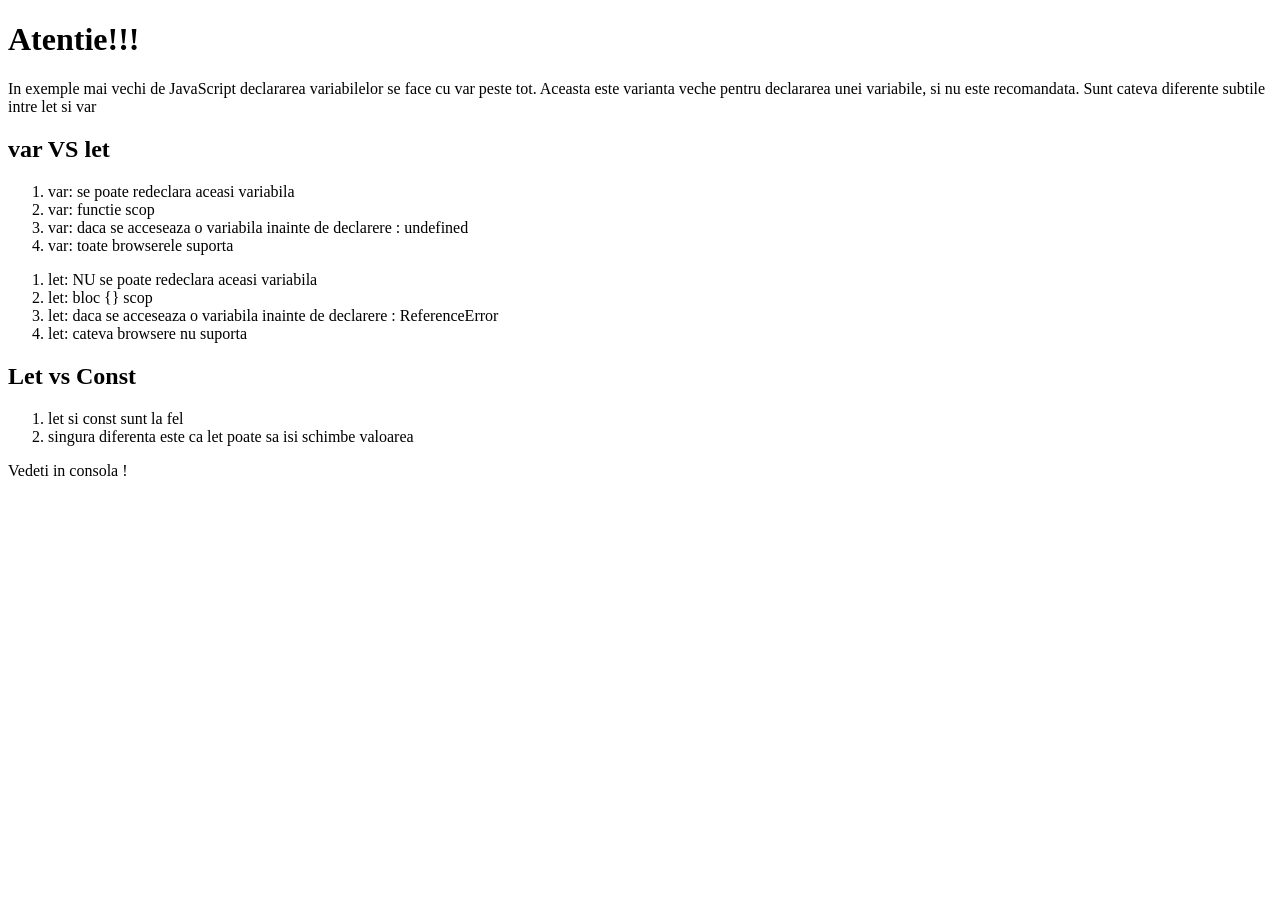
<file: curs1/ap1.html>
<!DOCTYPE html>
<html lang="en">

<head>
    <meta charset="UTF-8">
    <meta http-equiv="X-UA-Compatible" content="IE=edge">
    <meta name="viewport" content="width=device-width, initial-scale=1.0">
    <title>Variabile</title>
</head>

<body>
    <h1>Atentie!!!</h1>
    <p>In exemple mai vechi de JavaScript declararea variabilelor se face cu var peste tot.
        Aceasta este varianta veche pentru declararea unei variabile, si nu este recomandata.
        Sunt cateva diferente subtile intre let si var</p>
    <h2>var VS let</h2>
   
    <ol>
        <li>var: se poate redeclara aceasi variabila</li>
        <li>var: functie scop</li>
        <li>var: daca se acceseaza o variabila inainte de declarere : undefined </li>
        <li>var: toate browserele suporta</li>
    </ol>
    
    <ol>
        <li>let: NU se poate redeclara aceasi variabila</li>
        <li>let: bloc {} scop</li>
        <li>let: daca se acceseaza o variabila inainte de declarere : ReferenceError</li>
        <li>let: cateva browsere nu suporta</li>
    </ol>
    
<h2>Let vs Const</h2>
<ol>
    <li>let si const sunt la fel</li>
    <li>singura diferenta este ca let poate sa isi schimbe valoarea</li>
</ol>

    <p>Vedeti in consola !</p>
    <script src="./js/ap1.js"></script>
</body>

</html>
</file>
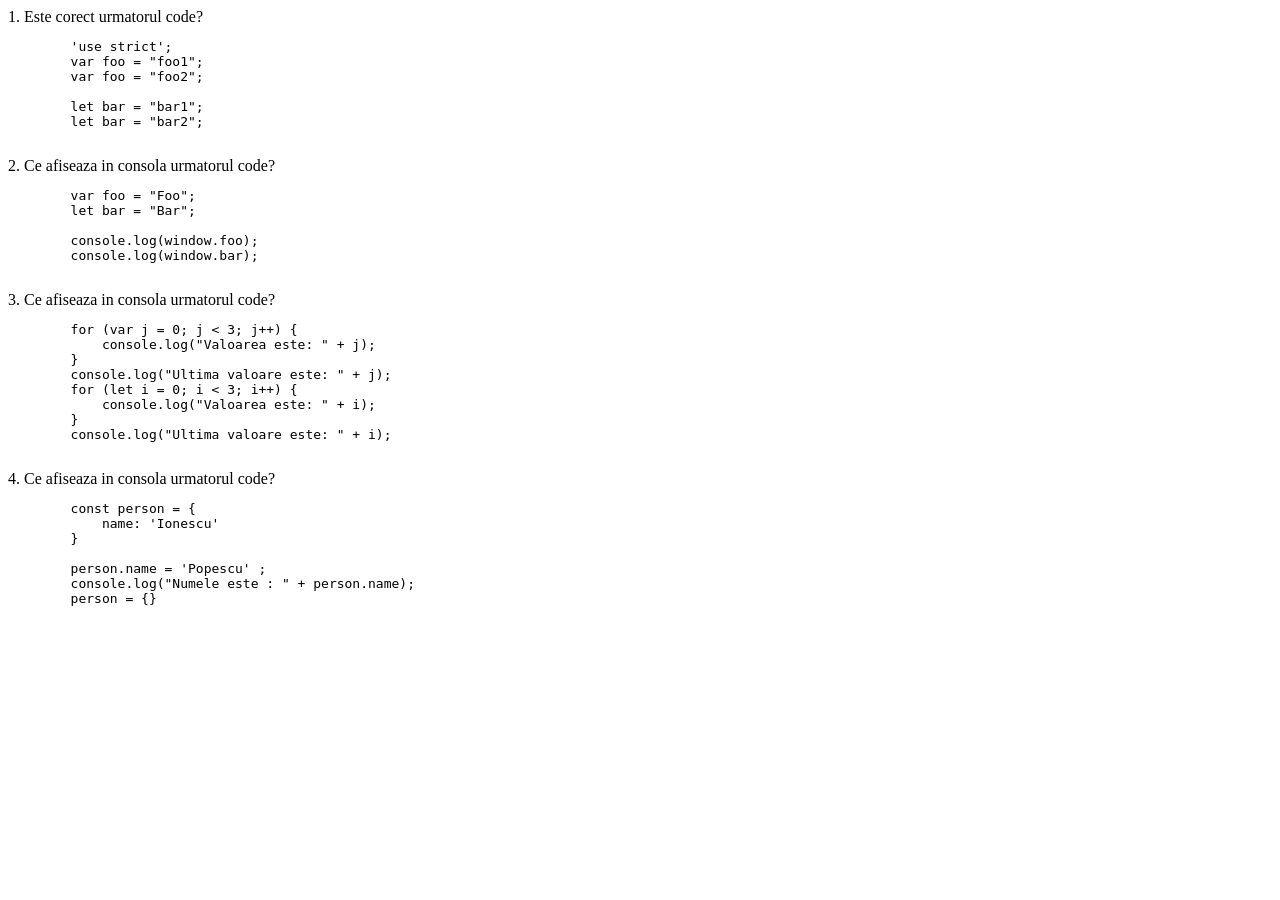
<file: curs1/ap2.html>
<!DOCTYPE html>
<html lang="en">
<head>
    <meta charset="UTF-8">
    <meta http-equiv="X-UA-Compatible" content="IE=edge">
    <meta name="viewport" content="width=device-width, initial-scale=1.0">
    <title>Document</title>
</head>
<body>
    1. Este corect urmatorul code?
    <code><pre>
        'use strict';
        var foo = "foo1";
        var foo = "foo2"; 
        
        let bar = "bar1"; 
        let bar = "bar2";
    </pre></code>
    
    2. Ce afiseaza in consola urmatorul code?
    <code><pre>
        var foo = "Foo";  
        let bar = "Bar"; 
        
        console.log(window.foo);
        console.log(window.bar); 
    </pre></code>
    3. Ce afiseaza in consola urmatorul code?
    <code><pre>
        for (var j = 0; j < 3; j++) {
            console.log("Valoarea este: " + j);
        }
        console.log("Ultima valoare este: " + j);
        for (let i = 0; i < 3; i++) {
            console.log("Valoarea este: " + i);
        }
        console.log("Ultima valoare este: " + i);
    </pre></code>
    4. Ce afiseaza in consola urmatorul code?
    <code><pre>
        const person = {
            name: 'Ionescu'
        }
        
        person.name = 'Popescu' ;
        console.log("Numele este : " + person.name);
        person = {}
    </pre></code>
</body>
</html>
</file>
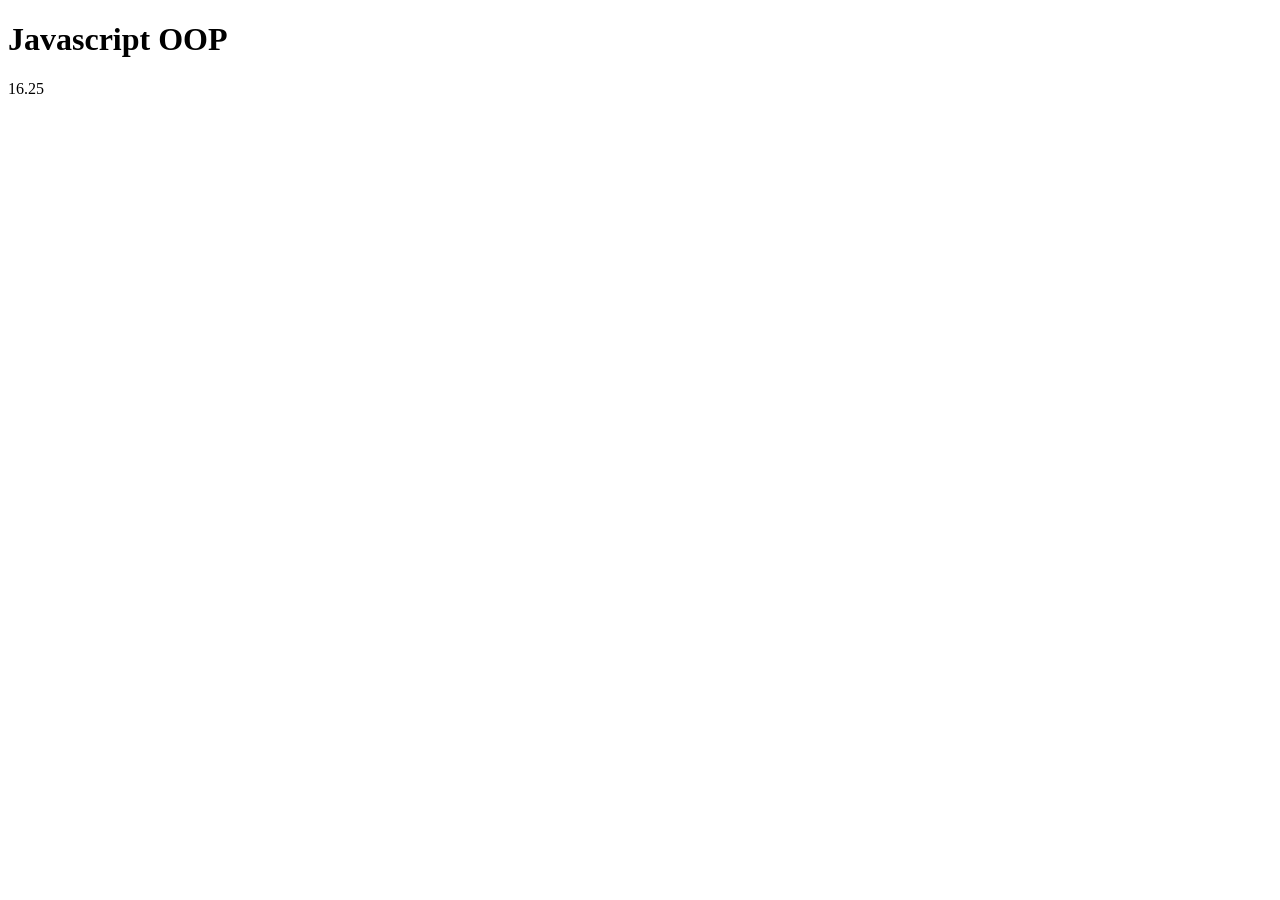
<file: curs1/ap4.html>
<!DOCTYPE html>
<html lang="en">

<head>
    <meta charset="UTF-8">
    <meta name="viewport" content="width=device-width, initial-scale=1.0">
    <title>Document</title>


</head>

<body>
    <h1>Javascript OOP</h1>
    <p id='total'></p>

    <script>
        //https://www.w3schools.com/js/js_const.asp

        //Metoda 2 ECMAScript 5 (2009)

        function Produs(nume, pret) {  //functie ce joaca rolul de "class" si se numeste constructor
            this.nume = nume;  // proprietati
            this.pret = pret; //this reprezintă  obiectul creat
        }
        var paine =  new Produs('Franzela feilata',  2 ); //obiect
        var apa = new Produs('Dorna', 2.25 ); // obiect

        // Metoda 3 ECMAScript 5 (2009)

        var faina = new Object();  //  este echivalent cu Object.create(constructorObject)
        faina.nume = 'Faina de grau 000';
        faina.pret = 3.75;
        

        var cos = []; // array de obiecte
        cos.push(paine);
        cos.push(apa);
        cos.push(apa);
        cos.push(apa);
        cos.push(faina);
        cos.push(faina);

        var total = cos.map(produs => produs.pret).reduce(
            function (x, y) {
                return x + y
            },0
        );

        console.log('Cumparaturi in valoare de ' + total);
        document.getElementById('total').innerHTML = total;

    </script>
</body>

</html>
</file>
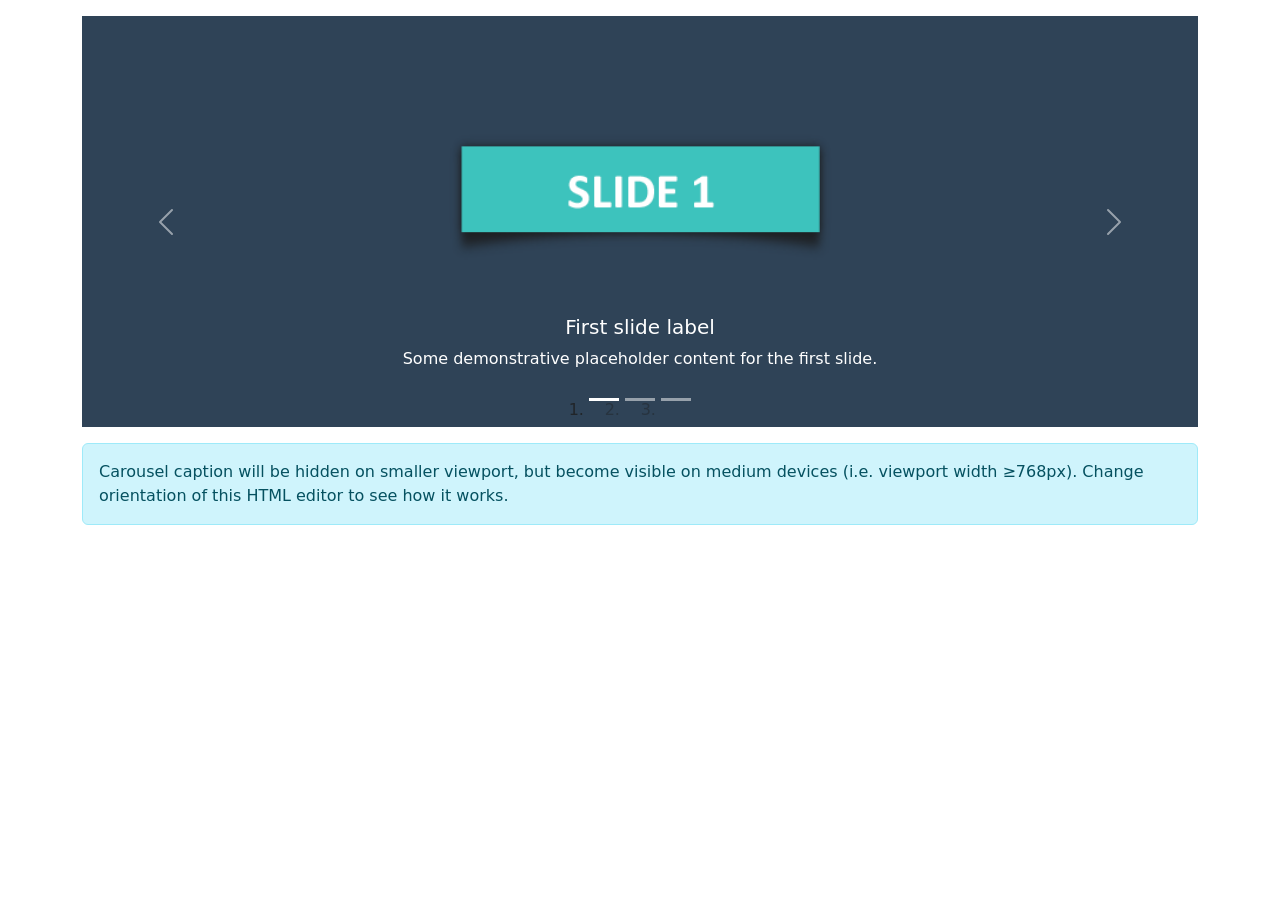
<file: curs1/carousel.html>
<!DOCTYPE html>
<html lang="en">

<head>
    <meta charset="UTF-8">
    <meta http-equiv="X-UA-Compatible" content="IE=edge">
    <meta name="viewport" content="width=device-width, initial-scale=1.0">
    <title>Document</title>
    <!-- CSS only -->
    <link href="https://cdn.jsdelivr.net/npm/bootstrap@5.1.3/dist/css/bootstrap.min.css" rel="stylesheet"
        integrity="sha384-1BmE4kWBq78iYhFldvKuhfTAU6auU8tT94WrHftjDbrCEXSU1oBoqyl2QvZ6jIW3" crossorigin="anonymous">
    <style>
        /* Custom style to prevent carousel from being distorted 
       if for some reason image doesn't load */
        .carousel-item {
            min-height: 280px;
        }
    </style>
</head>

<body>
    <div class="container-lg my-3">
        <div id="myCarousel" class="carousel slide" data-bs-ride="carousel">
            <!-- Carousel indicators -->
            <ol class="carousel-indicators">
                <li data-bs-target="#myCarousel" data-bs-slide-to="0" class="active"></li>
                <li data-bs-target="#myCarousel" data-bs-slide-to="1"></li>
                <li data-bs-target="#myCarousel" data-bs-slide-to="2"></li>
            </ol>

            <!-- Wrapper for carousel items -->
            <div class="carousel-inner">
                <div class="carousel-item active">
                    <img src="./img/slide1.png" class="d-block w-100" alt="Slide 1">
                    <div class="carousel-caption d-none d-md-block">
                        <h5>First slide label</h5>
                        <p>Some demonstrative placeholder content for the first slide.</p>
                    </div>
                </div>
                <div class="carousel-item">
                    <img src="./img/slide2.png" class="d-block w-100" alt="Slide 2">
                    <div class="carousel-caption d-none d-md-block">
                        <h5>Second slide label</h5>
                        <p>Some demonstrative placeholder content for the second slide.</p>
                    </div>
                </div>
                <div class="carousel-item">
                    <img src="./img/slide3.png" class="d-block w-100" alt="Slide 3">
                    <div class="carousel-caption d-none d-md-block">
                        <h5>Third slide label</h5>
                        <p>Some demonstrative placeholder content for the third slide.</p>
                    </div>
                </div>
            </div>

            <!-- Carousel controls -->
            <a class="carousel-control-prev" href="#myCarousel" data-bs-slide="prev">
                <span class="carousel-control-prev-icon"></span>
            </a>
            <a class="carousel-control-next" href="#myCarousel" data-bs-slide="next">
                <span class="carousel-control-next-icon"></span>
            </a>
        </div>

        <div class="alert alert-info mt-3">
            Carousel caption will be hidden on smaller viewport, but become visible on medium devices (i.e. viewport
            width &ge;768px). Change orientation of this HTML editor to see how it works.
        </div>
    </div>
    <!-- JavaScript Bundle with Popper -->
    <script src="https://cdn.jsdelivr.net/npm/bootstrap@5.1.3/dist/js/bootstrap.bundle.min.js"
        integrity="sha384-ka7Sk0Gln4gmtz2MlQnikT1wXgYsOg+OMhuP+IlRH9sENBO0LRn5q+8nbTov4+1p"
        crossorigin="anonymous"></script>
    <script src="./js/carousel.js"></script>

</body>

</html>
</file>
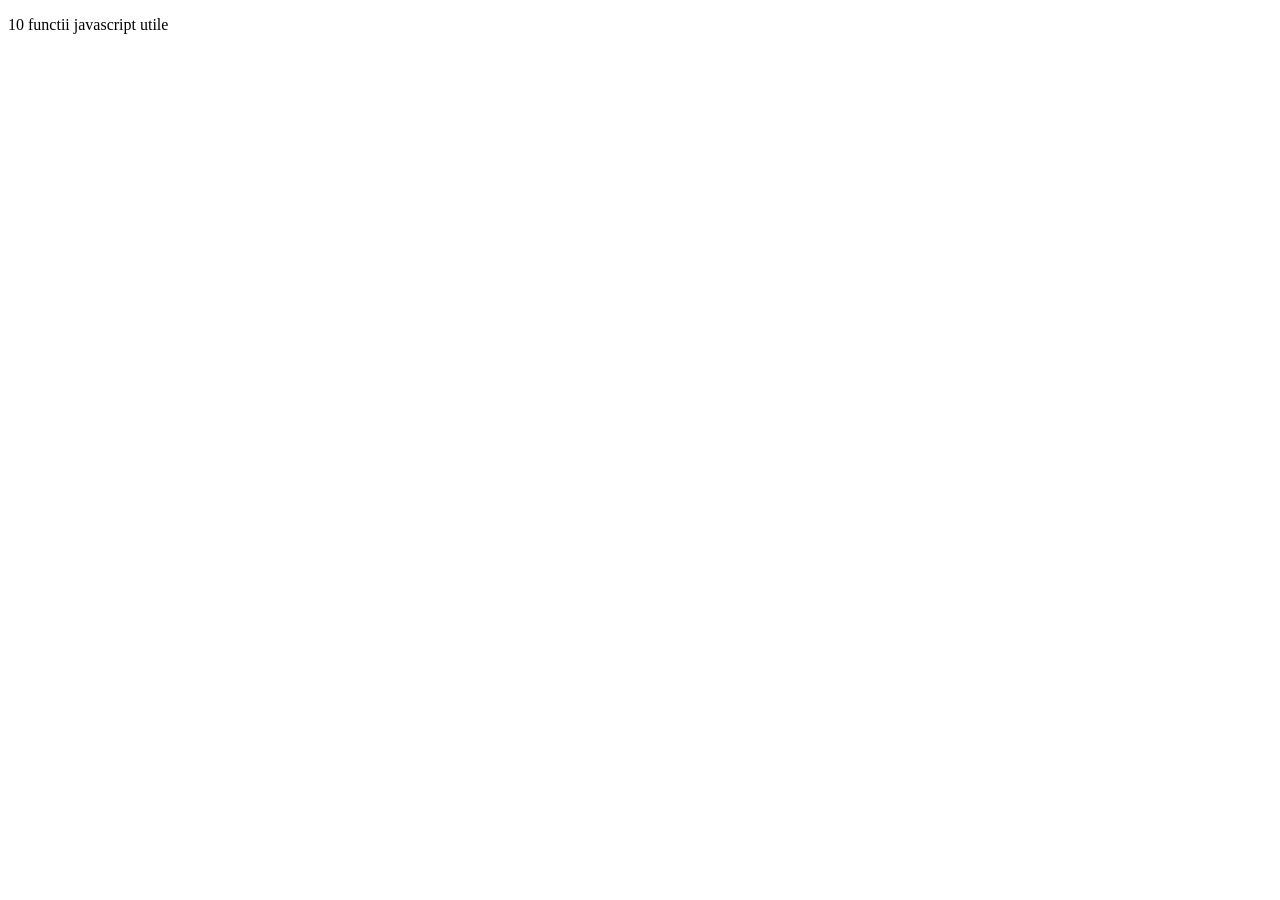
<file: curs1/js-arrays.html>
<!DOCTYPE html>
<html lang="en">

<head>
    <meta charset="UTF-8">
    <meta name="viewport" content="width=device-width, initial-scale=1.0">
    <title>Js Demo Array</title>
    <script>
        // 1. array.push();
        var fruit = ['apple', 'orange', 'grapes'];
        var fruitnew = fruit.push('watermelon');
        console.log(fruit); // ['apple', 'orange', 'grapes']
        console.log(fruitnew); //['apple', 'orange', 'grapes','watermelon']

        // 2. array.indexOf();
        var fruit = ['apple', 'orange', 'watermelon', 'grapes'];
        console.log(fruit.indexOf('orange')); //  1
        console.log(fruit.indexOf('grapes')); // 3

        // 3. array.slice();
        var fruit = ['apple', 'orange', 'watermelon', 'grapes'];
        console.log(fruit.slice(2, -1)); // watermelon

        // 4. array.toString();
        var fruit = ['apple', 'orange', 'watermelon', 'grapes'];
        console.log(fruit.toString()); // apple,orange,watermelon,grapes

        // 5. array.forEach();
        var fruit = ['apple', 'orange', 'watermelon', 'grapes'];
        function fruitsArray(element, index, array) {
            console.log('fruit[' + index + '] = ' + element);
        }
        fruit.forEach(fruitsArray);
        // fruit[0] = apple
        // fruit[1] = orange
        // fruit[2] = watermelon
        // fruit[3] = grape

        // 6. includes();
        // const arr = [1, 2, 3, 4, 5, 6];

        // arr.includes(2); // output: true
        // arr.includes(7); // output: false


        // 7. filter();
        const arr = [10, 20, 30, 40, 50, 60];
        // valori mai mari de 40
        const filtered = arr.filter(num => num > 40);
        console.log(filtered); // New output: [50, 60]
        console.log(arr); // previous output: [10, 20, 30, 40, 50, 60]


        // 8. map();

        // const arr = [1, 2, 3, 4, 5, 6];

        // // add one to every element
        // const oneAdded = arr.map(num => num + 1);
        // console.log(oneAdded); // output [2, 3, 4, 5, 6, 7]

        // console.log(arr); // output: [1, 2, 3, 4, 5, 6]

        // 9.reduce();
        // const arr = [1, 2, 3, 4, 5, 6];
        // // suma elementelor
        // const sumTotal = arr.reduce((total, value) => total + value, 0);
        // console.log(sumTotal); // 21

        // 10. some();
        // const arr = [10, 20, 30, 40, 50, 60];

        // // verifica daca cel putin un element este mai mare de 40?
        // const largeNum = arr.some(num => num > 40);
        // console.log(largeNum); // output: true

        // // verifica daca cel putin un element este maim mic sau egal cu 9
        // const smallNum = arr.some(num => num <= 9);
        // console.log(smallNum); // output: false

    </script>
</head>

<body>
    <p>10 functii javascript utile </p>
</body>

</html>
</file>
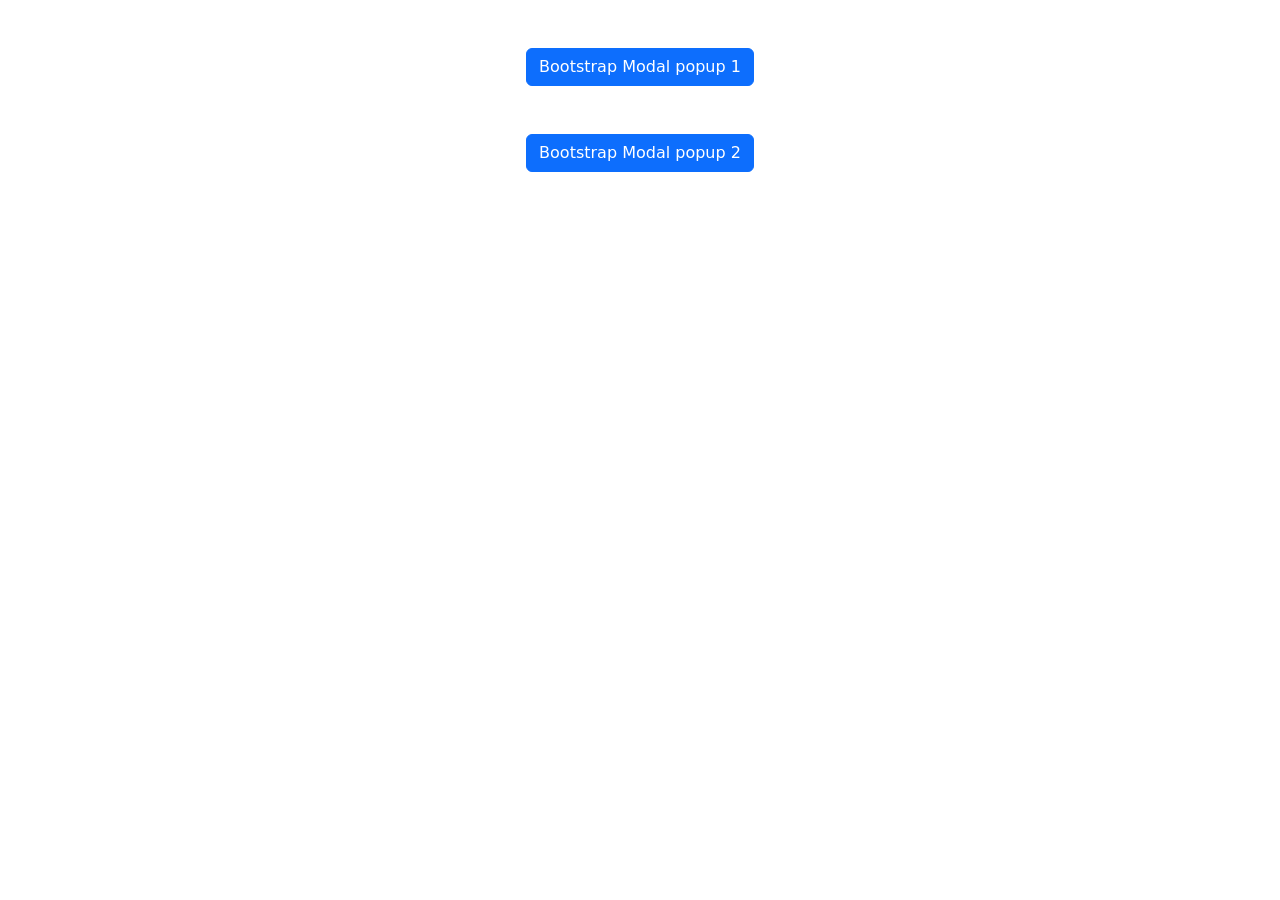
<file: curs1/modal.html>
<!DOCTYPE html>
<html lang="en">

<head>
    <title>How To Create Bootstrap 5 Modal Form Example</title>
    <meta charset="utf-8" />
    <meta name="viewport" content="width=device-width, initial-scale=1" />
    <link rel="stylesheet" href="https://use.fontawesome.com/releases/v5.10.2/css/all.css" />

    <!-- CSS only -->
    <link href="https://cdn.jsdelivr.net/npm/bootstrap@5.1.3/dist/css/bootstrap.min.css" rel="stylesheet"
        integrity="sha384-1BmE4kWBq78iYhFldvKuhfTAU6auU8tT94WrHftjDbrCEXSU1oBoqyl2QvZ6jIW3" crossorigin="anonymous">
</head>

<body>
    <!-- Click on Modal Button -->
    <button id="button1" type="button" class="btn btn-primary mx-auto d-block mt-5" data-bs-toggle="modal"
        data-bs-target="#modalForm" 
        data-email="adrian@demo.com" 
        data-nume="Adrian">
        Bootstrap Modal popup 1
    </button>
    <button id="button2" type="button" class="btn btn-primary mx-auto d-block mt-5" data-bs-toggle="modal"
    data-bs-target="#modalForm" 
    data-email="adrian2@demo.com" 
    data-nume="Adrian2">
    Bootstrap Modal popup 2
</button>
    <!-- Modal -->
    <div class="modal fade" id="modalForm" tabindex="-1" aria-labelledby="exampleModalLabel" aria-hidden="true">
        <div class="modal-dialog">
            <div class="modal-content">
                <div class="modal-header">
                    <h5 class="modal-title" id="exampleModalLabel">Bootstrap 5 Modal Form</h5>
                    <button type="button" class="btn-close" data-bs-dismiss="modal" aria-label="Close"></button>
                </div>
                <div class="modal-body">
                    <form>
                        <div class="mb-3">
                            <label class="form-label">Email</label>
                            <input type="email" class="form-control" id="email" name="email" placeholder="Email" />
                        </div>
                        <div class="mb-3">
                            <label class="form-label">Nume</label>
                            <input type="text" class="form-control" id="name" name="name" placeholder="Nume" />
                        </div>
                        <div class="mb-3 form-check">
                            <input type="checkbox" class="form-check-input" id="rememberMe" />
                            <label class="form-check-label" for="rememberMe">Tine-ma minte</label>
                        </div>
                        <div class="modal-footer d-block">
                            <p class="float-start">Nu ai cont? <a href="#">Sign Up</a></p>
                            <button type="submit" class="btn btn-warning float-end">Trimite</button>
                        </div>
                    </form>
                </div>
            </div>
        </div>
    </div>
    <!-- Import jquery cdn -->
    <script src="https://code.jquery.com/jquery-3.5.1.slim.min.js"
        integrity="sha384-DfXdz2htPH0lsSSs5nCTpuj/zy4C+OGpamoFVy38MVBnE+IbbVYUew+OrCXaRkfj" crossorigin="anonymous">
        </script>
    <!-- JavaScript Bundle with Popper -->
    <script src="https://cdn.jsdelivr.net/npm/bootstrap@5.1.3/dist/js/bootstrap.bundle.min.js"
        integrity="sha384-ka7Sk0Gln4gmtz2MlQnikT1wXgYsOg+OMhuP+IlRH9sENBO0LRn5q+8nbTov4+1p"
        crossorigin="anonymous"></script>
    <script src="./js/modal.js"></script>
</body>

</html>
</file>
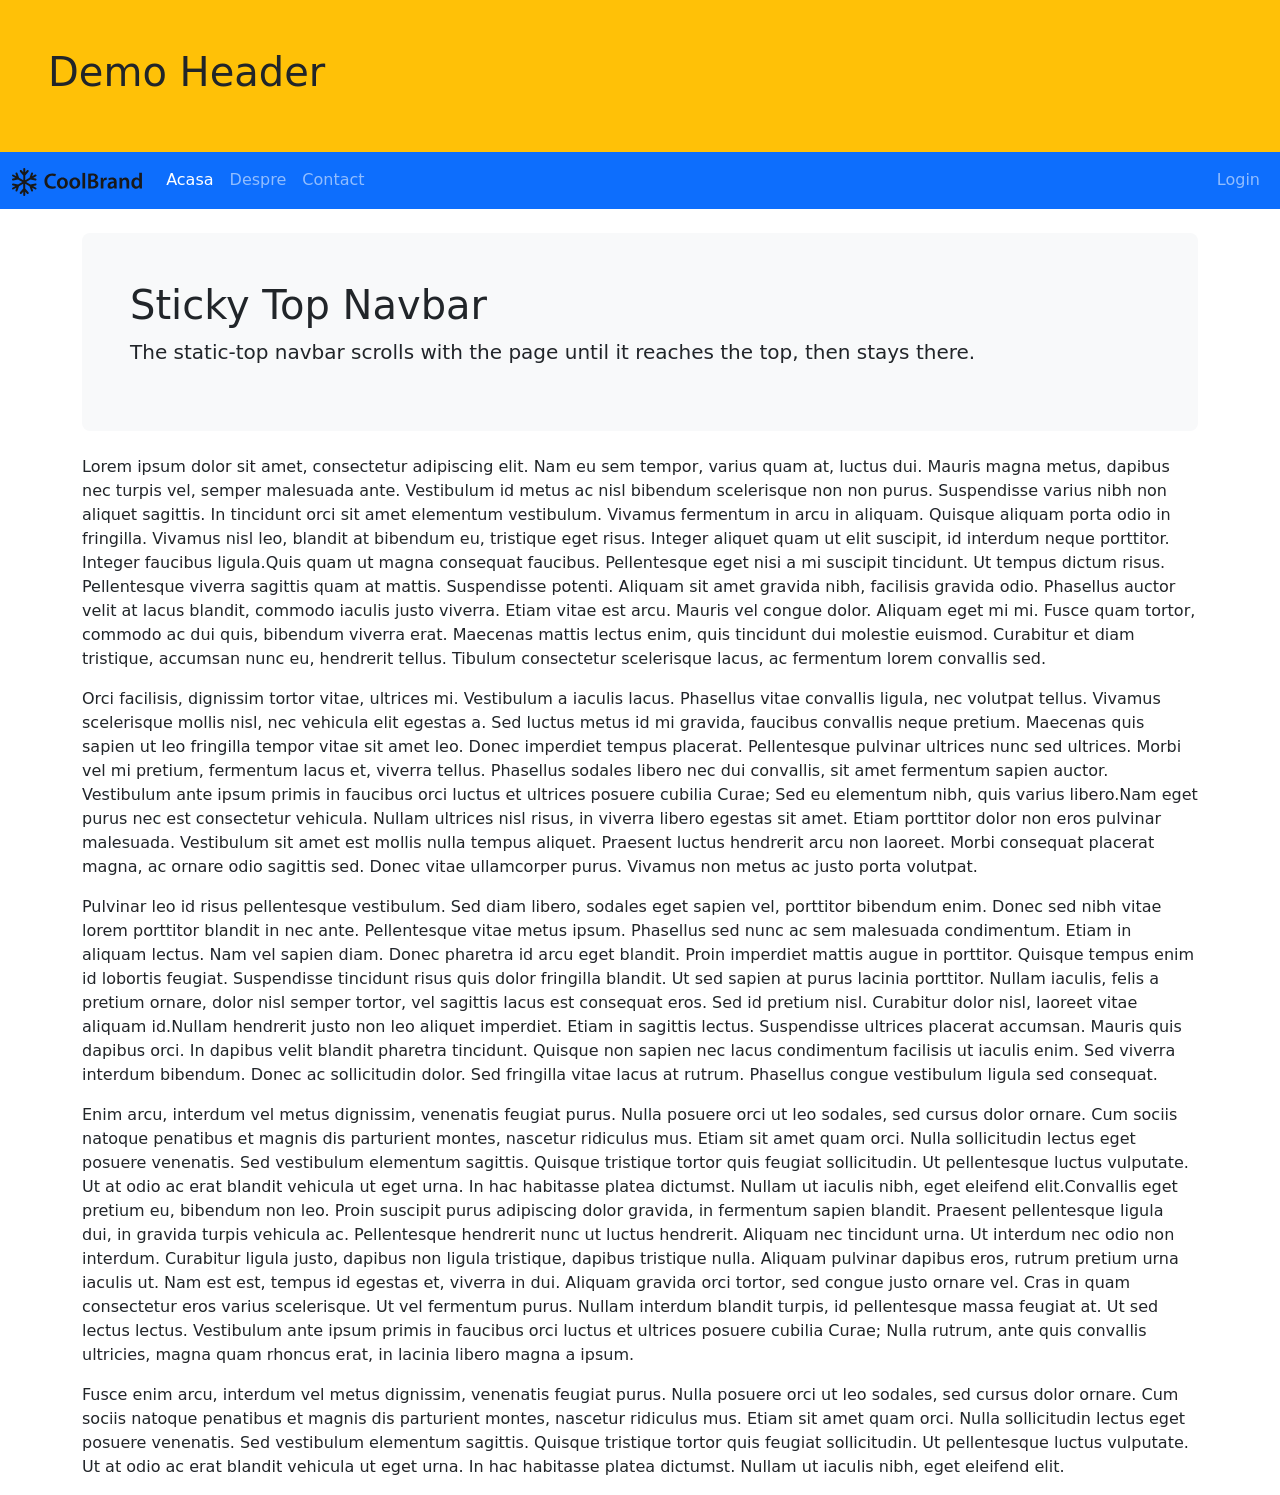
<file: curs1/navbar.html>
<!DOCTYPE html>
<html lang="en">

<head>
    <meta charset="UTF-8">
    <meta http-equiv="X-UA-Compatible" content="IE=edge">
    <meta name="viewport" content="width=device-width, initial-scale=1.0">
    <title>Document</title>
    <!-- CSS only -->
    <link href="https://cdn.jsdelivr.net/npm/bootstrap@5.1.3/dist/css/bootstrap.min.css" rel="stylesheet"
        integrity="sha384-1BmE4kWBq78iYhFldvKuhfTAU6auU8tT94WrHftjDbrCEXSU1oBoqyl2QvZ6jIW3" crossorigin="anonymous">
</head>

<body>
    <div class="p-5 bg-warning">
        <h1>Demo Header</h1>
    </div>
    <nav id="navbar_top" class="navbar  navbar-expand-lg navbar-dark bg-primary">
        <div class="container-fluid">
            <a href="#" class="navbar-brand">
                <img src="./img/logo.svg" height="28" alt="Logo">
            </a>
            <button type="button" class="navbar-toggler" data-bs-toggle="collapse" data-bs-target="#navbarCollapse">
                <span class="navbar-toggler-icon"></span>
            </button>
            <div class="collapse navbar-collapse" id="navbarCollapse">
                <div class="navbar-nav">
                    <a href="#" class="nav-item nav-link active">Acasa</a>
                    <a href="#" class="nav-item nav-link">Despre</a>
                    <a href="#" class="nav-item nav-link">Contact</a>

                </div>
                <div class="navbar-nav ms-auto">
                    <a href="#" class="nav-item nav-link">Login</a>
                </div>
            </div>
        </div>
    </nav>

    <!-- Demo Content -->
    <div class="container mt-4">
        <div class="p-5 mb-4 bg-light rounded-3">
            <h1>Sticky Top Navbar</h1>
            <p class="lead">The static-top navbar scrolls with the page until it reaches the top, then stays there.</p>
        </div>
        <p>Lorem ipsum dolor sit amet, consectetur adipiscing elit. Nam eu sem tempor, varius quam at, luctus dui.
            Mauris magna metus, dapibus nec turpis vel, semper malesuada ante. Vestibulum id metus ac nisl bibendum
            scelerisque non non purus. Suspendisse varius nibh non aliquet sagittis. In tincidunt orci sit amet
            elementum vestibulum. Vivamus fermentum in arcu in aliquam. Quisque aliquam porta odio in fringilla. Vivamus
            nisl leo, blandit at bibendum eu, tristique eget risus. Integer aliquet quam ut elit suscipit, id interdum
            neque porttitor. Integer faucibus ligula.Quis quam ut magna consequat faucibus. Pellentesque eget nisi a mi
            suscipit tincidunt. Ut tempus dictum risus. Pellentesque viverra sagittis quam at mattis. Suspendisse
            potenti. Aliquam sit amet gravida nibh, facilisis gravida odio. Phasellus auctor velit at lacus blandit,
            commodo iaculis justo viverra. Etiam vitae est arcu. Mauris vel congue dolor. Aliquam eget mi mi. Fusce quam
            tortor, commodo ac dui quis, bibendum viverra erat. Maecenas mattis lectus enim, quis tincidunt dui molestie
            euismod. Curabitur et diam tristique, accumsan nunc eu, hendrerit tellus. Tibulum consectetur scelerisque
            lacus, ac fermentum lorem convallis sed.</p>
        <p>Orci facilisis, dignissim tortor vitae, ultrices mi. Vestibulum a iaculis lacus. Phasellus vitae convallis
            ligula, nec volutpat tellus. Vivamus scelerisque mollis nisl, nec vehicula elit egestas a. Sed luctus metus
            id mi gravida, faucibus convallis neque pretium. Maecenas quis sapien ut leo fringilla tempor vitae sit amet
            leo. Donec imperdiet tempus placerat. Pellentesque pulvinar ultrices nunc sed ultrices. Morbi vel mi
            pretium, fermentum lacus et, viverra tellus. Phasellus sodales libero nec dui convallis, sit amet fermentum
            sapien auctor. Vestibulum ante ipsum primis in faucibus orci luctus et ultrices posuere cubilia Curae; Sed
            eu elementum nibh, quis varius libero.Nam eget purus nec est consectetur vehicula. Nullam ultrices nisl
            risus, in viverra libero egestas sit amet. Etiam porttitor dolor non eros pulvinar malesuada. Vestibulum sit
            amet est mollis nulla tempus aliquet. Praesent luctus hendrerit arcu non laoreet. Morbi consequat placerat
            magna, ac ornare odio sagittis sed. Donec vitae ullamcorper purus. Vivamus non metus ac justo porta
            volutpat.</p>
        <p>Pulvinar leo id risus pellentesque vestibulum. Sed diam libero, sodales eget sapien vel, porttitor bibendum
            enim. Donec sed nibh vitae lorem porttitor blandit in nec ante. Pellentesque vitae metus ipsum. Phasellus
            sed nunc ac sem malesuada condimentum. Etiam in aliquam lectus. Nam vel sapien diam. Donec pharetra id arcu
            eget blandit. Proin imperdiet mattis augue in porttitor. Quisque tempus enim id lobortis feugiat.
            Suspendisse tincidunt risus quis dolor fringilla blandit. Ut sed sapien at purus lacinia porttitor. Nullam
            iaculis, felis a pretium ornare, dolor nisl semper tortor, vel sagittis lacus est consequat eros. Sed id
            pretium nisl. Curabitur dolor nisl, laoreet vitae aliquam id.Nullam hendrerit justo non leo aliquet
            imperdiet. Etiam in sagittis lectus. Suspendisse ultrices placerat accumsan. Mauris quis dapibus orci. In
            dapibus velit blandit pharetra tincidunt. Quisque non sapien nec lacus condimentum facilisis ut iaculis
            enim. Sed viverra interdum bibendum. Donec ac sollicitudin dolor. Sed fringilla vitae lacus at rutrum.
            Phasellus congue vestibulum ligula sed consequat.</p>
        <p>Enim arcu, interdum vel metus dignissim, venenatis feugiat purus. Nulla posuere orci ut leo sodales, sed
            cursus dolor ornare. Cum sociis natoque penatibus et magnis dis parturient montes, nascetur ridiculus mus.
            Etiam sit amet quam orci. Nulla sollicitudin lectus eget posuere venenatis. Sed vestibulum elementum
            sagittis. Quisque tristique tortor quis feugiat sollicitudin. Ut pellentesque luctus vulputate. Ut at odio
            ac erat blandit vehicula ut eget urna. In hac habitasse platea dictumst. Nullam ut iaculis nibh, eget
            eleifend elit.Convallis eget pretium eu, bibendum non leo. Proin suscipit purus adipiscing dolor gravida, in
            fermentum sapien blandit. Praesent pellentesque ligula dui, in gravida turpis vehicula ac. Pellentesque
            hendrerit nunc ut luctus hendrerit. Aliquam nec tincidunt urna. Ut interdum nec odio non interdum. Curabitur
            ligula justo, dapibus non ligula tristique, dapibus tristique nulla. Aliquam pulvinar dapibus eros, rutrum
            pretium urna iaculis ut. Nam est est, tempus id egestas et, viverra in dui. Aliquam gravida orci tortor, sed
            congue justo ornare vel. Cras in quam consectetur eros varius scelerisque. Ut vel fermentum purus. Nullam
            interdum blandit turpis, id pellentesque massa feugiat at. Ut sed lectus lectus. Vestibulum ante ipsum
            primis in faucibus orci luctus et ultrices posuere cubilia Curae; Nulla rutrum, ante quis convallis
            ultricies, magna quam rhoncus erat, in lacinia libero magna a ipsum.</p>
        <p>Fusce enim arcu, interdum vel metus dignissim, venenatis feugiat purus. Nulla posuere orci ut leo sodales,
            sed cursus dolor ornare. Cum sociis natoque penatibus et magnis dis parturient montes, nascetur ridiculus
            mus. Etiam sit amet quam orci. Nulla sollicitudin lectus eget posuere venenatis. Sed vestibulum elementum
            sagittis. Quisque tristique tortor quis feugiat sollicitudin. Ut pellentesque luctus vulputate. Ut at odio
            ac erat blandit vehicula ut eget urna. In hac habitasse platea dictumst. Nullam ut iaculis nibh, eget
            eleifend elit.</p>
    </div>

    <!-- JavaScript Bundle with Popper -->
    <script src="https://cdn.jsdelivr.net/npm/bootstrap@5.1.3/dist/js/bootstrap.bundle.min.js"
        integrity="sha384-ka7Sk0Gln4gmtz2MlQnikT1wXgYsOg+OMhuP+IlRH9sENBO0LRn5q+8nbTov4+1p"
        crossorigin="anonymous"></script>
    <script src="./js/navbar.js"></script>
</body>

</html>
</file>
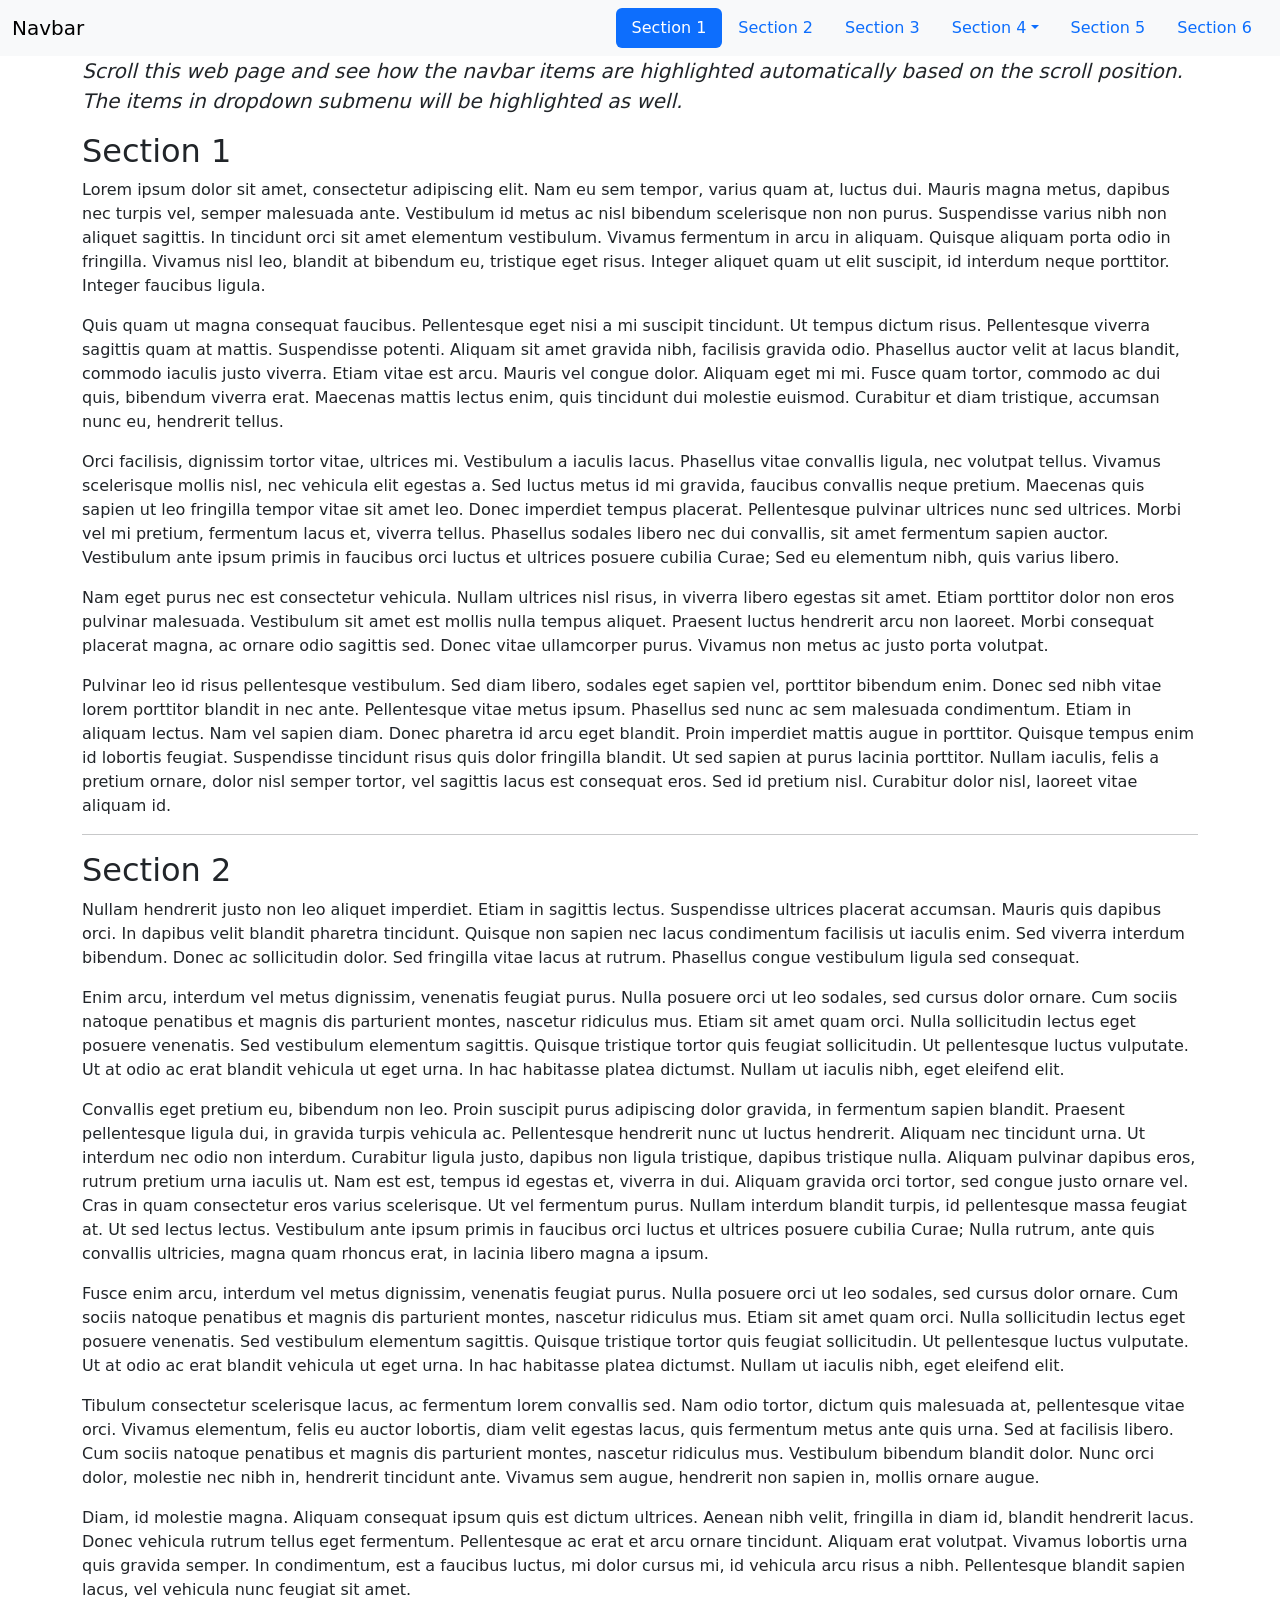
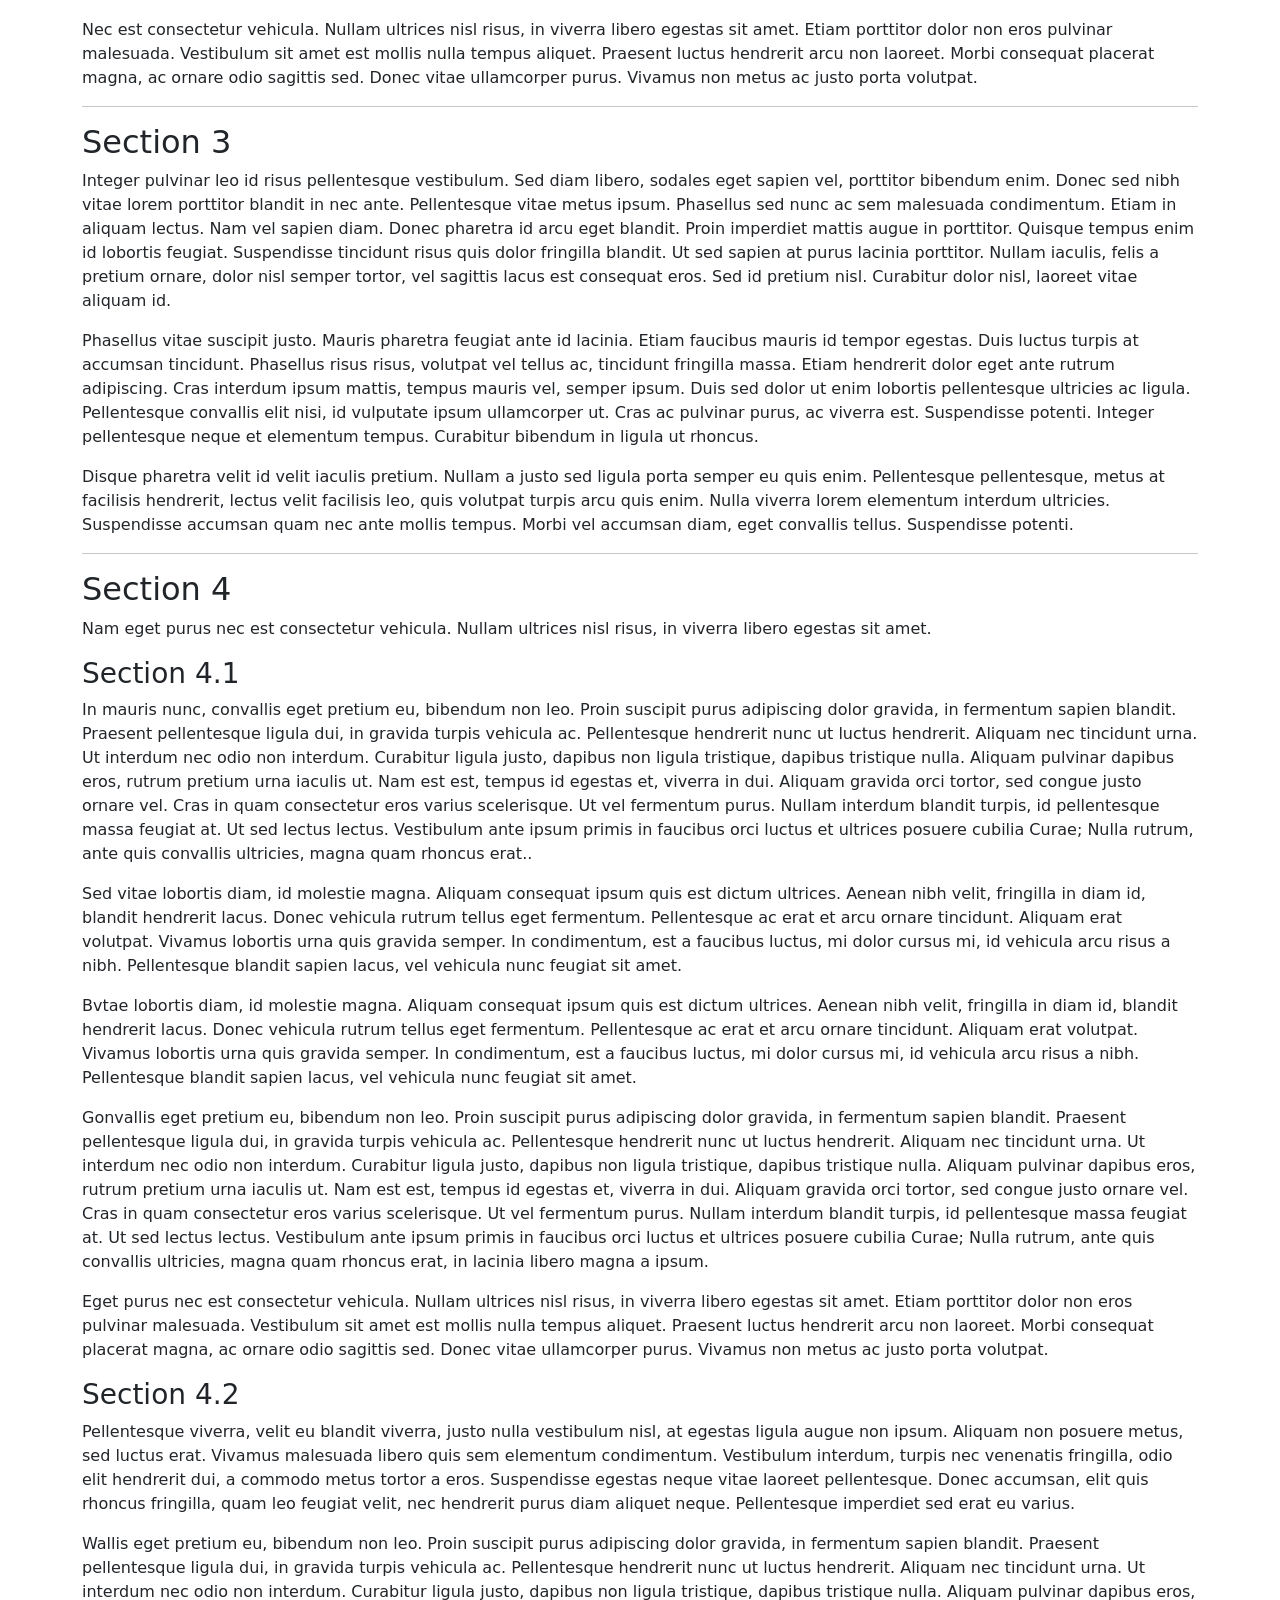
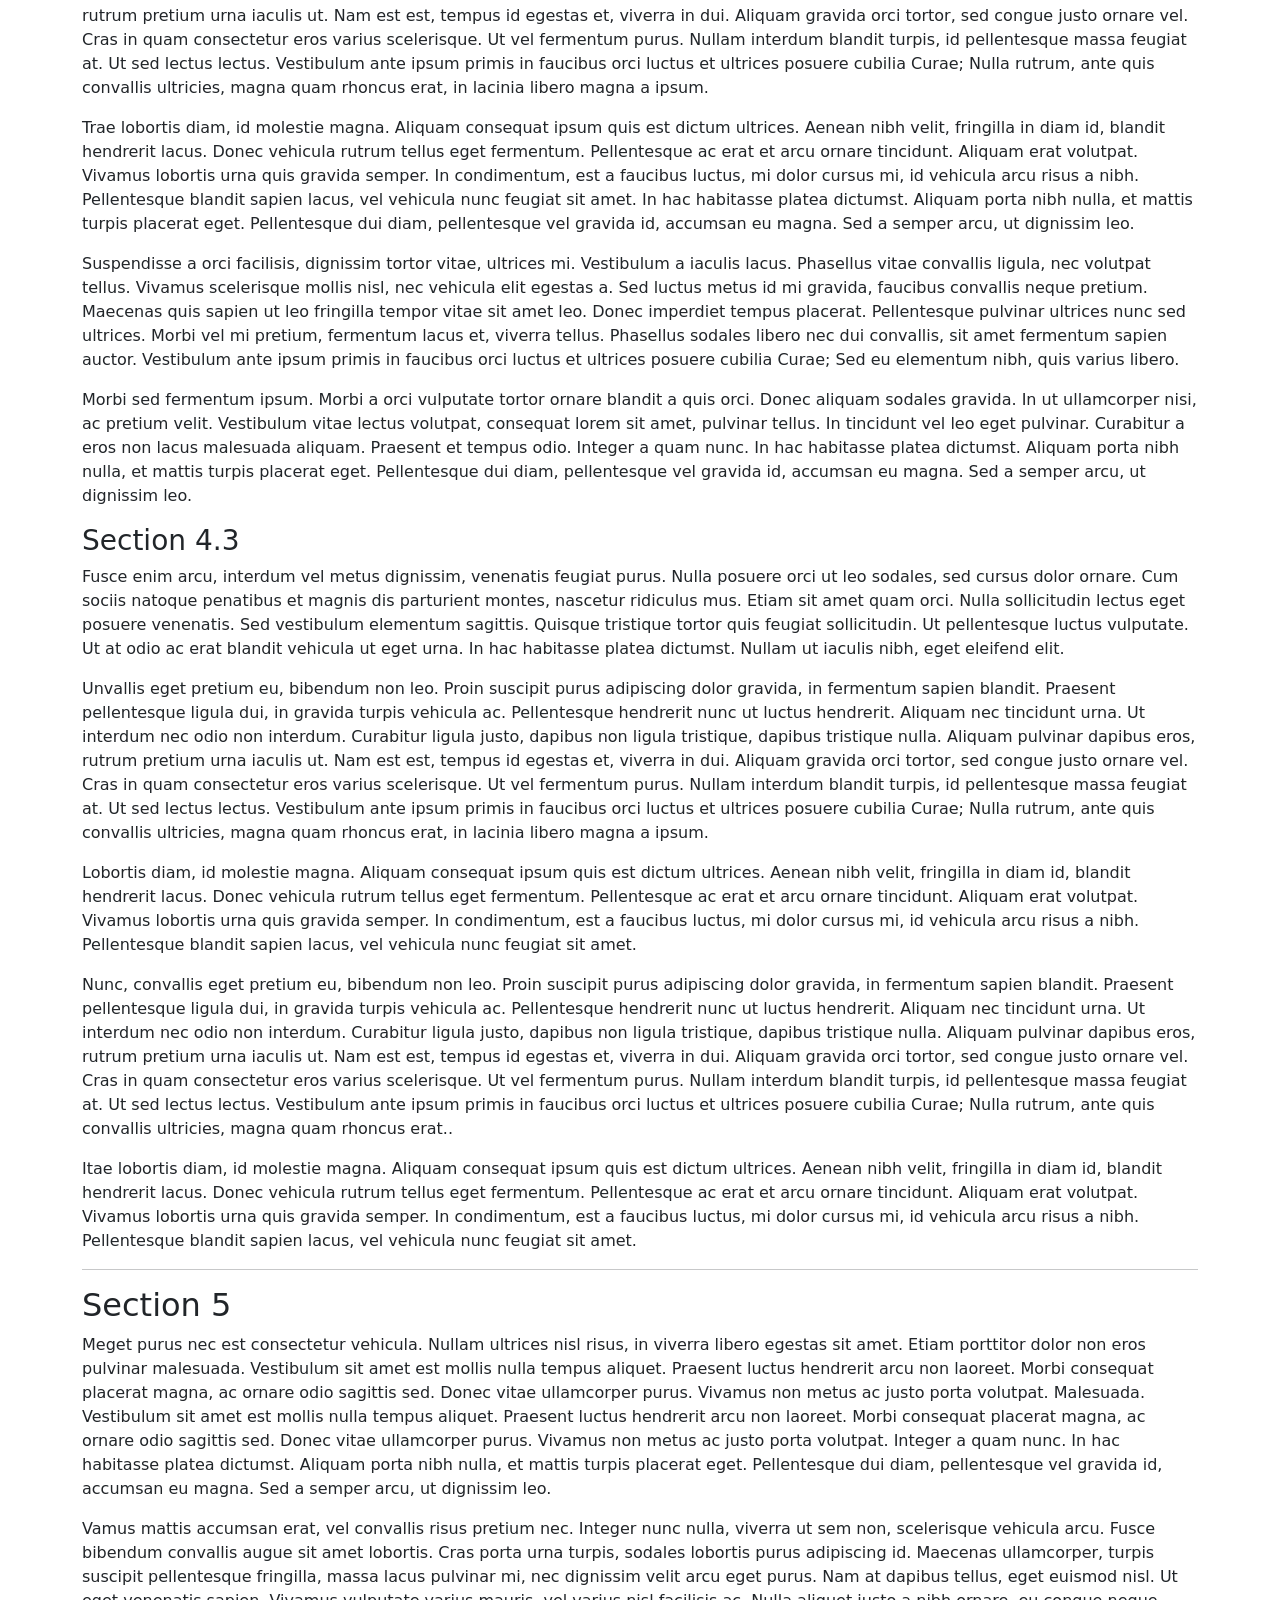
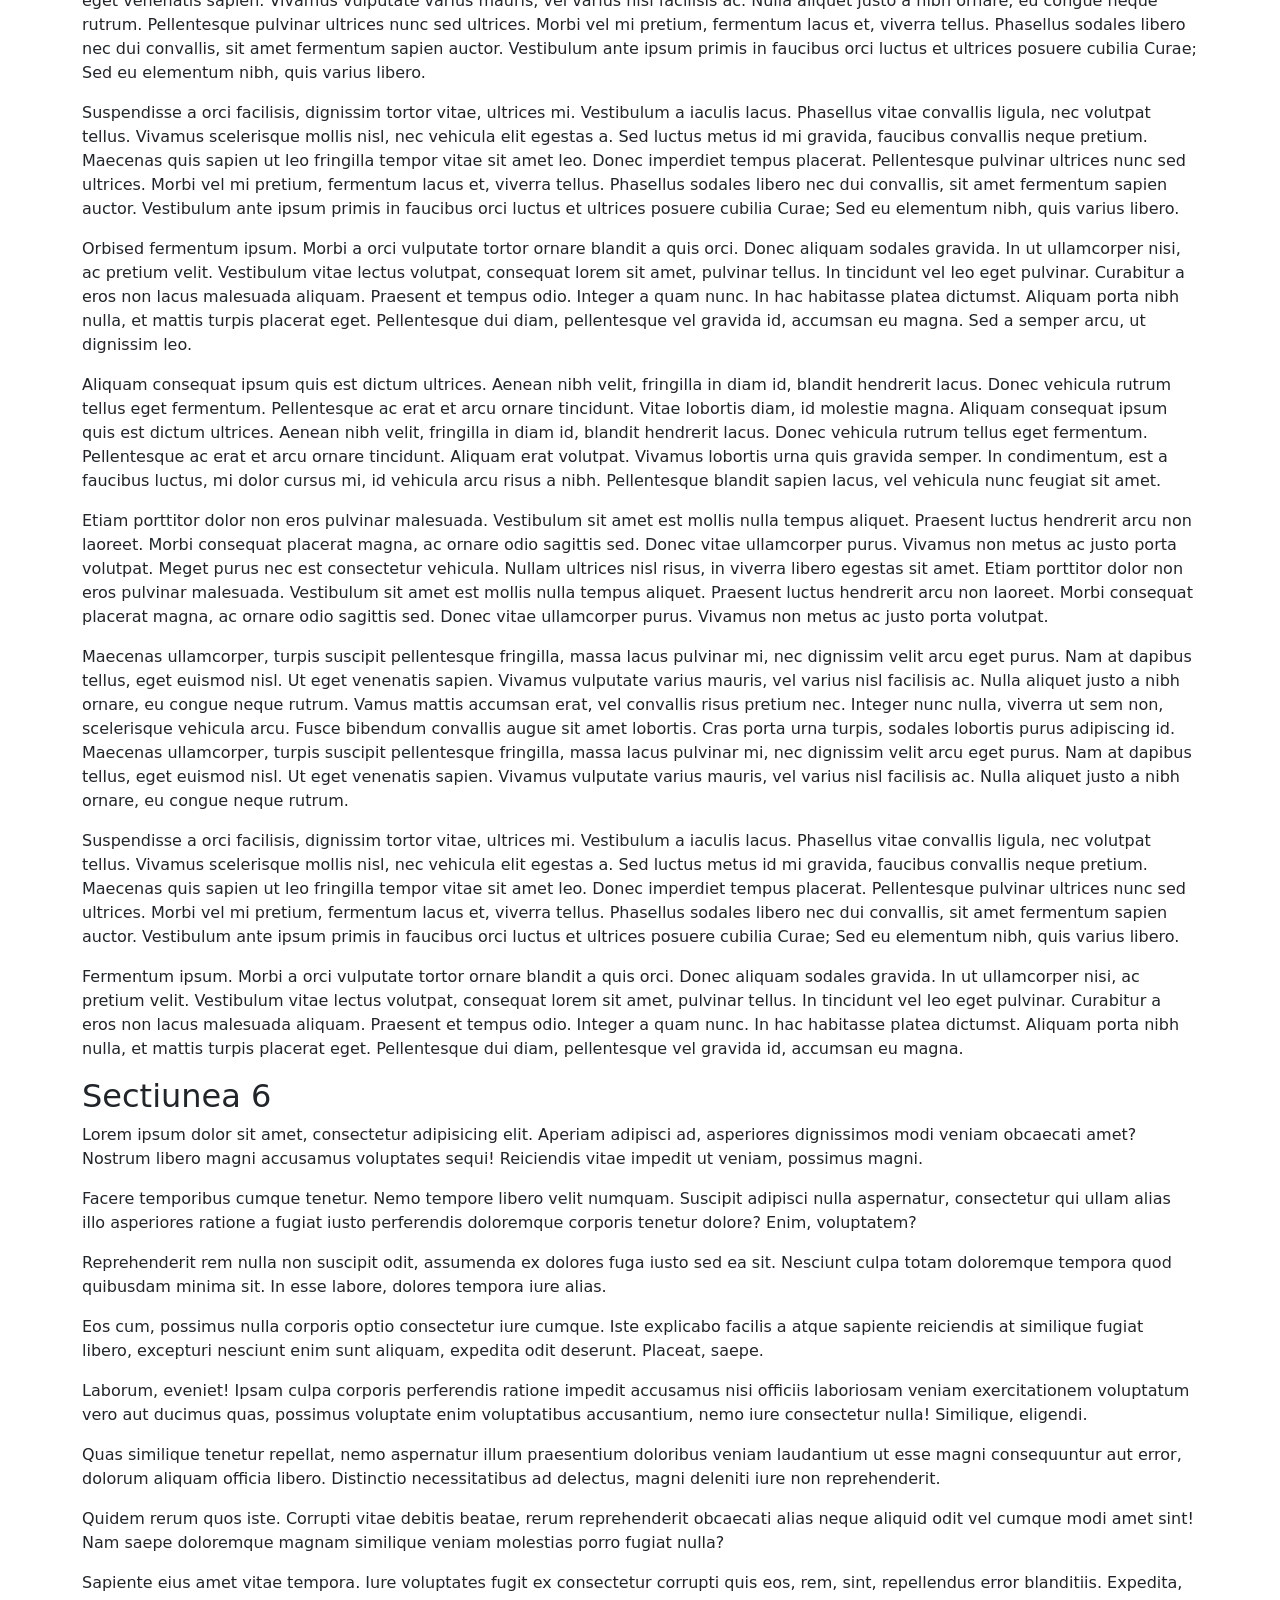
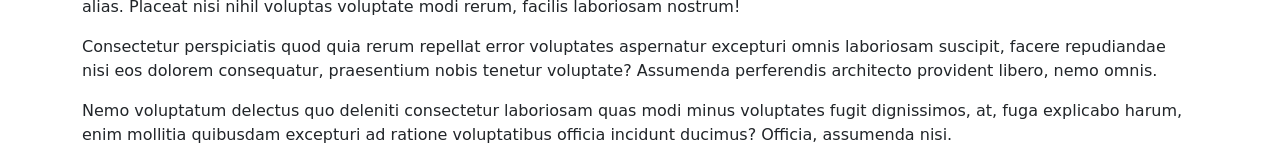
<file: curs1/scrollspy.html>
<!DOCTYPE html>
<html lang="en">

<head>
    <meta charset="UTF-8">
    <meta http-equiv="X-UA-Compatible" content="IE=edge">
    <meta name="viewport" content="width=device-width, initial-scale=1.0">
    <title>Document</title>
    <!-- CSS only -->
    <link href="https://cdn.jsdelivr.net/npm/bootstrap@5.1.3/dist/css/bootstrap.min.css" rel="stylesheet"
        integrity="sha384-1BmE4kWBq78iYhFldvKuhfTAU6auU8tT94WrHftjDbrCEXSU1oBoqyl2QvZ6jIW3" crossorigin="anonymous">

</head>

<body>
    <nav id="myNavbar" class="navbar navbar-light bg-light fixed-top">
        <div class="container-fluid">
            <a href="#" class="navbar-brand">Navbar</a>
            <ul class="nav nav-pills">
                <li class="nav-item">
                    <a href="#section1" class="nav-link">Section 1</a>
                </li>
                <li class="nav-item">
                    <a href="#section2" class="nav-link">Section 2</a>
                </li>
                <li class="nav-item">
                    <a href="#section3" class="nav-link">Section 3</a>
                </li>
                <li class="nav-item dropdown">
                    <a href="#" class="nav-link dropdown-toggle" data-bs-toggle="dropdown">Section 4</a>
                    <div class="dropdown-menu">
                        <a href="#section4dot1" class="dropdown-item">Section 4.1</a>
                        <a href="#section4dot2" class="dropdown-item">Section 4.2</a>
                        <a href="#section4dot3" class="dropdown-item">Section 4.3</a>
                    </div>
                </li>
                <li>
                    <a href="#section5" class="nav-link">Section 5</a>
                </li>
                <li>
                    <a href="#section6" class="nav-link">Section 6</a>
                </li>
            </ul>
        </div>
    </nav>
    <div class="container">
        <h1>Bootstrap Scrollspy</h1>
        <p class="lead"><i>Scroll this web page and see how the navbar items are highlighted automatically based on the
                scroll position. The items in dropdown submenu will be highlighted as well.</i></p>
        <div id="section1">
            <h2>Section 1</h2>
            <p>Lorem ipsum dolor sit amet, consectetur adipiscing elit. Nam eu sem tempor, varius quam at, luctus dui.
                Mauris magna metus, dapibus nec turpis vel, semper malesuada ante. Vestibulum id metus ac nisl bibendum
                scelerisque non non purus. Suspendisse varius nibh non aliquet sagittis. In tincidunt orci sit amet
                elementum vestibulum. Vivamus fermentum in arcu in aliquam. Quisque aliquam porta odio in fringilla.
                Vivamus nisl leo, blandit at bibendum eu, tristique eget risus. Integer aliquet quam ut elit suscipit,
                id interdum neque porttitor. Integer faucibus ligula.</p>
            <p>Quis quam ut magna consequat faucibus. Pellentesque eget nisi a mi suscipit tincidunt. Ut tempus dictum
                risus. Pellentesque viverra sagittis quam at mattis. Suspendisse potenti. Aliquam sit amet gravida nibh,
                facilisis gravida odio. Phasellus auctor velit at lacus blandit, commodo iaculis justo viverra. Etiam
                vitae est arcu. Mauris vel congue dolor. Aliquam eget mi mi. Fusce quam tortor, commodo ac dui quis,
                bibendum viverra erat. Maecenas mattis lectus enim, quis tincidunt dui molestie euismod. Curabitur et
                diam tristique, accumsan nunc eu, hendrerit tellus.</p>
            <p>Orci facilisis, dignissim tortor vitae, ultrices mi. Vestibulum a iaculis lacus. Phasellus vitae
                convallis ligula, nec volutpat tellus. Vivamus scelerisque mollis nisl, nec vehicula elit egestas a. Sed
                luctus metus id mi gravida, faucibus convallis neque pretium. Maecenas quis sapien ut leo fringilla
                tempor vitae sit amet leo. Donec imperdiet tempus placerat. Pellentesque pulvinar ultrices nunc sed
                ultrices. Morbi vel mi pretium, fermentum lacus et, viverra tellus. Phasellus sodales libero nec dui
                convallis, sit amet fermentum sapien auctor. Vestibulum ante ipsum primis in faucibus orci luctus et
                ultrices posuere cubilia Curae; Sed eu elementum nibh, quis varius libero.</p>
            <p>Nam eget purus nec est consectetur vehicula. Nullam ultrices nisl risus, in viverra libero egestas sit
                amet. Etiam porttitor dolor non eros pulvinar malesuada. Vestibulum sit amet est mollis nulla tempus
                aliquet. Praesent luctus hendrerit arcu non laoreet. Morbi consequat placerat magna, ac ornare odio
                sagittis sed. Donec vitae ullamcorper purus. Vivamus non metus ac justo porta volutpat.</p>
            <p>Pulvinar leo id risus pellentesque vestibulum. Sed diam libero, sodales eget sapien vel, porttitor
                bibendum enim. Donec sed nibh vitae lorem porttitor blandit in nec ante. Pellentesque vitae metus ipsum.
                Phasellus sed nunc ac sem malesuada condimentum. Etiam in aliquam lectus. Nam vel sapien diam. Donec
                pharetra id arcu eget blandit. Proin imperdiet mattis augue in porttitor. Quisque tempus enim id
                lobortis feugiat. Suspendisse tincidunt risus quis dolor fringilla blandit. Ut sed sapien at purus
                lacinia porttitor. Nullam iaculis, felis a pretium ornare, dolor nisl semper tortor, vel sagittis lacus
                est consequat eros. Sed id pretium nisl. Curabitur dolor nisl, laoreet vitae aliquam id.</p>
        </div>
        <hr>
        <div id="section2">
            <h2>Section 2</h2>
            <p>Nullam hendrerit justo non leo aliquet imperdiet. Etiam in sagittis lectus. Suspendisse ultrices placerat
                accumsan. Mauris quis dapibus orci. In dapibus velit blandit pharetra tincidunt. Quisque non sapien nec
                lacus condimentum facilisis ut iaculis enim. Sed viverra interdum bibendum. Donec ac sollicitudin dolor.
                Sed fringilla vitae lacus at rutrum. Phasellus congue vestibulum ligula sed consequat.</p>
            <p>Enim arcu, interdum vel metus dignissim, venenatis feugiat purus. Nulla posuere orci ut leo sodales, sed
                cursus dolor ornare. Cum sociis natoque penatibus et magnis dis parturient montes, nascetur ridiculus
                mus. Etiam sit amet quam orci. Nulla sollicitudin lectus eget posuere venenatis. Sed vestibulum
                elementum sagittis. Quisque tristique tortor quis feugiat sollicitudin. Ut pellentesque luctus
                vulputate. Ut at odio ac erat blandit vehicula ut eget urna. In hac habitasse platea dictumst. Nullam ut
                iaculis nibh, eget eleifend elit.</p>
            <p>Convallis eget pretium eu, bibendum non leo. Proin suscipit purus adipiscing dolor gravida, in fermentum
                sapien blandit. Praesent pellentesque ligula dui, in gravida turpis vehicula ac. Pellentesque hendrerit
                nunc ut luctus hendrerit. Aliquam nec tincidunt urna. Ut interdum nec odio non interdum. Curabitur
                ligula justo, dapibus non ligula tristique, dapibus tristique nulla. Aliquam pulvinar dapibus eros,
                rutrum pretium urna iaculis ut. Nam est est, tempus id egestas et, viverra in dui. Aliquam gravida orci
                tortor, sed congue justo ornare vel. Cras in quam consectetur eros varius scelerisque. Ut vel fermentum
                purus. Nullam interdum blandit turpis, id pellentesque massa feugiat at. Ut sed lectus lectus.
                Vestibulum ante ipsum primis in faucibus orci luctus et ultrices posuere cubilia Curae; Nulla rutrum,
                ante quis convallis ultricies, magna quam rhoncus erat, in lacinia libero magna a ipsum.</p>
            <p>Fusce enim arcu, interdum vel metus dignissim, venenatis feugiat purus. Nulla posuere orci ut leo
                sodales, sed cursus dolor ornare. Cum sociis natoque penatibus et magnis dis parturient montes, nascetur
                ridiculus mus. Etiam sit amet quam orci. Nulla sollicitudin lectus eget posuere venenatis. Sed
                vestibulum elementum sagittis. Quisque tristique tortor quis feugiat sollicitudin. Ut pellentesque
                luctus vulputate. Ut at odio ac erat blandit vehicula ut eget urna. In hac habitasse platea dictumst.
                Nullam ut iaculis nibh, eget eleifend elit.</p>
            <p>Tibulum consectetur scelerisque lacus, ac fermentum lorem convallis sed. Nam odio tortor, dictum quis
                malesuada at, pellentesque vitae orci. Vivamus elementum, felis eu auctor lobortis, diam velit egestas
                lacus, quis fermentum metus ante quis urna. Sed at facilisis libero. Cum sociis natoque penatibus et
                magnis dis parturient montes, nascetur ridiculus mus. Vestibulum bibendum blandit dolor. Nunc orci
                dolor, molestie nec nibh in, hendrerit tincidunt ante. Vivamus sem augue, hendrerit non sapien in,
                mollis ornare augue.</p>
            <p>Diam, id molestie magna. Aliquam consequat ipsum quis est dictum ultrices. Aenean nibh velit, fringilla
                in diam id, blandit hendrerit lacus. Donec vehicula rutrum tellus eget fermentum. Pellentesque ac erat
                et arcu ornare tincidunt. Aliquam erat volutpat. Vivamus lobortis urna quis gravida semper. In
                condimentum, est a faucibus luctus, mi dolor cursus mi, id vehicula arcu risus a nibh. Pellentesque
                blandit sapien lacus, vel vehicula nunc feugiat sit amet.</p>
            <p>Nec est consectetur vehicula. Nullam ultrices nisl risus, in viverra libero egestas sit amet. Etiam
                porttitor dolor non eros pulvinar malesuada. Vestibulum sit amet est mollis nulla tempus aliquet.
                Praesent luctus hendrerit arcu non laoreet. Morbi consequat placerat magna, ac ornare odio sagittis sed.
                Donec vitae ullamcorper purus. Vivamus non metus ac justo porta volutpat.</p>
        </div>
        <hr>
        <div id="section3">
            <h2>Section 3</h2>
            <p>Integer pulvinar leo id risus pellentesque vestibulum. Sed diam libero, sodales eget sapien vel,
                porttitor bibendum enim. Donec sed nibh vitae lorem porttitor blandit in nec ante. Pellentesque vitae
                metus ipsum. Phasellus sed nunc ac sem malesuada condimentum. Etiam in aliquam lectus. Nam vel sapien
                diam. Donec pharetra id arcu eget blandit. Proin imperdiet mattis augue in porttitor. Quisque tempus
                enim id lobortis feugiat. Suspendisse tincidunt risus quis dolor fringilla blandit. Ut sed sapien at
                purus lacinia porttitor. Nullam iaculis, felis a pretium ornare, dolor nisl semper tortor, vel sagittis
                lacus est consequat eros. Sed id pretium nisl. Curabitur dolor nisl, laoreet vitae aliquam id.</p>
            <p>Phasellus vitae suscipit justo. Mauris pharetra feugiat ante id lacinia. Etiam faucibus mauris id tempor
                egestas. Duis luctus turpis at accumsan tincidunt. Phasellus risus risus, volutpat vel tellus ac,
                tincidunt fringilla massa. Etiam hendrerit dolor eget ante rutrum adipiscing. Cras interdum ipsum
                mattis, tempus mauris vel, semper ipsum. Duis sed dolor ut enim lobortis pellentesque ultricies ac
                ligula. Pellentesque convallis elit nisi, id vulputate ipsum ullamcorper ut. Cras ac pulvinar purus, ac
                viverra est. Suspendisse potenti. Integer pellentesque neque et elementum tempus. Curabitur bibendum in
                ligula ut rhoncus.</p>
            <p>Disque pharetra velit id velit iaculis pretium. Nullam a justo sed ligula porta semper eu quis enim.
                Pellentesque pellentesque, metus at facilisis hendrerit, lectus velit facilisis leo, quis volutpat
                turpis arcu quis enim. Nulla viverra lorem elementum interdum ultricies. Suspendisse accumsan quam nec
                ante mollis tempus. Morbi vel accumsan diam, eget convallis tellus. Suspendisse potenti.</p>
        </div>
        <hr>
        <h2>Section 4</h2>
        <p>Nam eget purus nec est consectetur vehicula. Nullam ultrices nisl risus, in viverra libero egestas sit amet.
        </p>
        <div id="section4dot1">
            <h3>Section 4.1</h3>
            <p>In mauris nunc, convallis eget pretium eu, bibendum non leo. Proin suscipit purus adipiscing dolor
                gravida, in fermentum sapien blandit. Praesent pellentesque ligula dui, in gravida turpis vehicula ac.
                Pellentesque hendrerit nunc ut luctus hendrerit. Aliquam nec tincidunt urna. Ut interdum nec odio non
                interdum. Curabitur ligula justo, dapibus non ligula tristique, dapibus tristique nulla. Aliquam
                pulvinar dapibus eros, rutrum pretium urna iaculis ut. Nam est est, tempus id egestas et, viverra in
                dui. Aliquam gravida orci tortor, sed congue justo ornare vel. Cras in quam consectetur eros varius
                scelerisque. Ut vel fermentum purus. Nullam interdum blandit turpis, id pellentesque massa feugiat at.
                Ut sed lectus lectus. Vestibulum ante ipsum primis in faucibus orci luctus et ultrices posuere cubilia
                Curae; Nulla rutrum, ante quis convallis ultricies, magna quam rhoncus erat..</p>
            <p>Sed vitae lobortis diam, id molestie magna. Aliquam consequat ipsum quis est dictum ultrices. Aenean nibh
                velit, fringilla in diam id, blandit hendrerit lacus. Donec vehicula rutrum tellus eget fermentum.
                Pellentesque ac erat et arcu ornare tincidunt. Aliquam erat volutpat. Vivamus lobortis urna quis gravida
                semper. In condimentum, est a faucibus luctus, mi dolor cursus mi, id vehicula arcu risus a nibh.
                Pellentesque blandit sapien lacus, vel vehicula nunc feugiat sit amet.</p>
            <p>Bvtae lobortis diam, id molestie magna. Aliquam consequat ipsum quis est dictum ultrices. Aenean nibh
                velit, fringilla in diam id, blandit hendrerit lacus. Donec vehicula rutrum tellus eget fermentum.
                Pellentesque ac erat et arcu ornare tincidunt. Aliquam erat volutpat. Vivamus lobortis urna quis gravida
                semper. In condimentum, est a faucibus luctus, mi dolor cursus mi, id vehicula arcu risus a nibh.
                Pellentesque blandit sapien lacus, vel vehicula nunc feugiat sit amet.</p>
            <p>Gonvallis eget pretium eu, bibendum non leo. Proin suscipit purus adipiscing dolor gravida, in fermentum
                sapien blandit. Praesent pellentesque ligula dui, in gravida turpis vehicula ac. Pellentesque hendrerit
                nunc ut luctus hendrerit. Aliquam nec tincidunt urna. Ut interdum nec odio non interdum. Curabitur
                ligula justo, dapibus non ligula tristique, dapibus tristique nulla. Aliquam pulvinar dapibus eros,
                rutrum pretium urna iaculis ut. Nam est est, tempus id egestas et, viverra in dui. Aliquam gravida orci
                tortor, sed congue justo ornare vel. Cras in quam consectetur eros varius scelerisque. Ut vel fermentum
                purus. Nullam interdum blandit turpis, id pellentesque massa feugiat at. Ut sed lectus lectus.
                Vestibulum ante ipsum primis in faucibus orci luctus et ultrices posuere cubilia Curae; Nulla rutrum,
                ante quis convallis ultricies, magna quam rhoncus erat, in lacinia libero magna a ipsum.</p>
            <p>Eget purus nec est consectetur vehicula. Nullam ultrices nisl risus, in viverra libero egestas sit amet.
                Etiam porttitor dolor non eros pulvinar malesuada. Vestibulum sit amet est mollis nulla tempus aliquet.
                Praesent luctus hendrerit arcu non laoreet. Morbi consequat placerat magna, ac ornare odio sagittis sed.
                Donec vitae ullamcorper purus. Vivamus non metus ac justo porta volutpat.</p>
        </div>
        <div id="section4dot2">
            <h3>Section 4.2</h3>
            <p>Pellentesque viverra, velit eu blandit viverra, justo nulla vestibulum nisl, at egestas ligula augue non
                ipsum. Aliquam non posuere metus, sed luctus erat. Vivamus malesuada libero quis sem elementum
                condimentum. Vestibulum interdum, turpis nec venenatis fringilla, odio elit hendrerit dui, a commodo
                metus tortor a eros. Suspendisse egestas neque vitae laoreet pellentesque. Donec accumsan, elit quis
                rhoncus fringilla, quam leo feugiat velit, nec hendrerit purus diam aliquet neque. Pellentesque
                imperdiet sed erat eu varius.</p>
            <p>Wallis eget pretium eu, bibendum non leo. Proin suscipit purus adipiscing dolor gravida, in fermentum
                sapien blandit. Praesent pellentesque ligula dui, in gravida turpis vehicula ac. Pellentesque hendrerit
                nunc ut luctus hendrerit. Aliquam nec tincidunt urna. Ut interdum nec odio non interdum. Curabitur
                ligula justo, dapibus non ligula tristique, dapibus tristique nulla. Aliquam pulvinar dapibus eros,
                rutrum pretium urna iaculis ut. Nam est est, tempus id egestas et, viverra in dui. Aliquam gravida orci
                tortor, sed congue justo ornare vel. Cras in quam consectetur eros varius scelerisque. Ut vel fermentum
                purus. Nullam interdum blandit turpis, id pellentesque massa feugiat at. Ut sed lectus lectus.
                Vestibulum ante ipsum primis in faucibus orci luctus et ultrices posuere cubilia Curae; Nulla rutrum,
                ante quis convallis ultricies, magna quam rhoncus erat, in lacinia libero magna a ipsum.</p>
            <p>Trae lobortis diam, id molestie magna. Aliquam consequat ipsum quis est dictum ultrices. Aenean nibh
                velit, fringilla in diam id, blandit hendrerit lacus. Donec vehicula rutrum tellus eget fermentum.
                Pellentesque ac erat et arcu ornare tincidunt. Aliquam erat volutpat. Vivamus lobortis urna quis gravida
                semper. In condimentum, est a faucibus luctus, mi dolor cursus mi, id vehicula arcu risus a nibh.
                Pellentesque blandit sapien lacus, vel vehicula nunc feugiat sit amet. In hac habitasse platea dictumst.
                Aliquam porta nibh nulla, et mattis turpis placerat eget. Pellentesque dui diam, pellentesque vel
                gravida id, accumsan eu magna. Sed a semper arcu, ut dignissim leo.</p>
            <p>Suspendisse a orci facilisis, dignissim tortor vitae, ultrices mi. Vestibulum a iaculis lacus. Phasellus
                vitae convallis ligula, nec volutpat tellus. Vivamus scelerisque mollis nisl, nec vehicula elit egestas
                a. Sed luctus metus id mi gravida, faucibus convallis neque pretium. Maecenas quis sapien ut leo
                fringilla tempor vitae sit amet leo. Donec imperdiet tempus placerat. Pellentesque pulvinar ultrices
                nunc sed ultrices. Morbi vel mi pretium, fermentum lacus et, viverra tellus. Phasellus sodales libero
                nec dui convallis, sit amet fermentum sapien auctor. Vestibulum ante ipsum primis in faucibus orci
                luctus et ultrices posuere cubilia Curae; Sed eu elementum nibh, quis varius libero.</p>
            <p>Morbi sed fermentum ipsum. Morbi a orci vulputate tortor ornare blandit a quis orci. Donec aliquam
                sodales gravida. In ut ullamcorper nisi, ac pretium velit. Vestibulum vitae lectus volutpat, consequat
                lorem sit amet, pulvinar tellus. In tincidunt vel leo eget pulvinar. Curabitur a eros non lacus
                malesuada aliquam. Praesent et tempus odio. Integer a quam nunc. In hac habitasse platea dictumst.
                Aliquam porta nibh nulla, et mattis turpis placerat eget. Pellentesque dui diam, pellentesque vel
                gravida id, accumsan eu magna. Sed a semper arcu, ut dignissim leo.</p>
        </div>
        <div id="section4dot3">
            <h3>Section 4.3</h3>
            <p>Fusce enim arcu, interdum vel metus dignissim, venenatis feugiat purus. Nulla posuere orci ut leo
                sodales, sed cursus dolor ornare. Cum sociis natoque penatibus et magnis dis parturient montes, nascetur
                ridiculus mus. Etiam sit amet quam orci. Nulla sollicitudin lectus eget posuere venenatis. Sed
                vestibulum elementum sagittis. Quisque tristique tortor quis feugiat sollicitudin. Ut pellentesque
                luctus vulputate. Ut at odio ac erat blandit vehicula ut eget urna. In hac habitasse platea dictumst.
                Nullam ut iaculis nibh, eget eleifend elit.</p>
            <p>Unvallis eget pretium eu, bibendum non leo. Proin suscipit purus adipiscing dolor gravida, in fermentum
                sapien blandit. Praesent pellentesque ligula dui, in gravida turpis vehicula ac. Pellentesque hendrerit
                nunc ut luctus hendrerit. Aliquam nec tincidunt urna. Ut interdum nec odio non interdum. Curabitur
                ligula justo, dapibus non ligula tristique, dapibus tristique nulla. Aliquam pulvinar dapibus eros,
                rutrum pretium urna iaculis ut. Nam est est, tempus id egestas et, viverra in dui. Aliquam gravida orci
                tortor, sed congue justo ornare vel. Cras in quam consectetur eros varius scelerisque. Ut vel fermentum
                purus. Nullam interdum blandit turpis, id pellentesque massa feugiat at. Ut sed lectus lectus.
                Vestibulum ante ipsum primis in faucibus orci luctus et ultrices posuere cubilia Curae; Nulla rutrum,
                ante quis convallis ultricies, magna quam rhoncus erat, in lacinia libero magna a ipsum.</p>
            <p>Lobortis diam, id molestie magna. Aliquam consequat ipsum quis est dictum ultrices. Aenean nibh velit,
                fringilla in diam id, blandit hendrerit lacus. Donec vehicula rutrum tellus eget fermentum. Pellentesque
                ac erat et arcu ornare tincidunt. Aliquam erat volutpat. Vivamus lobortis urna quis gravida semper. In
                condimentum, est a faucibus luctus, mi dolor cursus mi, id vehicula arcu risus a nibh. Pellentesque
                blandit sapien lacus, vel vehicula nunc feugiat sit amet.</p>
            <p>Nunc, convallis eget pretium eu, bibendum non leo. Proin suscipit purus adipiscing dolor gravida, in
                fermentum sapien blandit. Praesent pellentesque ligula dui, in gravida turpis vehicula ac. Pellentesque
                hendrerit nunc ut luctus hendrerit. Aliquam nec tincidunt urna. Ut interdum nec odio non interdum.
                Curabitur ligula justo, dapibus non ligula tristique, dapibus tristique nulla. Aliquam pulvinar dapibus
                eros, rutrum pretium urna iaculis ut. Nam est est, tempus id egestas et, viverra in dui. Aliquam gravida
                orci tortor, sed congue justo ornare vel. Cras in quam consectetur eros varius scelerisque. Ut vel
                fermentum purus. Nullam interdum blandit turpis, id pellentesque massa feugiat at. Ut sed lectus lectus.
                Vestibulum ante ipsum primis in faucibus orci luctus et ultrices posuere cubilia Curae; Nulla rutrum,
                ante quis convallis ultricies, magna quam rhoncus erat..</p>
            <p>Itae lobortis diam, id molestie magna. Aliquam consequat ipsum quis est dictum ultrices. Aenean nibh
                velit, fringilla in diam id, blandit hendrerit lacus. Donec vehicula rutrum tellus eget fermentum.
                Pellentesque ac erat et arcu ornare tincidunt. Aliquam erat volutpat. Vivamus lobortis urna quis gravida
                semper. In condimentum, est a faucibus luctus, mi dolor cursus mi, id vehicula arcu risus a nibh.
                Pellentesque blandit sapien lacus, vel vehicula nunc feugiat sit amet.</p>
        </div>
        <hr>
        <div id="section5">
            <h2>Section 5</h2>
            <p>Meget purus nec est consectetur vehicula. Nullam ultrices nisl risus, in viverra libero egestas sit amet.
                Etiam porttitor dolor non eros pulvinar malesuada. Vestibulum sit amet est mollis nulla tempus aliquet.
                Praesent luctus hendrerit arcu non laoreet. Morbi consequat placerat magna, ac ornare odio sagittis sed.
                Donec vitae ullamcorper purus. Vivamus non metus ac justo porta volutpat. Malesuada. Vestibulum sit amet
                est mollis nulla tempus aliquet. Praesent luctus hendrerit arcu non laoreet. Morbi consequat placerat
                magna, ac ornare odio sagittis sed. Donec vitae ullamcorper purus. Vivamus non metus ac justo porta
                volutpat. Integer a quam nunc. In hac habitasse platea dictumst. Aliquam porta nibh nulla, et mattis
                turpis placerat eget. Pellentesque dui diam, pellentesque vel gravida id, accumsan eu magna. Sed a
                semper arcu, ut dignissim leo.</p>
            <p>Vamus mattis accumsan erat, vel convallis risus pretium nec. Integer nunc nulla, viverra ut sem non,
                scelerisque vehicula arcu. Fusce bibendum convallis augue sit amet lobortis. Cras porta urna turpis,
                sodales lobortis purus adipiscing id. Maecenas ullamcorper, turpis suscipit pellentesque fringilla,
                massa lacus pulvinar mi, nec dignissim velit arcu eget purus. Nam at dapibus tellus, eget euismod nisl.
                Ut eget venenatis sapien. Vivamus vulputate varius mauris, vel varius nisl facilisis ac. Nulla aliquet
                justo a nibh ornare, eu congue neque rutrum. Pellentesque pulvinar ultrices nunc sed ultrices. Morbi vel
                mi pretium, fermentum lacus et, viverra tellus. Phasellus sodales libero nec dui convallis, sit amet
                fermentum sapien auctor. Vestibulum ante ipsum primis in faucibus orci luctus et ultrices posuere
                cubilia Curae; Sed eu elementum nibh, quis varius libero.</p>
            <p>Suspendisse a orci facilisis, dignissim tortor vitae, ultrices mi. Vestibulum a iaculis lacus. Phasellus
                vitae convallis ligula, nec volutpat tellus. Vivamus scelerisque mollis nisl, nec vehicula elit egestas
                a. Sed luctus metus id mi gravida, faucibus convallis neque pretium. Maecenas quis sapien ut leo
                fringilla tempor vitae sit amet leo. Donec imperdiet tempus placerat. Pellentesque pulvinar ultrices
                nunc sed ultrices. Morbi vel mi pretium, fermentum lacus et, viverra tellus. Phasellus sodales libero
                nec dui convallis, sit amet fermentum sapien auctor. Vestibulum ante ipsum primis in faucibus orci
                luctus et ultrices posuere cubilia Curae; Sed eu elementum nibh, quis varius libero.</p>
            <p>Orbised fermentum ipsum. Morbi a orci vulputate tortor ornare blandit a quis orci. Donec aliquam sodales
                gravida. In ut ullamcorper nisi, ac pretium velit. Vestibulum vitae lectus volutpat, consequat lorem sit
                amet, pulvinar tellus. In tincidunt vel leo eget pulvinar. Curabitur a eros non lacus malesuada aliquam.
                Praesent et tempus odio. Integer a quam nunc. In hac habitasse platea dictumst. Aliquam porta nibh
                nulla, et mattis turpis placerat eget. Pellentesque dui diam, pellentesque vel gravida id, accumsan eu
                magna. Sed a semper arcu, ut dignissim leo.</p>
            <p>Aliquam consequat ipsum quis est dictum ultrices. Aenean nibh velit, fringilla in diam id, blandit
                hendrerit lacus. Donec vehicula rutrum tellus eget fermentum. Pellentesque ac erat et arcu ornare
                tincidunt. Vitae lobortis diam, id molestie magna. Aliquam consequat ipsum quis est dictum ultrices.
                Aenean nibh velit, fringilla in diam id, blandit hendrerit lacus. Donec vehicula rutrum tellus eget
                fermentum. Pellentesque ac erat et arcu ornare tincidunt. Aliquam erat volutpat. Vivamus lobortis urna
                quis gravida semper. In condimentum, est a faucibus luctus, mi dolor cursus mi, id vehicula arcu risus a
                nibh. Pellentesque blandit sapien lacus, vel vehicula nunc feugiat sit amet.</p>
            <p>Etiam porttitor dolor non eros pulvinar malesuada. Vestibulum sit amet est mollis nulla tempus aliquet.
                Praesent luctus hendrerit arcu non laoreet. Morbi consequat placerat magna, ac ornare odio sagittis sed.
                Donec vitae ullamcorper purus. Vivamus non metus ac justo porta volutpat. Meget purus nec est
                consectetur vehicula. Nullam ultrices nisl risus, in viverra libero egestas sit amet. Etiam porttitor
                dolor non eros pulvinar malesuada. Vestibulum sit amet est mollis nulla tempus aliquet. Praesent luctus
                hendrerit arcu non laoreet. Morbi consequat placerat magna, ac ornare odio sagittis sed. Donec vitae
                ullamcorper purus. Vivamus non metus ac justo porta volutpat.</p>
            <p>Maecenas ullamcorper, turpis suscipit pellentesque fringilla, massa lacus pulvinar mi, nec dignissim
                velit arcu eget purus. Nam at dapibus tellus, eget euismod nisl. Ut eget venenatis sapien. Vivamus
                vulputate varius mauris, vel varius nisl facilisis ac. Nulla aliquet justo a nibh ornare, eu congue
                neque rutrum. Vamus mattis accumsan erat, vel convallis risus pretium nec. Integer nunc nulla, viverra
                ut sem non, scelerisque vehicula arcu. Fusce bibendum convallis augue sit amet lobortis. Cras porta urna
                turpis, sodales lobortis purus adipiscing id. Maecenas ullamcorper, turpis suscipit pellentesque
                fringilla, massa lacus pulvinar mi, nec dignissim velit arcu eget purus. Nam at dapibus tellus, eget
                euismod nisl. Ut eget venenatis sapien. Vivamus vulputate varius mauris, vel varius nisl facilisis ac.
                Nulla aliquet justo a nibh ornare, eu congue neque rutrum.</p>
            <p>Suspendisse a orci facilisis, dignissim tortor vitae, ultrices mi. Vestibulum a iaculis lacus. Phasellus
                vitae convallis ligula, nec volutpat tellus. Vivamus scelerisque mollis nisl, nec vehicula elit egestas
                a. Sed luctus metus id mi gravida, faucibus convallis neque pretium. Maecenas quis sapien ut leo
                fringilla tempor vitae sit amet leo. Donec imperdiet tempus placerat. Pellentesque pulvinar ultrices
                nunc sed ultrices. Morbi vel mi pretium, fermentum lacus et, viverra tellus. Phasellus sodales libero
                nec dui convallis, sit amet fermentum sapien auctor. Vestibulum ante ipsum primis in faucibus orci
                luctus et ultrices posuere cubilia Curae; Sed eu elementum nibh, quis varius libero.</p>
            <p>Fermentum ipsum. Morbi a orci vulputate tortor ornare blandit a quis orci. Donec aliquam sodales gravida.
                In ut ullamcorper nisi, ac pretium velit. Vestibulum vitae lectus volutpat, consequat lorem sit amet,
                pulvinar tellus. In tincidunt vel leo eget pulvinar. Curabitur a eros non lacus malesuada aliquam.
                Praesent et tempus odio. Integer a quam nunc. In hac habitasse platea dictumst. Aliquam porta nibh
                nulla, et mattis turpis placerat eget. Pellentesque dui diam, pellentesque vel gravida id, accumsan eu
                magna.</p>
        </div>
        <div id="section6">
            <h2>Sectiunea 6</h2>
            <p>Lorem ipsum dolor sit amet, consectetur adipisicing elit. Aperiam adipisci ad, asperiores dignissimos modi veniam obcaecati amet? Nostrum libero magni accusamus voluptates sequi! Reiciendis vitae impedit ut veniam, possimus magni.</p>
            <p>Facere temporibus cumque tenetur. Nemo tempore libero velit numquam. Suscipit adipisci nulla aspernatur, consectetur qui ullam alias illo asperiores ratione a fugiat iusto perferendis doloremque corporis tenetur dolore? Enim, voluptatem?</p>
            <p>Reprehenderit rem nulla non suscipit odit, assumenda ex dolores fuga iusto sed ea sit. Nesciunt culpa totam doloremque tempora quod quibusdam minima sit. In esse labore, dolores tempora iure alias.</p>
            <p>Eos cum, possimus nulla corporis optio consectetur iure cumque. Iste explicabo facilis a atque sapiente reiciendis at similique fugiat libero, excepturi nesciunt enim sunt aliquam, expedita odit deserunt. Placeat, saepe.</p>
            <p>Laborum, eveniet! Ipsam culpa corporis perferendis ratione impedit accusamus nisi officiis laboriosam veniam exercitationem voluptatum vero aut ducimus quas, possimus voluptate enim voluptatibus accusantium, nemo iure consectetur nulla! Similique, eligendi.</p>
            <p>Quas similique tenetur repellat, nemo aspernatur illum praesentium doloribus veniam laudantium ut esse magni consequuntur aut error, dolorum aliquam officia libero. Distinctio necessitatibus ad delectus, magni deleniti iure non reprehenderit.</p>
            <p>Quidem rerum quos iste. Corrupti vitae debitis beatae, rerum reprehenderit obcaecati alias neque aliquid odit vel cumque modi amet sint! Nam saepe doloremque magnam similique veniam molestias porro fugiat nulla?</p>
            <p>Sapiente eius amet vitae tempora. Iure voluptates fugit ex consectetur corrupti quis eos, rem, sint, repellendus error blanditiis. Expedita, alias. Placeat nisi nihil voluptas voluptate modi rerum, facilis laboriosam nostrum!</p>
            <p>Consectetur perspiciatis quod quia rerum repellat error voluptates aspernatur excepturi omnis laboriosam suscipit, facere repudiandae nisi eos dolorem consequatur, praesentium nobis tenetur voluptate? Assumenda perferendis architecto provident libero, nemo omnis.</p>
            <p>Nemo voluptatum delectus quo deleniti consectetur laboriosam quas modi minus voluptates fugit dignissimos, at, fuga explicabo harum, enim mollitia quibusdam excepturi ad ratione voluptatibus officia incidunt ducimus? Officia, assumenda nisi.</p>
        </div>
    </div>
    <!-- Import jquery cdn -->
    <script src="https://code.jquery.com/jquery-3.5.1.slim.min.js"
        integrity="sha384-DfXdz2htPH0lsSSs5nCTpuj/zy4C+OGpamoFVy38MVBnE+IbbVYUew+OrCXaRkfj" crossorigin="anonymous">
        </script>
    <!-- JavaScript Bundle with Popper -->
    <script src="https://cdn.jsdelivr.net/npm/bootstrap@5.1.3/dist/js/bootstrap.bundle.min.js"
        integrity="sha384-ka7Sk0Gln4gmtz2MlQnikT1wXgYsOg+OMhuP+IlRH9sENBO0LRn5q+8nbTov4+1p"
        crossorigin="anonymous"></script>
   <script src="./js/scrollspy.js"></script>
</body>

</html>
</file>
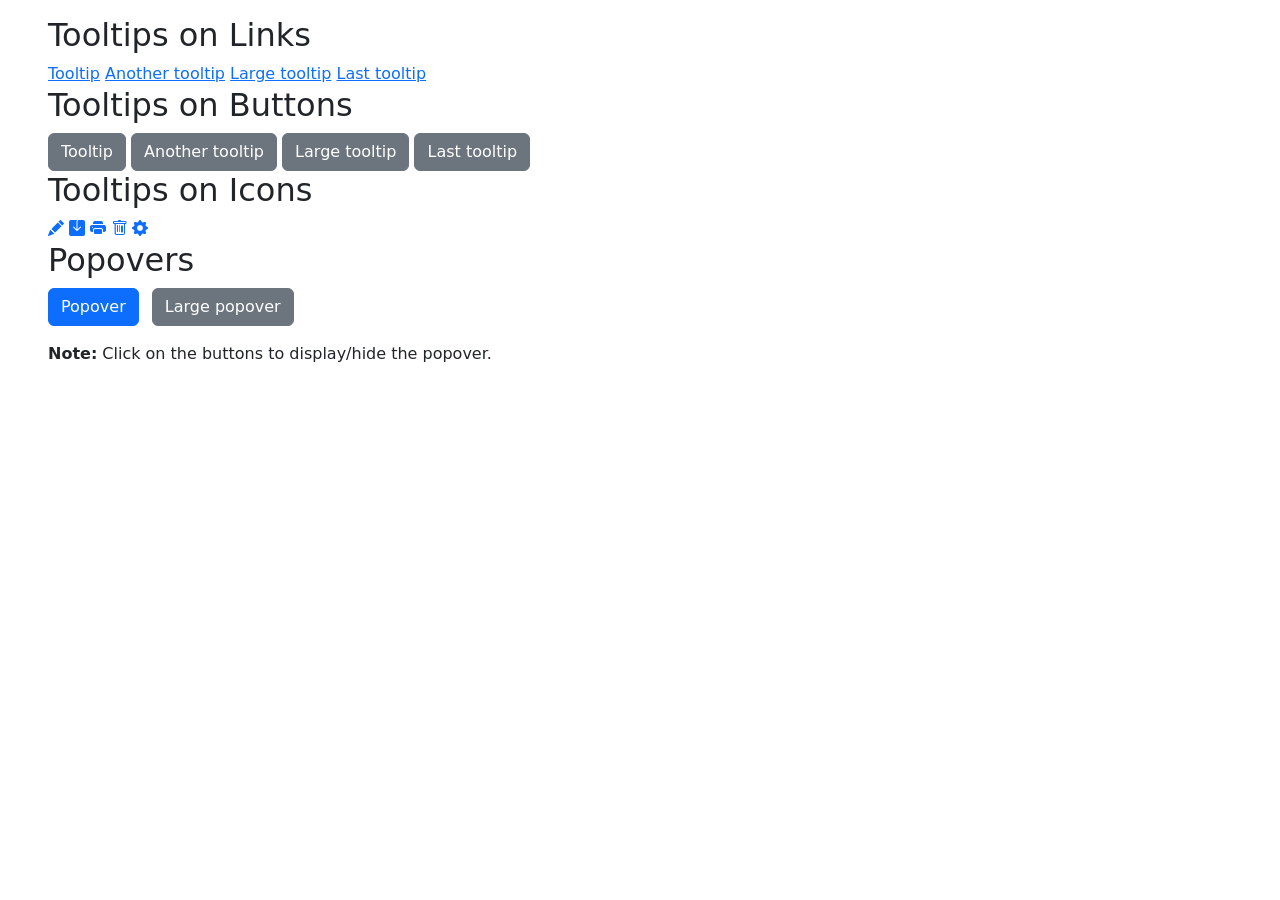
<file: curs1/tooltip.html>
<!DOCTYPE html>
<html lang="en">

<head>
    <meta charset="UTF-8">
    <meta http-equiv="X-UA-Compatible" content="IE=edge">
    <meta name="viewport" content="width=device-width, initial-scale=1.0">
    <title>Document</title>

    <!-- CSS only -->
    <link href="https://cdn.jsdelivr.net/npm/bootstrap@5.1.3/dist/css/bootstrap.min.css" rel="stylesheet"
        integrity="sha384-1BmE4kWBq78iYhFldvKuhfTAU6auU8tT94WrHftjDbrCEXSU1oBoqyl2QvZ6jIW3" crossorigin="anonymous">
    <!-- Bootstrap Font Icon CSS -->
    <link rel="stylesheet" href="https://cdn.jsdelivr.net/npm/bootstrap-icons@1.5.0/font/bootstrap-icons.css">
</head>

<body>
    <div class="mt-3 mx-5">
        <h2>Tooltips on Links</h2>
        <div class="bs-example">
            <a href="#" data-bs-toggle="tooltip" title="Default tooltip"  data-bs-placement="right">Tooltip</a>
            <a href="#" data-bs-toggle="tooltip" title="Another tooltip">Another tooltip</a>
            <a href="#" data-bs-toggle="tooltip"
                title="A much longer tooltip to demonstrate the max-width of the Bootstrap tooltip.">Large tooltip</a>
            <a href="#" data-bs-toggle="tooltip" title="The last tip!">Last tooltip</a>
        </div>
        <h2>Tooltips on Buttons</h2>
        <div class="bs-example">
            <button type="button" class="btn btn-secondary" data-bs-toggle="tooltip"
                title="Default tooltip">Tooltip</button>
            <button type="button" class="btn btn-secondary" data-bs-toggle="tooltip" title="Another tooltip">Another
                tooltip</button>
            <button type="button" class="btn btn-secondary" data-bs-toggle="tooltip"
                title="A much longer tooltip to demonstrate the max-width of the Bootstrap tooltip.">Large
                tooltip</button>
            <button type="button" class="btn btn-secondary" data-bs-toggle="tooltip" title="The last tip!">Last
                tooltip</button>
        </div>
        <h2>Tooltips on Icons</h2>
        <div class="bs-example">
            <a href="#" data-bs-toggle="tooltip" title="Edit"><i class="bi-pencil-fill"></i></a>
            <a href="#" data-bs-toggle="tooltip" title="Save"><i class="bi-save-fill"></i></a>
            <a href="#" data-bs-toggle="tooltip" title="Print"><i class="bi-printer-fill"></i></a>
            <a href="#" data-bs-toggle="tooltip" title="Delete"><i class="bi-trash"></i></a>
            <a href="#" data-bs-toggle="tooltip" title="Settings"><i class="bi-gear-fill"></i></a>
        </div>

        <h2>Popovers</h2>
        <div class="bs-example">
            <p>
                  <button type="button" class="btn btn-primary" data-bs-toggle="popover" title="Popover title" data-bs-content="Default popover">Popover</button>
                <button type="button" class="btn btn-secondary ms-2" data-bs-toggle="popover" title="Popover title" data-bs-content="A larger popover to demonstrate the max-width of the Bootstrap popover.">Large popover</button>
              </p>
              <p><strong>Note:</strong> Click on the buttons to display/hide the popover.</p>
        </div>
    </div>
    <!-- Import jquery cdn -->
    <script src="https://code.jquery.com/jquery-3.5.1.slim.min.js"
        integrity="sha384-DfXdz2htPH0lsSSs5nCTpuj/zy4C+OGpamoFVy38MVBnE+IbbVYUew+OrCXaRkfj" crossorigin="anonymous">
        </script>
    <!-- JavaScript Bundle with Popper -->
    <script src="https://cdn.jsdelivr.net/npm/bootstrap@5.1.3/dist/js/bootstrap.bundle.min.js"
        integrity="sha384-ka7Sk0Gln4gmtz2MlQnikT1wXgYsOg+OMhuP+IlRH9sENBO0LRn5q+8nbTov4+1p"
        crossorigin="anonymous"></script>
    <script src="./js/tooltip.js"></script>
</body>

</html>
</file>
<file: curs2/css/style.css>
#myBtn {
    display: none; /* Hidden by default */
    position: fixed; /* Fixed/sticky position */
    bottom: 20px; /* Place the button at the bottom of the page */
    right: 30px; /* Place the button 30px from the right */
    z-index: 99; /* Make sure it does not overlap */
    border: none; /* Remove borders */
    outline: none; /* Remove outline */
    background-color: red; /* Set a background color */
    color: white; /* Text color */
    cursor: pointer; /* Add a mouse pointer on hover */
    padding: 15px; /* Some padding */
    border-radius: 10px; /* Rounded corners */
    font-size: 18px; /* Increase font size */
  }
  
  #myBtn:hover {
    background-color: #555; /* Add a dark-grey background on hover */
  }
</file>
<file: curs1/joc2/css/styles.css>
/* Main styles */
@import url('https://fonts.googleapis.com/css?family=Open+Sans:400,700&Roboto:300');

/* Variables */

:root {
  --color-win: #78CF82;
  --color-lose: #D94545;
  --color-start: #5b85b7;
  --color-neutral: #445069;
  --color-neutral-light: #D2D2D2;
  --color-keys: #37474F;
  --color-keys-light: #E5E5E5;
  --font-size-large: 60px;
  --font-size-medium: 20px;
  --transition: all .2s ease-in-out;
}

/* main */

* {
  box-sizing: border-box;
  font-family: 'Montserrat', sans-serif;
}

body {
  justify-content: space-evenly;
  flex-direction: column;
  display: flex;
  height: 100vh;
}

li, ol, ul {
  padding: 0;
  display: inline-block;
}

h2 {
  margin: 0;
  text-transform: uppercase;
  font-size: var(--font-size-large);
  margin: 0;
}

h1 {
  font-size: 30px;
}

button {
  margin: 6px;
  border: 1px solid transparent;
  padding: .5rem 1rem;
  color: var(--color-keys);
  font-size: var(--font-size-medium);
  background-color: var(--color-keys-light);
  border-radius: 5px;
  -webkit-transition: var(--transition);
  -o-transition: var(--transition);
  transition: var(--transition);
  cursor: pointer;
}

button:hover {
  box-shadow: 0px 0px 5px #22222286
}

#btn__reset {
	width: 200px;
	margin: 0 auto;
}

.main-container {
  display: flex;
  flex-direction: column;
  justify-content: space-around;
  height: 100%;
  max-height: 900px;
  text-align: center;
}

.section {
  width: 100%;
  padding: 10px;
}

#phrase ul li{
  margin-top: 15px;
}

/* Title */

.header {
  color: #222222;
}


/* Phrase */

.letter {
  font-size: var(--font-size-medium);
  height: 65px;
  width: 65px;
  padding: 20px 1px 0 1px;
  margin-right: 2px;
  color: transparent;
  background: var(--color-neutral-light);
  border-radius: 5px;
}

.space {
  width: 15px;
}



.show {
  color: #fff;
  background-color: #4B98BC;
  font-size: 20px;
  height: 65px;
  width: 65px;
  padding: 20px 1px 0 1px;
  margin-right: 2px;
  border-radius: 5px;
  -webkit-animation-duration: .5s;
  animation-duration: .5s;
}


/* Keyboard */

.keyrow {
  display: flex;
  justify-content: center;
}

.chosen {
  background: #1C5D99;
  border-radius: 5px;
  font-size: var(--font-size-medium);
  color: #FFFFFF;
}

.wrong {
  background: #FFC23F;
  color: #FFFFFF;
}

.btn__reset {
  padding: 16px;
  margin: 50px auto;
  background: #f7a964;
  border-radius: 5px;
  font-size: 20px;
  cursor: pointer;
  border-bottom: solid 4px rgba(0, 0, 0, .3);
  border-right: solid 3px rgba(0, 0, 0, .3)
}

.btn__reset:active {
  padding: 14px 16px 16px 14px;
  border-bottom: solid 4px rgba(0, 0, 0, 0);
  border-right: solid 3px rgba(0, 0, 0, 0);
}


/* Overlay */

#overlay {
  display: flex;
  flex-direction: column;
  position: fixed;
  color: #FFFFFF;
  justify-content: center;
  top: 0;
  bottom: 0;
  left: 0;
  right: 0;
  border-radius: 5px;
}

.title {
  color: #FFF;
}

.start {
  background-color: #dfc533;
}

.start a {
  color: #fff;
}

.win {
  background-color: var(--color-win);
}

.win a {
  color: var(--color-win);
}

.lose {
  background-color: #f5785f;
}

.lose a {
  color: var(--color-lose);
}
</file>
<file: curs3/ToDoCumparaturi/css/styles.css>
html{
    /* height: 100%; */
    background-image: linear-gradient(#87d2e9,#5d6b77);
    background-repeat: no-repeat;
    font-family: sans-serif;
    color: #080808;
    background-size: auto;
  }
  
  .app{
    width: 400px;
    display: flex;
    justify-content: center;
    flex-direction: column;
    margin: 50px auto;
  }
  h1{
    text-align: center;
    color: #fff;
  }
  form{
    background-color: #fff;
    padding: 15px;
  }
  input[type="text"]{
    width: 310px;
    height: 30px;
    outline: 0;
    border: none;
    font-size: 1.5em;
    background: #fff;
    color: #2f4f4f;
  }
  input[type="submit"]{
    font-size: 1.5em;
    color: #53BDFF;
    background-color: #fff;
    outline: 0;
    border: none;
    width: 50px;
  
  }
  .todos{
    background-color: #fff;
    margin-top: 20px;
    padding-top: 10px;
    padding-bottom: 10px;
    padding-right: 40px;
  
  }
  ul{
    list-style: none;
  }
  li{
    border-bottom: 1px solid #53BDFF;
    padding-bottom: 15px;
    padding-top: 15px;
    font-size: 1.3em;
    color: #ffffff;
    cursor: pointer;
  }

  .done {
    text-decoration: line-through; 
    color: #104123;
    cursor: pointer;
  }
</file>
<file: curs6/shop/css/validare.css>
@import url("https://fonts.googleapis.com/css2?family=Poppins:wght@300;400;500;700;900&display=swap");



.form-body{
  background-color: #152733;
}
.form-holder {
  display: flex;
  flex-direction: column;
  justify-content: center;
  align-items: center;
  text-align: center;
 
}

.form-holder .form-content {
  position: relative;
  text-align: center;
  display: -webkit-box;
  display: -moz-box;
  display: -ms-flexbox;
  display: -webkit-flex;
  display: flex;
  -webkit-justify-content: center;
  justify-content: center;
  -webkit-align-items: center;
  align-items: center;
  padding: 60px;
}

.form-content .form-items {
  border: 3px solid #fff;
  padding: 40px;
  display: inline-block;
  width: 100%;
  min-width: 540px;
  -webkit-border-radius: 10px;
  -moz-border-radius: 10px;
  border-radius: 10px;
  text-align: left;
  -webkit-transition: all 0.4s ease;
  transition: all 0.4s ease;
}

.form-content h3 {
  color: #fff;
  text-align: left;
  font-size: 28px;
  font-weight: 600;
  margin-bottom: 5px;
}

.form-content h3.form-title {
  margin-bottom: 30px;
}

.form-content p {
  color: #fff;
  text-align: left;
  font-size: 17px;
  font-weight: 300;
  line-height: 20px;
  margin-bottom: 30px;
}

.form-content label,
.was-validated .form-check-input:invalid ~ .form-check-label,
.was-validated .form-check-input:valid ~ .form-check-label {
  color: #fff;
}

.form-content input[type="text"],
.form-content input[type="password"],
.form-content input[type="email"],
.form-content select {
  width: 100%;
  padding: 9px 20px;
  text-align: left;
  border: 0;
  outline: 0;
  border-radius: 6px;
  background-color: #fff;
  font-size: 15px;
  font-weight: 300;
  color: #8d8d8d;
  -webkit-transition: all 0.3s ease;
  transition: all 0.3s ease;
  margin-top: 16px;
}

.btn-primary {
  background-color: #6c757d;
  outline: none;
  border: 0px;
  box-shadow: none;
}

.btn-primary:hover,
.btn-primary:focus,
.btn-primary:active {
  background-color: #495056;
  outline: none !important;
  border: none !important;
  box-shadow: none;
}

.form-content textarea {
  position: static !important;
  width: 100%;
  padding: 8px 20px;
  border-radius: 6px;
  text-align: left;
  background-color: #fff;
  border: 0;
  font-size: 15px;
  font-weight: 300;
  color: #8d8d8d;
  outline: none;
  resize: none;
  height: 120px;
  -webkit-transition: none;
  transition: none;
  margin-bottom: 14px;
}

.form-content textarea:hover,
.form-content textarea:focus {
  border: 0;
  background-color: #ebeff8;
  color: #8d8d8d;
}

.mv-up {
  margin-top: -9px !important;
  margin-bottom: 8px !important;
}

.invalid-feedback {
  color: #ff606e;
}

.valid-feedback {
  color: #2acc80;
}
</file>
